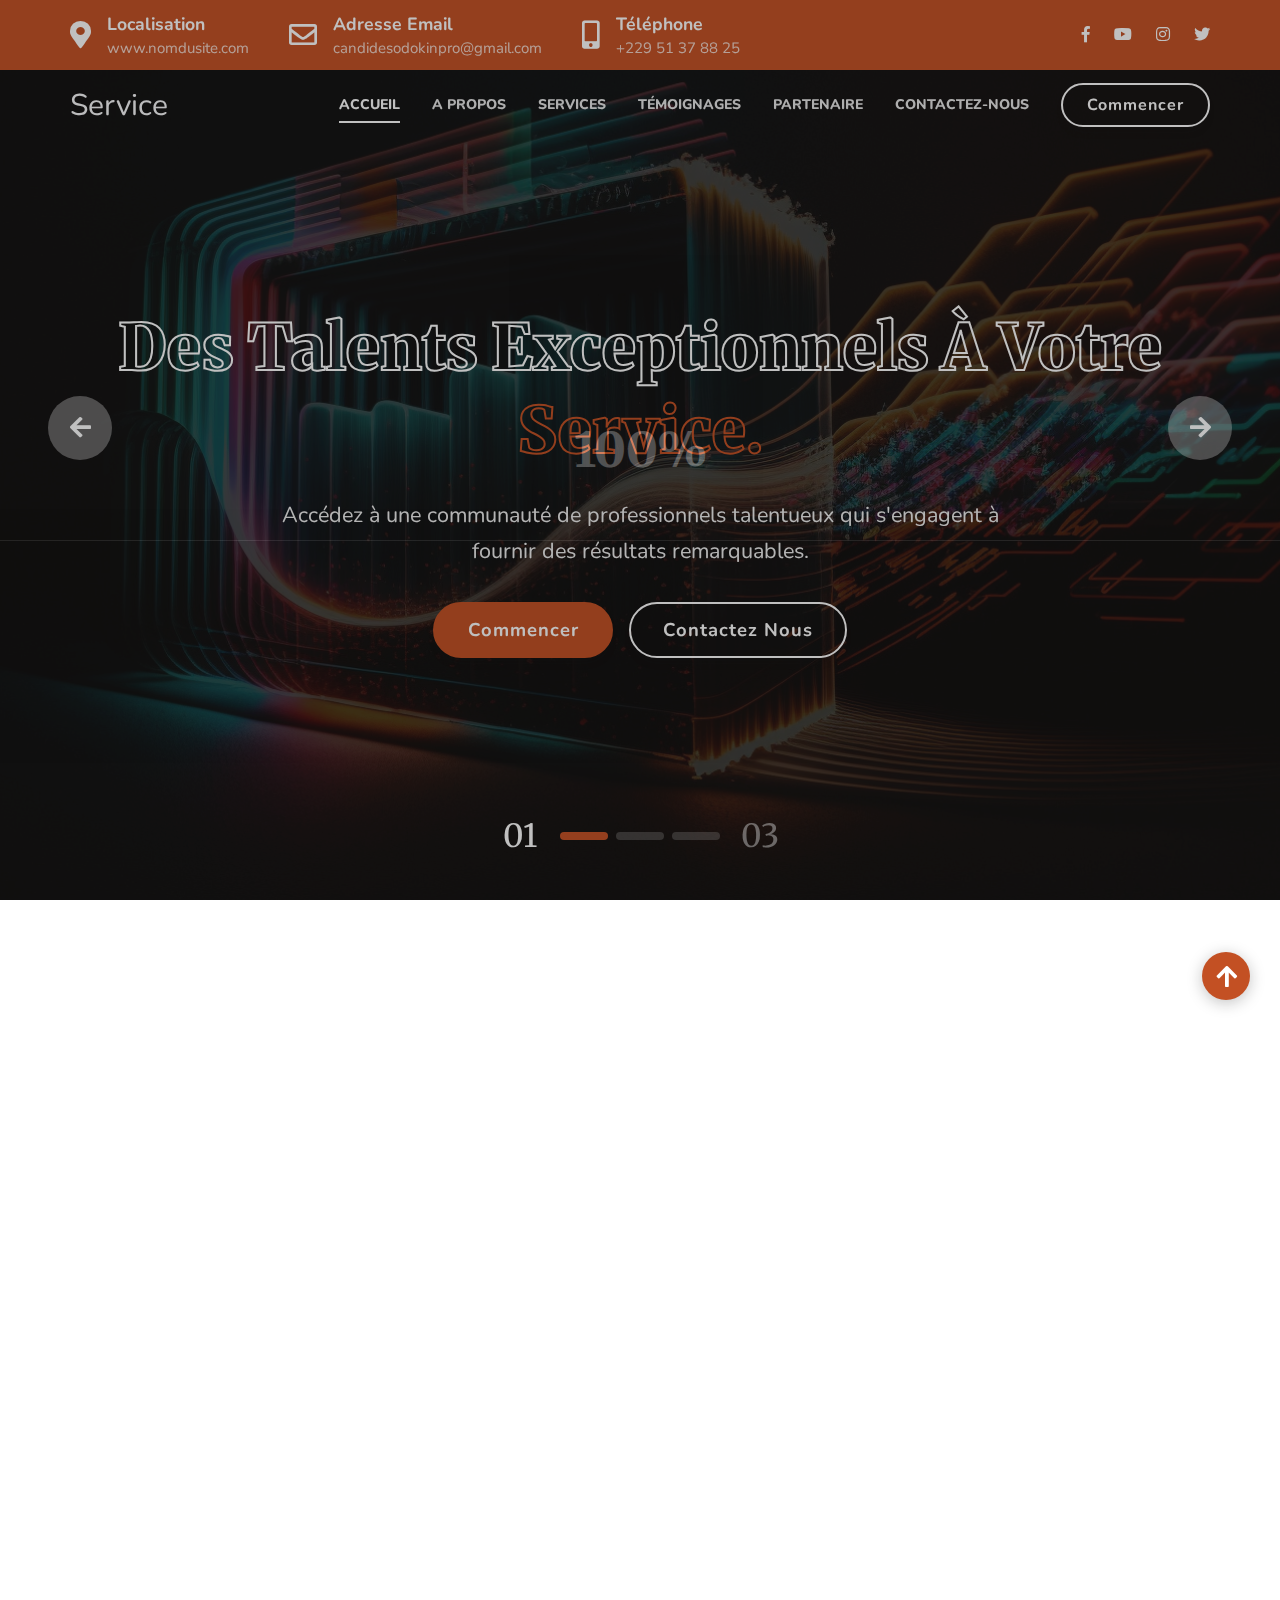
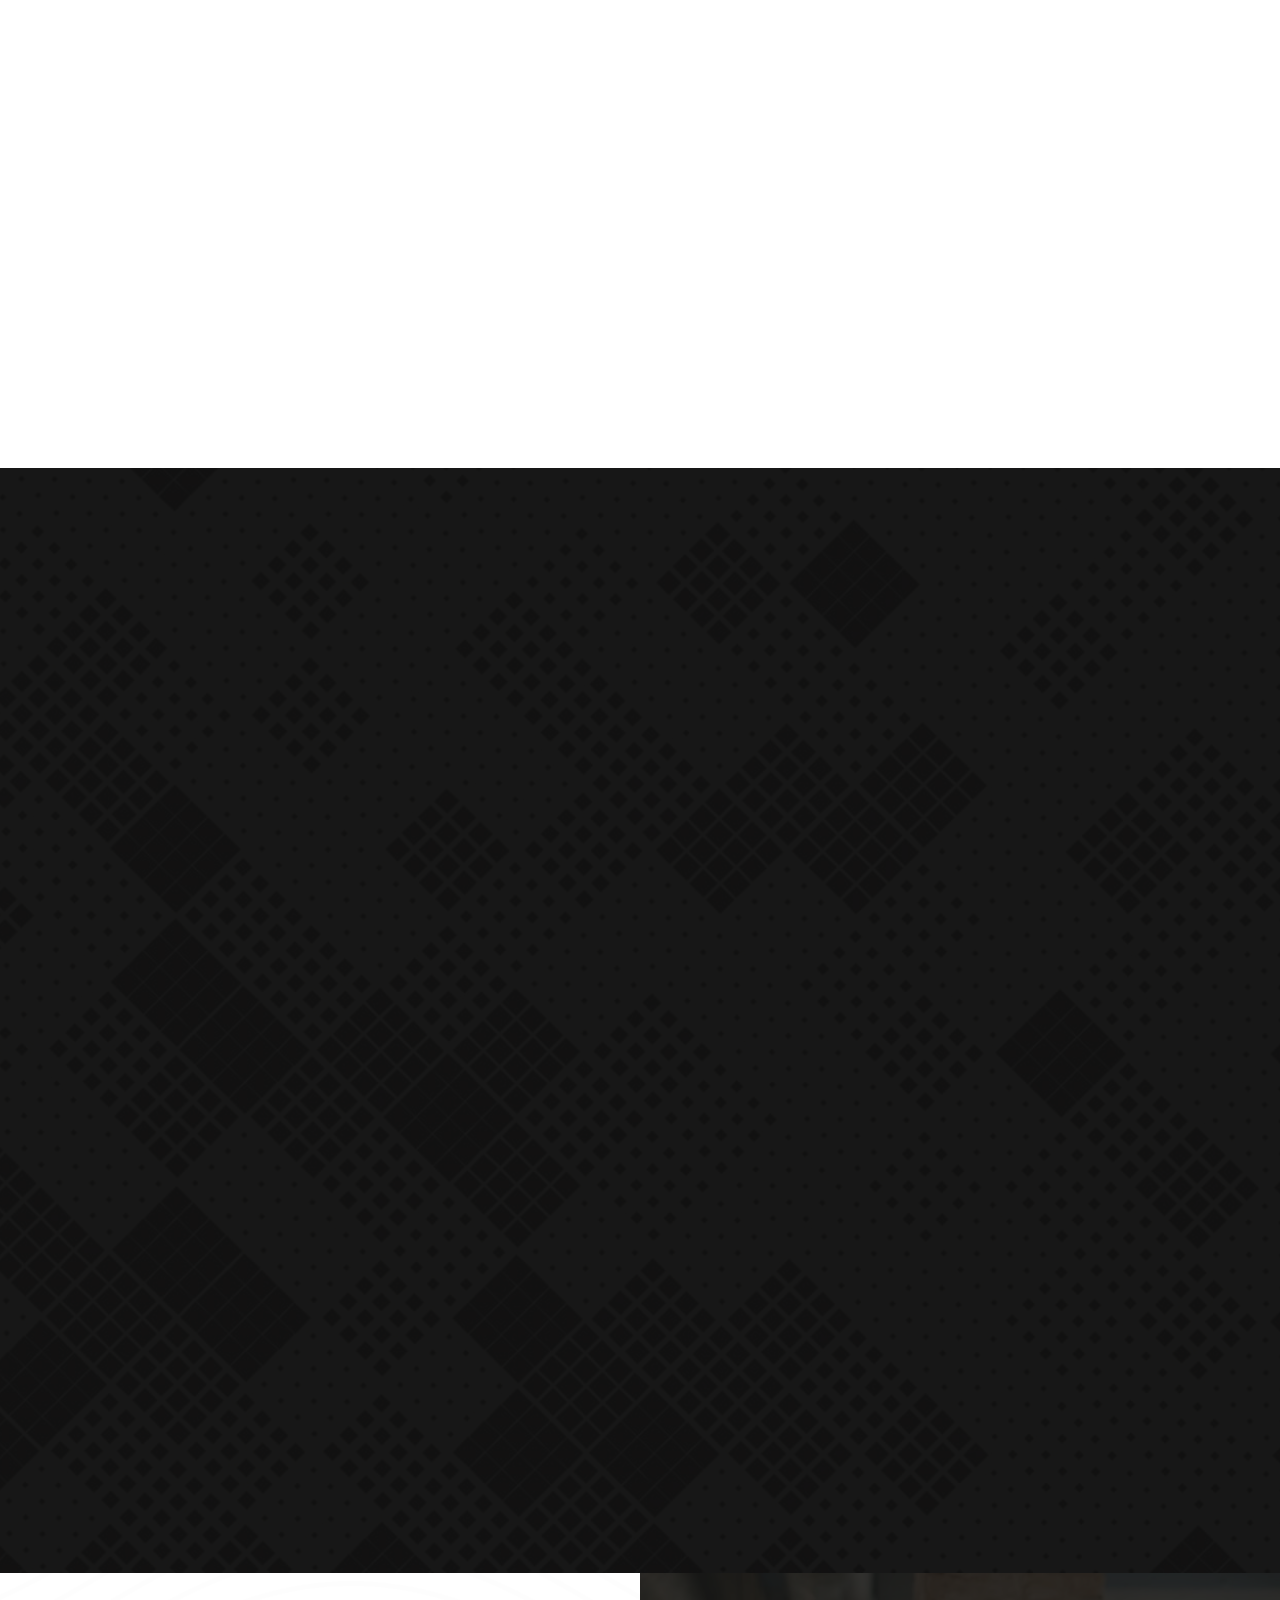
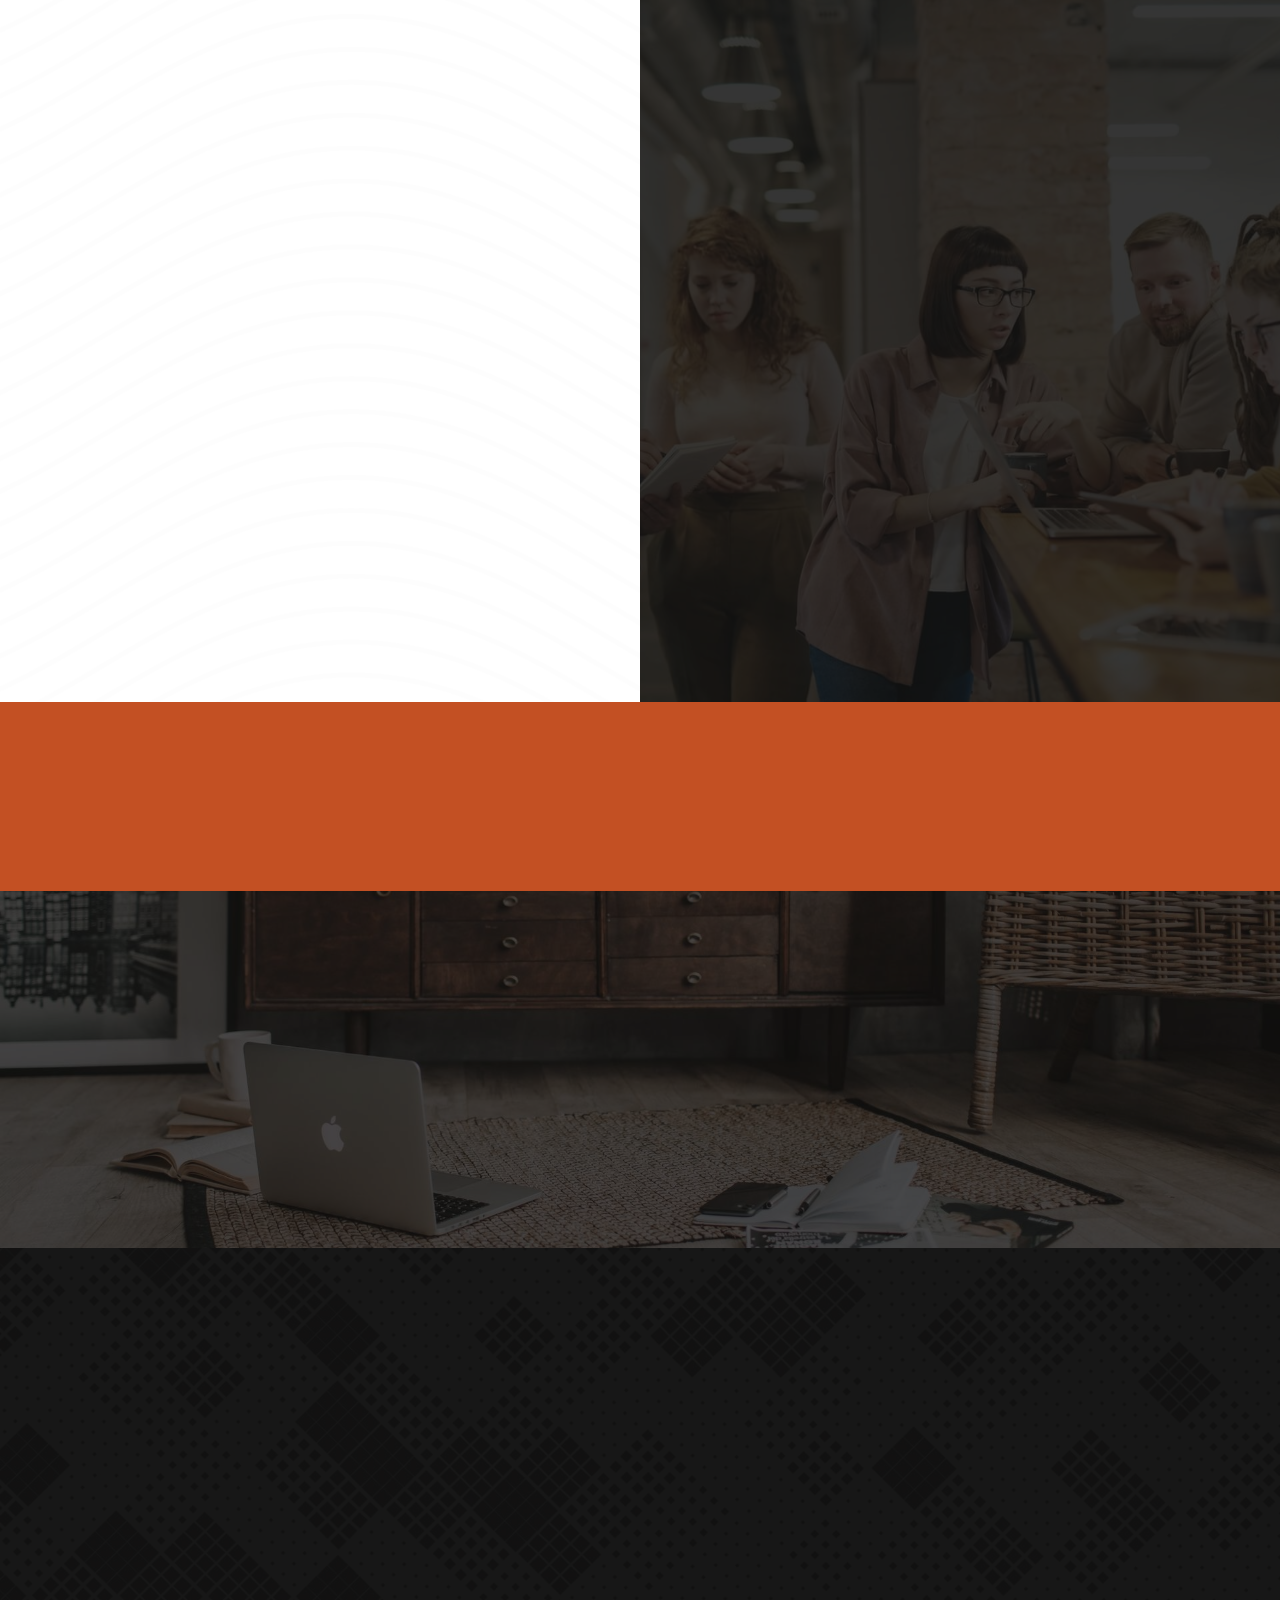
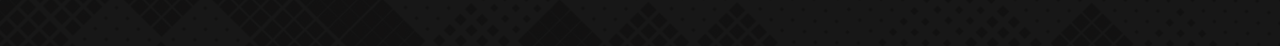
<file: index.html>
<!DOCTYPE html>
<html lang="fr">
  
<head>
    <meta charset="UTF-8" />
    <meta name="viewport" content="width=device-width, initial-scale=1.0" />
    <meta http-equiv="X-UA-Compatible" content="ie=edge" />
    <title>Service - Accueil</title>

    <!-- fav icon -->
    <link rel="icon" href="assets/images/fav-icon/fav-icon.png" />

    <!-- bootstarp -->
    <link rel="stylesheet" href="css/vendors/bootstrap.min.css" />

    <!-- Fancybox -->
    <link rel="stylesheet" href="css/vendors/jquery.fancybox.min.css" />

    <!-- animate.css file -->
    <link rel="stylesheet" href="css/vendors/animate.css" />

    <!-- Swiper -->
    <link rel="stylesheet" href="css/vendors/swiper.min.css" />

    <!-- fontAwesome -->
    <link rel="stylesheet" href="css/vendors/all.min.css" />

    <!-- Font Family -->
    <link
      rel="stylesheet"
      href="https://fonts.googleapis.com/css2?family=Merriweather:wght@100;300;400;500;700;800;900&amp;family=Nunito:wght@100;300;400;500;600;700;800;900&amp;display=swap"
    />

    <!-- main-LTR -->
    <link rel="stylesheet" href="css/main-LTR.css" />
  </head>
  <body class="rounded-btns">
    <!--Start Page Header-->
    <header class="header-1" id="page-header">
      <!--== top bar-->
      <div class="bar-top">
        <div class="container">
          <div class="bar-top-group">
            <div class="info-panel menu-wrapper">
              <div class="list-js info-list">
                <i class="fas fa-times close-icon"></i>
                <div class="info-list-inner">
                  <div class="info info-panel-logo">
                    <div class="logo">
                      Service
                    </div>
                    <h3 class="info-title">Qui sommes nous ?</h3>
                    <div class="info-text">
                      <p class="text">
                        <strong>SERVICE</strong> : La plateforme en ligne qui connecte les demandeurs de services à temps partiel avec des professionnels qualifiés prêts à répondre à leurs besoins spécifiques. Trouvez facilement l'expert idéal pour vos projets de rédaction, de design, de développement web et bien plus encore.
                      </p>
                    </div>
                  </div>
                  <h3 class="info-title">Contact</h3>
                  <div class="info">
                    <div class="info-icon">
                      <i class="fas fa-map-marker-alt icon"></i>
                    </div>
                    <div class="info-text">
                      <span class="text"> Localisation</span
                      ><span class="sub-text">
                        www.nomdusite.com
                      </span>
                    </div>
                  </div>
                  <div class="info">
                    <div class="info-icon">
                      <i class="far fa-envelope icon"></i>
                    </div>
                    <div class="info-text">
                      <span class="text">Adresse email</span
                      ><a
                        class="sub-text info-link"
                        href="mailto:example@example.com"
                        >candidesodokinpro@gmail.com</a
                      >
                    </div>
                  </div>
                  <div class="info">
                    <div class="info-icon">
                      <i class="fas fa-mobile-alt icon"></i>
                    </div>
                    <div class="info-text">
                      <span class="text">Téléphone</span
                      ><a
                        class="sub-text info-link"
                        href="tel:+22951378825"
                        >+229 51 37 88 25</a
                      >
                    </div>
                  </div>
                </div>
                <div class="social-icons">
                  <h3 class="info-title">Suivez-nous</h3>
                  <div class="sc-wrapper dir-row sc-flat">
                    <ul class="sc-list">
                      <li class="sc-item" title="Facebook">
                        <a class="sc-link" href="#0"
                          ><i class="fab fa-facebook-f sc-icon"></i
                        ></a>
                      </li>
                      <li class="sc-item" title="youtube">
                        <a class="sc-link" href="#0"
                          ><i class="fab fa-youtube sc-icon"></i
                        ></a>
                      </li>
                      <li class="sc-item" title="instagram">
                        <a class="sc-link" href="#0"
                          ><i class="fab fa-instagram sc-icon"></i
                        ></a>
                      </li>
                      <li class="sc-item" title="twitter">
                        <a class="sc-link" href="#0"
                          ><i class="fab fa-twitter sc-icon"></i
                        ></a>
                      </li>
                    </ul>
                  </div>
                </div>
              </div>
            </div>
          </div>
        </div>
      </div>
      <!--== bottom bar-->
      <div class="bar-bottom">
        <div class="container">
          <nav class="menu-navbar">
            <div class="header-logo">
              <a class="logo-link text-light" style="font-size: 30px;" href="index.html"
                >
                <!-- <img
                  class="logo-img light-logo"
                  src="assets/images/logo/logo-light.png"
                  alt="logo" /><img
                  class="logo-img dark-logo"
                  src="assets/images/logo/logo-dark.png"
                  alt="logo"
              /> -->
              Service
            </a>
            </div>
            <div class="links menu-wrapper">
              <ul class="list-js links-list">
                <li class="menu-item has-sub-menu">
                  <a class="menu-link active" href="index.html"
                    >Accueil</a>
                </li>
                <li class="menu-item has-sub-menu">
                  <a class="menu-link" href="index.html#about"
                    >A propos</a>
                </li>
                <li class="menu-item has-sub-menu">
                  <a class="menu-link" href="index.html#services"
                    >Services</a>
                </li>
                <li class="menu-item has-sub-menu">
                  <a class="menu-link" href="index.html#temoignages"
                    >Témoignages
                    </a>
                </li>
                <li class="menu-item has-sub-menu">
                  <a class="menu-link" href="index.html#partenaire"
                    >Partenaire</a>
                </li>
                <li class="menu-item">
                  <a class="menu-link" href="contact-us.html">Contactez-nous </a>
                </li>
              </ul>
            </div>
            <div class="controls-box">
              
              <div class="control info-toggler">
                <span> </span><span> </span><span></span>
              </div>
              <div class="control menu-toggler">
                <span></span><span></span><span></span>
              </div>
            </div>
            <a class="btn-solid header-cta-btn" href="Dashboard/User/main/inscription.php">Commencer</a>
          </nav>
        </div>
      </div>
    </header>
    <!--End Page Header-->
    <!-- Start  Page hero-->
    <section
      class="page-hero hero-swiper-slider slider-parallax d-flex align-items-center"
      id="page-hero"
    >
      <!--Start  Swiper JS slider-->
      <div class="slider swiper-container">
        <div class="swiper-wrapper text-center">
          <!--first slider-->
          <div class="swiper-slide">
            <div
              class="slide-bg-img"
              data-background="assets/images/1.png"
            >
              <div class="overlay-color"></div>
            </div>
            <div class="container">
              <div class="hero-text-area">
                <div class="row justify-content-center">
                  <div class="col-12">
                    <h1 class="slide-title">
                      <span class="first-word hollow-text">
                        Des talents exceptionnels à votre
                      <span class="featured-text">service.</span>
                    </h1>
                  </div>
                  <div class="col-10 col-md-8 mx-auto">
                    <p class="slide-subtitle">
                        Accédez à une communauté de professionnels talentueux qui s'engagent à fournir des résultats remarquables.
                    </p>
                  </div>
                  <div class="col-12">
                    <div class="cta-links-area">
                      <a class="btn-solid cta-link cta-link-primary" href="Dashboard/User/main/inscription.php"
                        >Commencer</a
                      ><a class="btn-solid cta-link" href="contact-us.html">Contactez nous</a>
                    </div>
                  </div>
                </div>
              </div>
            </div>
          </div>
          <!--second slider-->
          <div class="swiper-slide">
            <div
              class="slide-bg-img"
              data-background="assets/images/2.png"
            >
              <div class="overlay-color"></div>
            </div>
            <div class="container">
              <div class="hero-text-area">
                <div class="row justify-content-center">
                  <div class="col-12">
                    <h1 class="slide-title">
                      <span class="first-word hollow-text"> 
                        Services à temps partiel sur mesure pour votre<span class="featured-text">  succès</span>
                    </h1>
                  </div>
                  <div class="col-10 col-md-8 mx-auto">
                    <p class="slide-subtitle">
                        Faites appel à des experts flexibles et compétents pour vous aider à atteindre vos objectifs professionnels.
                    </p>
                  </div>
                  <div class="col-12">
                    <div class="cta-links-area">
                      <a class="btn-solid cta-link cta-link-primary" href="Dashboard/User/main/inscription.php"
                        >Commencer maintenant</a
                      >
                      <div class="play-btn-row-dir">
                        <a
                          class="video-link"
                          href="https://youtu.be/UCGCGpdFIuw"
                          role="button"
                          data-fancybox="data-fancybox"
                        >
                          <div class="play-video-btn">
                            <div class="play-btn">
                              <i class="fas fa-play icon"></i>
                            </div></div
                        ></a>
                      </div>
                    </div>
                  </div>
                </div>
              </div>
            </div>
          </div>
          <!--third slider-->
          <div class="swiper-slide">
            <div
              class="slide-bg-img"
              data-background="assets/images/3.webp"
            >
              <div class="overlay-color"></div>
            </div>
            <div class="container">
              <div class="hero-text-area">
                <div class="row justify-content-center">
                  <div class="col-12 mx-auto">
                    <h1 class="slide-title">
                      <span class="first-word hollow-text">
                        Expérience sur mesure pour des résultats <span class="featured-text">exceptionnels</span>
                    </h1>
                  </div>
                  <div class="col-10 col-md-8 mx-auto">
                    <p class="slide-subtitle">
                        Engagez des experts passionnés pour des services personnalisés qui dépassent vos attentes.
                    </p>
                  </div>
                  <div class="col-12 col-md-8 mx-auto">
                    <div class="cta-links-area">
                      <a class="btn-solid cta-link cta-link-primary" href="#0"
                        >Commencer maintenant</a
                      ><a class="btn-solid cta-link" href="contact-us.html">Contactez-nous</a>
                    </div>
                  </div>
                </div>
              </div>
            </div>
          </div>
        </div>
      </div>
      <div class="slides-state">
        <div class="slide-num curent-slide"></div>
        <!--Add Pagination-->
        <div class="swiper-pagination"></div>
        <div class="slide-num slides-count"></div>
      </div>
      <!--Add Arrows -->
      <div class="swiper-button-prev">
        <div class="left-arrow"><i class="fas fa-arrow-left icon"></i></div>
      </div>
      <div class="swiper-button-next">
        <div class="right-arrow"><i class="fas fa-arrow-right icon"></i></div>
      </div>
    </section>
    <!-- End  Page hero-->
    <!-- Start  about Section-->
    <section class="about mega-section" id="about">
      <div class="container">
        <!-- Start first about div-->
        <div class="content-block">
          <div class="row">
            <div
              class="col-12 col-lg-6 d-flex align-items-center about-col pad-end order-1 order-lg-0 wow fadeInUp"
              data-wow-delay="0.2s"
            >
              <div class="text-area">
                <span class="tag-line">A propos de nous</span>
                <div class="section-heading side-heading light-title">
                  <h2 class="section-title">
                    Notre plateforme : Faciliter les services à temps partiel.
                  </h2>
                </div>
                <p class="init-text">
                    Chez <strong>Service</strong>, nous avons créé une plateforme simple et efficace pour faciliter la prestation de services à temps partiel.
                </p>
                <p class="about-text">
                    Notre objectif est de connecter les demandeurs de services avec des professionnels qualifiés, leur permettant ainsi de trouver rapidement et facilement les compétences dont ils ont besoin. Nous mettons l'accent sur la qualité, la confiance et la satisfaction de nos utilisateurs.
                </p>
                <div class="about-stats stats-counter stats-cards">
                  <div class="row">
                    <!--Info One-->
                    <div class="col-6">
                      <div class="stat-box" data-tilt>
                        <i class="fas fa-cogs stat-icon"></i>
                        <p class="stat-num">
                          <span
                            class="counter"
                            data-from="10"
                            data-to="750"
                            data-speed="3000"
                            data-refresh-interval="50"
                            >750</span
                          >
                        </p>
                        <h5 class="stat-desc">Services achevés</h5>
                      </div>
                    </div>
                    <!--Info Two-->
                    <div class="col-6">
                      <div class="stat-box" data-tilt>
                        <i class="fas fa-users stat-icon"></i>
                        <p class="stat-num">
                          <span
                            class="counter"
                            data-from="25"
                            data-to="326"
                            data-speed="3000"
                            data-refresh-interval="50"
                            >326</span
                          >
                        </p>
                        <h5 class="stat-desc">Clients satisfaits</h5>
                      </div>
                    </div>
                    <!--Info Three-->
                    <div class="col-6">
                      <div class="stat-box" data-tilt>
                        <i class="fas fa-business-time stat-icon"></i>
                        <p class="stat-num">
                          <span
                            class="counter"
                            data-from="0"
                            data-to="980"
                            data-speed="3000"
                            data-refresh-interval="50"
                            >980</span
                          >
                        </p>
                        <h5 class="stat-desc">Secteurs d'activités</h5>
                      </div>
                    </div>
                    <!--Info four-->
                    <div class="col-6">
                      <div class="stat-box" data-tilt>
                        <i class="fas fa-layer-group stat-icon"></i>
                        <p class="stat-num">
                          <span
                            class="counter"
                            data-from="0"
                            data-to="28"
                            data-speed="3000"
                            data-refresh-interval="50"
                            >4</span
                          >
                        </p>
                        <h5 class="stat-desc">Années d'expérience</h5>
                      </div>
                    </div>
                  </div>
                </div>
                
              </div>
            </div>
            <div
              class="col-12 col-lg-6 d-flex align-items-center order-0 order-lg-1 wow fadeInUp"
              data-wow-delay="0.4s"
            >
              <div
                class="img-area"
                data-tilt
                data-tilt-glare
                data-tilt-max-glare="0.5"
              >
                <div class="photo-banner-end">
                  <span class="number">4 </span>
                  <p class="banner-text">ans d'expérience</p>
                  <div class="line line-on-center my-1"></div>
                </div>
                <div class="image">
                  <div class="overlay-color"></div>
                  <img
                    class="img-fluid about-img video-thumb"
                    src="assets/images/about/3.jpg"
                    alt="Our vision"
                  />
                </div>
                <div class="video-wrapper on-start">
                  <div class="play-btn-col-dir">
                    <a
                      class="video-link"
                      href="https://youtu.be/UCGCGpdFIuw"
                      role="button"
                      data-fancybox="data-fancybox"
                    >
                      <div class="play-video-btn">
                        <div class="play-btn">
                          <i class="fas fa-play icon"></i>
                        </div></div
                    ></a>
                  </div>
                </div>
              </div>
            </div>
          </div>
        </div>
        <!--End first about div-->
      </div>
    </section>
    <!-- End  about Section-->

    <!-- Start  Services Section-->
    <section
      class="services-bg-img flip-cards mega-section text-center"
      id="services"
    >
      <div class="overlay-photo-image-bg"></div>
      <div class="container">
        <div class="section-heading center-heading">
          <h2 class="section-title wow fadeInUp" data-wow-delay=".2s">
            Nos <span class="hollow-text">Services</span
            ><span class="title-design-element"></span>
          </h2>
          <div
            class="line line-on-center wow fadeIn"
            data-wow-delay=".7s"
          ></div>
        </div>
      </div>
      <div class="container">
        <div class="row services-row">
          <div class="col-12 col-md-9 col-lg-4 mx-auto service-card">
            <div
              class="flip-card flip-x wow fadeInUp"
              data-wow-offset="0"
              data-wow-delay=".2s"
            >
              <div class="front-face">
                <div class="front-face-inner">
                  <div class="icon-wrapper">
                    <div class="fas fa-pencil-ruler font-icon"></div>
                  </div>
                  <div class="title-wrapper">
                    <h3 class="title">Plateforme intuitive et conviviale</h3>
                  </div>
                  <div class="desc-wrapper">
                    <p class="desc">
                        Profitez d'une expérience utilisateur fluide et agréable grâce à notre plateforme conviviale et facile à naviguer.
                    </p>
                  </div>
                </div>
              </div>
              <div class="back-face">
                <div class="bg-img-wrapper">
                  <img
                    class="bg-img"
                    src="assets/images/services/service-bg-1.jpg"
                    alt="bg-img"
                  />
                </div>
                <div class="overlay-color"></div>
                <div class="back-face-inner">
                  <div class="title-wrapper">
                    <h3 class="title">Plateforme intuitive et conviviale</h3>
                  </div>
                  <div class="desc-wrapper">
                    <p class="desc">
                        Profitez d'une expérience utilisateur fluide et agréable grâce à notre plateforme conviviale et facile à naviguer.
                    </p>
                  </div>
                </div>
              </div>
            </div>
          </div>
          <div class="col-12 col-md-9 col-lg-4 mx-auto service-card">
            <div
              class="flip-card flip-y wow fadeInUp"
              data-wow-offset="0"
              data-wow-delay=".4s"
            >
              <div class="front-face">
                <div class="front-face-inner">
                  <div class="icon-wrapper">
                    <div class="fas fa-comment-dollar font-icon"></div>
                  </div>
                  <div class="title-wrapper">
                    <h3 class="title">Transactions sécurisées</h3>
                  </div>
                  <div class="desc-wrapper">
                    <p class="desc">
                      Bénéficiez d'un environnement sécurisé pour toutes vos transactions, garantissant la confidentialité de vos données et la protection de vos paiements.
                    </p>
                  </div>
                </div>
              </div>
              <div class="back-face">
                <div class="bg-img-wrapper">
                  <img
                    class="bg-img"
                    src="assets/images/services/service-bg-2.jpg"
                    alt="bg-img"
                  />
                </div>
                <div class="overlay-color"></div>
                <div class="back-face-inner">
                  <div class="title-wrapper">
                    <h3 class="title">Transactions sécurisées</h3>
                  </div>
                  <div class="desc-wrapper">
                    <p class="desc">
                      Bénéficiez d'un environnement sécurisé pour toutes vos transactions, garantissant la confidentialité de vos données et la protection de vos paiements.
                    </p>
                  </div>
                </div>
              </div>
            </div>
          </div>
          <div class="col-12 col-md-9 col-lg-4 mx-auto service-card">
            <div
              class="flip-card flip-x wow fadeInUp"
              data-wow-offset="0"
              data-wow-delay=".6s"
            >
              <div class="front-face">
                <div class="front-face-inner">
                  <div class="icon-wrapper">
                    <div class="fas fa-layer-group font-icon"></div>
                  </div>
                  <div class="title-wrapper">
                    <h3 class="title">Professionnels qualifiés</h3>
                  </div>
                  <div class="desc-wrapper">
                    <p class="desc">
                      Accédez à une vaste communauté de professionnels qualifiés, triés sur le volet, prêts à fournir des services de haute qualité.
                    </p>
                  </div>
                </div>
              </div>
              <div class="back-face">
                <div class="bg-img-wrapper">
                  <img
                    class="bg-img"
                    src="assets/images/services/service-bg-3.jpg"
                    alt="bg-img"
                  />
                </div>
                <div class="overlay-color"></div>
                <div class="back-face-inner">
                  <div class="title-wrapper">
                    <h3 class="title">Professionnels qualifiés</h3>
                  </div>
                  <div class="desc-wrapper">
                    <p class="desc">
                      Accédez à une vaste communauté de professionnels qualifiés, triés sur le volet, prêts à fournir des services de haute qualité.
                    </p>
                  </div>
                </div>
              </div>
            </div>
          </div>
          <div class="col-12 col-md-9 col-lg-4 mx-auto service-card">
            <div
              class="flip-card flip-y wow fadeInUp"
              data-wow-offset="0"
              data-wow-delay=".2s"
            >
              <div class="front-face">
                <div class="front-face-inner">
                  <div class="icon-wrapper">
                    <div class="fas fa-rocket font-icon"></div>
                  </div>
                  <div class="title-wrapper">
                    <h3 class="title">Suivi personnalisé des services</h3>
                  </div>
                  <div class="desc-wrapper">
                    <p class="desc">
                      Bénéficiez d'un suivi attentif et personnalisé de chaque service demandé, afin de garantir votre entière satisfaction.
                    </p>
                  </div>
                </div>
              </div>
              <div class="back-face">
                <div class="bg-img-wrapper">
                  <img
                    class="bg-img"
                    src="assets/images/services/service-bg-4.jpg"
                    alt="bg-img"
                  />
                </div>
                <div class="overlay-color"></div>
                <div class="back-face-inner">
                  <div class="title-wrapper">
                    <h3 class="title">Suivi personnalisé des services</h3>
                  </div>
                  <div class="desc-wrapper">
                    <p class="desc">
                      Bénéficiez d'un suivi attentif et personnalisé de chaque service demandé, afin de garantir votre entière satisfaction.
                    </p>
                  </div>
                </div>
              </div>
            </div>
          </div>
          <div class="col-12 col-md-9 col-lg-4 mx-auto service-card">
            <div
              class="flip-card flip-x wow fadeInUp"
              data-wow-offset="0"
              data-wow-delay=".4s"
            >
              <div class="front-face">
                <div class="front-face-inner">
                  <div class="icon-wrapper">
                    <div class="fas fa-gavel font-icon"></div>
                  </div>
                  <div class="title-wrapper">
                    <h3 class="title">Service client réactif</h3>
                  </div>
                  <div class="desc-wrapper">
                    <p class="desc">
                      Obtenez un support client réactif et professionnel pour répondre à toutes vos questions et résoudre rapidement vos éventuels problèmes.
                    </p>
                  </div>
                </div>
              </div>
              <div class="back-face">
                <div class="bg-img-wrapper">
                  <img
                    class="bg-img"
                    src="assets/images/services/service-bg-5.jpg"
                    alt="bg-img"
                  />
                </div>
                <div class="overlay-color"></div>
                <div class="back-face-inner">
                  <div class="title-wrapper">
                    <h3 class="title">Service client réactif</h3>
                  </div>
                  <div class="desc-wrapper">
                    <p class="desc">
                      Obtenez un support client réactif et professionnel pour répondre à toutes vos questions et résoudre rapidement vos éventuels problèmes.
                    </p>
                  </div>
                </div>
              </div>
            </div>
          </div>
          <div class="col-12 col-md-9 col-lg-4 mx-auto service-card">
            <div
              class="flip-card flip-y wow fadeInUp"
              data-wow-offset="0"
              data-wow-delay=".6s"
            >
              <div class="front-face">
                <div class="front-face-inner">
                  <div class="icon-wrapper">
                    <div class="fas fa-drafting-compass font-icon"></div>
                  </div>
                  <div class="title-wrapper">
                    <h3 class="title">Garantie de satisfaction</h3>
                  </div>
                  <div class="desc-wrapper">
                    <p class="desc">
                      Nous nous engageons à vous offrir une satisfaction totale. Si vous n'êtes pas entièrement satisfait de votre service, nous ferons tout notre possible pour y remédier.
                    </p>
                  </div>
                </div>
              </div>
              <div class="back-face">
                <div class="bg-img-wrapper">
                  <img
                    class="bg-img"
                    src="assets/images/services/service-bg-6.jpg"
                    alt="bg-img"
                  />
                </div>
                <div class="overlay-color"></div>
                <div class="back-face-inner">
                  <div class="title-wrapper">
                    <h3 class="title">Garantie de satisfaction</h3>
                  </div>
                  <div class="desc-wrapper">
                    <p class="desc">
                      Nous nous engageons à vous offrir une satisfaction totale. Si vous n'êtes pas entièrement satisfait de votre service, nous ferons tout notre possible pour y remédier.
                    </p>
                  </div>
                </div>
              </div>
            </div>
          </div>
        </div>
      </div>
    </section>
    <!-- End  Services Section-->
    <!-- Start  testimonials Section-->
    <section
      class="testimonials stack bg-img-section dark-cards testimonials-2-col d-flex align-items-center mega-section"
      id="temoignages"
    >
      <div class="overlay-photo-image-bg"></div>
      <div class="overlay-pattern-image-bg"></div>
      <div class="overlay-color"></div>
      <div class="container">
        <div class="row d-flex align-items-center">
          <div class="col-12 col-lg-4">
            <div class="tag-line wow fadeInDown" data-wow-delay="0s">
              Témoignages
            </div>
            <div class="section-heading side-heading light-title">
              <h2 class="section-title wow fadeInUp" data-wow-delay=".2s">
                Témoignages de satisfaction de nos utilisateurs ravis<span
                  class="title-design-element"
                ></span>
              </h2>
            </div>
            <!--Start .see-more-area-->
            <!--End Of .see-more-area               -->
          </div>
          <div class="col-12 col-lg-8">
            <div class="swiper-container wow fadeIn" data-wow-delay="0.2s">
              <div class="swiper-wrapper">
                <!--First Slide-->
                <div class="swiper-slide">
                  <div
                    class="testmonial-card d-flex align-items-center justify-content-center"
                  >
                    <div class="testimonial-content">
                      <div class="customer-info">
                        <img
                          class="img-fluid"
                          src="assets/images/person1.jpg"
                          alt="First Slide "
                        />
                        <div class="customer-details">
                          <p class="customer-name">Emile Hounkpè</p>
                          <p class="customer-role">Enseignant</p>
                        </div>
                      </div>
                      <div class="rating-stars">
                        <i class="fas fa-star star-icon"></i
                        ><i class="fas fa-star star-icon"></i
                        ><i class="fas fa-star star-icon"></i
                        ><i class="fas fa-star star-icon"></i
                        ><i class="fas fa-star star-icon off"></i>
                      </div>
                      <div class="customer-testimonial">
                        <i class="fas fa-quote-left icon"></i>
                        <div class="content">
                          <p class="testimonial-text">
                            Je suis impressionnée par la qualité des services proposés sur cette plateforme. J'ai trouvé rapidement un graphiste talentueux qui a su donner vie à mes idées. Je recommande vivement !
                          </p>
                        </div>
                      </div>
                    </div>
                  </div>
                </div>
                <!--Second Slide-->
                <div class="swiper-slide">
                  <div
                    class="testmonial-card d-flex align-items-center justify-content-center"
                  >
                    <div class="testimonial-content">
                      <div class="customer-info">
                        <img
                          class="img-fluid"
                          src="assets/images/person2.avif"
                          alt="First Slide "
                        />
                        <div class="customer-details">
                          <p class="customer-name">Clarisse Dossou</p>
                          <p class="customer-role">Etudiante en design</p>
                        </div>
                      </div>
                      <div class="rating-stars">
                        <i class="fas fa-star star-icon"></i
                        ><i class="fas fa-star star-icon"></i
                        ><i class="fas fa-star star-icon"></i
                        ><i class="fas fa-star star-icon"></i
                        ><i class="fas fa-star star-icon off"></i>
                      </div>
                      <div class="customer-testimonial">
                        <i class="fas fa-quote-left icon"></i>
                        <div class="content">
                          <p class="testimonial-text">
                            C'est gratifiant de pouvoir partager mes compétences en design à travers cette plateforme. J'ai pu travailler sur des projets inspirants et voir mes clients satisfaits de mon travail. Une expérience enrichissante !
                          </p>
                        </div>
                      </div>
                    </div>
                  </div>
                </div>
                <!--third Slide-->
                <div class="swiper-slide">
                  <div
                    class="testmonial-card d-flex align-items-center justify-content-center"
                  >
                    <div class="testimonial-content">
                      <div class="customer-info">
                        <img
                          class="img-fluid"
                          src="assets/images/person3.webp"
                          alt="First Slide "
                        />
                        <div class="customer-details">
                          <p class="customer-name">Grégoire Tossou</p>
                          <p class="customer-role">Agriculteur</p>
                        </div>
                      </div>
                      <div class="rating-stars">
                        <i class="fas fa-star star-icon"></i
                        ><i class="fas fa-star star-icon"></i
                        ><i class="fas fa-star star-icon"></i
                        ><i class="fas fa-star star-icon"></i
                        ><i class="fas fa-star star-icon off"></i>
                      </div>
                      <div class="customer-testimonial">
                        <i class="fas fa-quote-left icon"></i>
                        <div class="content">
                          <p class="testimonial-text">
                            Grâce à cette plateforme, j'ai pu élargir mes activités agricoles en proposant des produits frais directement aux consommateurs. C'est une belle façon de partager ma passion pour l'agriculture et de créer des liens avec la communauté locale.
                          </p>
                        </div>
                      </div>
                    </div>
                  </div>
                </div>
              </div>
              <!--navigation buttons-->
              <div class="swiper-button-prev">
                <div class="left-arrow">
                  <i class="fas fa-arrow-left icon"></i>
                </div>
              </div>
              <div class="swiper-button-next">
                <div class="right-arrow">
                  <i class="fas fa-arrow-right icon"></i>
                </div>
              </div>
            </div>
          </div>
        </div>
        <!--Start .see-more-area-->
        <div
          class="see-more-area d-block d-lg-none wow fadeInUp text-center"
          data-wow-delay="0.4s"
        >
        </div>
        <!--End Of .see-more-area   -->
      </div>
    </section>
    <!-- End  testimonials Section-->
    
    <!-- Start  our-clients Section-->
    <section class="our-clients elf-section" id="partenaire">
      <div class="container">
        <div class="section-heading d-none">
          <h4 class="section-title">Nos partenaires</h4>
          <p class="section-subtitle">
          </p>
          <div class="line-gradient-color"></div>
        </div>
        <div
          class="clients-logos d-flex align-items-center justify-content-around flex-wrap"
        >
          <!--Swiper-->
          <div class="swiper-container">
            <div
              class="swiper-wrapper clients-logo-wrapper wow fadeIn"
              data-wow-delay=".02s"
            >
              <!-- every client logo is located inside div  with clss name "swiper-slide ".
              if you want to add more logos please keep the strcture of the swiper-slide as showen below
              
              
              -->
              <div class="swiper-slide">
                <div class="client-logo">
                  <a href="#0"
                    ><img
                      class="img-fluid logo"
                      src="assets/images/clients-logos/1-white.png"
                      alt=" "
                  /></a>
                </div>
              </div>
              <div class="swiper-slide">
                <div class="client-logo">
                  <a href="#0"
                    ><img
                      class="img-fluid logo"
                      src="assets/images/clients-logos/2-white.png"
                      alt=" "
                  /></a>
                </div>
              </div>
              <div class="swiper-slide">
                <div class="client-logo">
                  <a href="#0"
                    ><img
                      class="img-fluid logo"
                      src="assets/images/clients-logos/3-white.png"
                      alt=" "
                  /></a>
                </div>
              </div>
              <div class="swiper-slide">
                <div class="client-logo">
                  <a href="#0"
                    ><img
                      class="img-fluid logo"
                      src="assets/images/clients-logos/4-white.png"
                      alt=" "
                  /></a>
                </div>
              </div>
              <div class="swiper-slide">
                <div class="client-logo">
                  <a href="#0"
                    ><img
                      class="img-fluid logo"
                      src="assets/images/clients-logos/5-white.png"
                      alt=" "
                  /></a>
                </div>
              </div>
              <div class="swiper-slide">
                <div class="client-logo">
                  <a href="#0"
                    ><img
                      class="img-fluid logo"
                      src="assets/images/clients-logos/6-white.png"
                      alt=" "
                  /></a>
                </div>
              </div>
              <div class="swiper-slide">
                <div class="client-logo">
                  <a href="#0"
                    ><img
                      class="img-fluid logo"
                      src="assets/images/clients-logos/7-white.png"
                      alt=" "
                  /></a>
                </div>
              </div>
            </div>
          </div>
        </div>
      </div>
    </section>
    <!-- End  our-clients Section-->
    
    <!-- Start  blog Section
    <section class="blog blog-home mega-section" id="blog">
      <div class="container">
        <div class="section-heading center-heading">
          <h2 class="section-title wow fadeInUp" data-wow-delay=".2s">
            latest <span class="hollow-text">news</span>
            <span class="title-design-element"></span>
          </h2>
          <div
            class="line line-on-center wow fadeIn"
            data-wow-delay=".7s"
          ></div>
        </div>
        <div class="row">
          <div class="col-12">
            <div class="posts-grid">
              <div class="row">
                <div class="col-12 col-lg-6">
                  <div class="post-box">
                    <a class="post-link" href="post-single.html">
                      <div class="post-img-wrapper">
                        <div class="overlay-color"></div>
                        <i class="fas fa-arrow-right icon"> </i
                        ><img
                          class="post-img"
                          src="assets/images/blog/post-images/1.jpg"
                          alt=""
                        /></div
                    ></a>
                    <div class="post-summary">
                      <h4 class="post-date">
                        <span class="day">05 </span>oct, 2021
                      </h4>
                      <div class="post-info">
                        <a class="info post-cat" href="#">
                          <i class="fas fa-list-alt icon"></i>cloud</a
                        ><a class="info post-author" href="#">
                          <i class="fas fa-user icon"></i>Allan Moore</a
                        >
                      </div>
                      <div class="post-text">
                        <a class="post-link" href="post-single.html">
                          <h2 class="post-title">
                            as a rule love what you do to do what you love
                          </h2></a
                        >
                        <p class="post-excerpt">
                          Lorem ipsum dolor sit, amet consectetur adipisicing
                          elit.Iure nulla dolorem, voluptates molestiae
                        </p>
                        <a class="read-more" href="post-single.html"
                          >read more<i class="fas fa-arrow-right icon"></i
                        ></a>
                      </div>
                    </div>
                  </div>
                </div>
                <div class="col-12 col-lg-6">
                  <div class="post-box">
                    <a class="post-link" href="post-single.html">
                      <div class="post-img-wrapper">
                        <div class="overlay-color"></div>
                        <i class="fas fa-arrow-right icon"> </i
                        ><img
                          class="post-img"
                          src="assets/images/blog/post-images/2.jpg"
                          alt=""
                        /></div
                    ></a>
                    <div class="post-summary">
                      <h4 class="post-date">
                        <span class="day">15 </span>sep, 2021
                      </h4>
                      <div class="post-info">
                        <a class="info post-cat" href="#">
                          <i class="fas fa-list-alt icon"></i>design</a
                        ><a class="info post-author" href="#">
                          <i class="fas fa-user icon"></i>mhmd amin</a
                        >
                      </div>
                      <div class="post-text">
                        <a class="post-link" href="post-single.html">
                          <h2 class="post-title">
                            stories of our great fathers lights our pathes
                          </h2></a
                        >
                        <p class="post-excerpt">
                          Lorem ipsum dolor sit, amet consectetur adipisicing
                          elit.Iure nulla dolorem, voluptates molestiae
                        </p>
                        <a class="read-more" href="post-single.html"
                          >read more<i class="fas fa-arrow-right icon"></i
                        ></a>
                      </div>
                    </div>
                  </div>
                </div>
              </div>
            </div>
          </div>
        </div>
      </div>
    </section>-->
    <!-- End  blog Section-->
    <!-- Start  take-action Section-->
    <section class="subscribe mega-section" id="subscribe">
      <div class="overlay-photo-image-bg"></div>
      <div class="overlay-color"></div>
      <div class="cta-wrapper">
        <div class="container">
          <div class="row">
            <div class="col-12 col-lg-6 align-self-center">
              <div class="tag-line wow fadeInDown" data-wow-delay=".2s">
                Newsletter
              </div>
              <div class="section-heading side-heading light-title">
                <h2 class="section-title wow fadeInUp" data-wow-delay=".2s">
                  Restez connectés<span
                    class="title-design-element"
                  ></span>
                </h2>
                <p class="section-subtitle wow fadeInUp" data-wow-delay=".6s">
                  Restez informé(e) des dernières opportunités de travail <br> à temps partiel avec notre newsletter mensuelle exclusive !
                </p>
              </div>
            </div>
            <div class="col-12 col-lg-6 mx-auto align-self-center">
              <div class="form-area wow fadeInUp" data-wow-delay="0.4s">
                <div class="mailchimp-form wow fadeInUp" data-wow-delay="0.6s">
                  <div class="mc-form-area" id="mc_embed_signup">
                    <form
                      class="validate mc-form two-field-form"
                      action=""
                      method="post"
                      id="mc-embedded-subscribe-form"
                      name="mc-embedded-subscribe-form "
                      target="_blank"
                      novalidate
                    >
                      <div id="mc_embed_signup_scroll">
                        <!-- Full Name Field-->
                        <div class="mc-field-group field-group">
                          <label class="d-none" for="mce-FULL_NAME"
                            >Nom complet</label
                          >
                          <input
                            class="required email text-input"
                            type="text"
                            value=""
                            name="nom"
                            id="mce-FULL_NAME"
                            placeholder="Nom complet"
                          />
                        </div>
                        <!-- Email Field-->
                        <div class="mc-field-group field-group">
                          <label class="d-none" for="mce-EMAIL"
                            >Adresse email</label
                          >
                          <input
                            class="required email email-input"
                            type="email"
                            value=""
                            name="email"
                            id="mce-EMAIL"
                            placeholder="Adresse email"
                          />
                          <!--real people should not fill this in and expect good things - do not remove this or risk form bot signups-->
                          
                        </div>
                        <div class="clear cta-area">
                          <input
                            class="button btn-solid subscribe-btn"
                            type="submit"
                            value="Souscrire"
                            name="submit"
                            id="mc-embedded-subscribe"
                          />
                        </div>
                      </div>
                    </form>
                    <div class="mailchimp-alerts">
                      <div class="mc-msg mc-submitting"></div>
                      <!-- mailchimp-submitting end -->
                      <div class="mc-msg mc-success"></div>
                      <!-- mailchimp-success end	-->
                      <div class="mc-msg mc-error"></div>
                      <!--mailchimp-error end-->
                    </div>
                  </div>
                </div>
              </div>
            </div>
          </div>
        </div>
      </div>
    </section>
    <!-- End  take-action Section-->
    <!-- Start  page-footer Section-->
    <footer class="page-footer dark-color-footer" id="page-footer">
      <div class="overlay-photo-image-bg"></div>
      <div class="container">
        <div class="row footer-cols">
          <div
            class="col-12 col-md-8 col-lg-4 footer-col wow fadeInUp"
            data-wow-delay="0.3s"
          >
            <p class="text-light" style="font-size: 30px;">
                Service
            </p>
            <div class="footer-col-content-wrapper">
              <p class="footer-text-about-us">
                Notre plateforme connecte les utilisateurs, leur permettant de proposer des services, de trouver des prestataires compétents et d'assurer des transactions équitables et sécurisées.
              </p>
              <div class="social-icons">
                <div class="sc-wrapper dir-row sc-size-32">
                  <ul class="sc-list">
                    <li class="sc-item" title="Facebook">
                      <a class="sc-link" href="#0"
                        ><i class="fab fa-facebook-f sc-icon"></i
                      ></a>
                    </li>
                    <li class="sc-item" title="youtube">
                      <a class="sc-link" href="#0"
                        ><i class="fab fa-youtube sc-icon"></i
                      ></a>
                    </li>
                    <li class="sc-item" title="instagram">
                      <a class="sc-link" href="#0"
                        ><i class="fab fa-instagram sc-icon"></i
                      ></a>
                    </li>
                    <li class="sc-item" title="twitter">
                      <a class="sc-link" href="#0"
                        ><i class="fab fa-twitter sc-icon"></i
                      ></a>
                    </li>
                  </ul>
                </div>
              </div>
            </div>
          </div>
          <div
            class="col-12 col-md-6 col-lg-2 footer-col wow fadeInUp"
            data-wow-delay="0.5s"
          >
            <h2 class="footer-col-title">Liens utiles</h2>
            <div class="footer-col-content-wrapper">
              <ul class="footer-menu">
                <li class="footer-menu-item">
                  <i class="fas fa-arrow-right icon"></i
                  ><a class="footer-menu-link" href="index.html#about">A propos</a>
                </li>
                <li class="footer-menu-item">
                  <i class="fas fa-arrow-right icon"></i
                  ><a class="footer-menu-link" href="index.html#services">Services</a>
                </li>
                <li class="footer-menu-item">
                  <i class="fas fa-arrow-right icon"></i
                  ><a class="footer-menu-link" href="index.html#temoignages">Témoignages</a>
                </li>
                <li class="footer-menu-item">
                  <i class="fas fa-arrow-right icon"></i
                  ><a class="footer-menu-link" href="index.html#partenaire">Partenaires</a>
                </li>
              </ul>
            </div>
          </div>
          <div
            class="col-12 col-md-6 col-lg-2 footer-col wow fadeInUp"
            data-wow-delay=".7s"
          >
            <h2 class="footer-col-title">Resources</h2>
            <div class="footer-col-content-wrapper">
              <ul class="footer-menu">
                <li class="footer-menu-item">
                    <i class="fas fa-arrow-right icon"></i
                    ><a class="footer-menu-link" href="index.html#subscribe">Newsletter</a>
                  </li>
                <li class="footer-menu-item">
                  <i class="fas fa-arrow-right icon"></i
                  ><a class="footer-menu-link" href="contact-us.html">Contactez-nous</a>
                </li>
                <li class="footer-menu-item">
                  <i class="fas fa-arrow-right icon"></i
                  ><a class="footer-menu-link" href="Dashboard/User/main/inscription.php">S'inscrire</a>
                </li>
                <li class="footer-menu-item">
                  <i class="fas fa-arrow-right icon"></i
                  ><a class="footer-menu-link" href="Dashboard/User/main/inscription.php">Se connecter</a>
                </li>
                
              </ul>
            </div>
          </div>
          <div
            class="col-12 col-md-8 col-lg-4 footer-col wow fadeInUp"
            data-wow-delay=".9s"
          >
            <h2 class="footer-col-title">contact information</h2>
            <div class="footer-col-content-wrapper">
              <div class="contact-info-card">
                <i class="fas fa-envelope icon"></i
                ><a
                  class="text-lowercase info"
                  href="mailto:example@support.com"
                  >example@support.com</a
                >
              </div>
              <div class="contact-info-card">
                <i class="fas fa-globe-africa icon"></i
                ><a class="text-lowercase info" href="#0">www.nomdusite.com</a>
              </div>
              <div class="contact-info-card">
                <i class="fas fa-map-marker-alt icon"></i
                ><span class="text-lowercase info"
                  >Adresse </span
                >
              </div>
              <div class="contact-info-card">
                <i class="fas fa-mobile-alt icon"></i
                ><a class="info" href="tel:+22951378825">+229 51 37 88 25 </a>
              </div>
            </div>
          </div>
        </div>
      </div>
      <div class="copyrights">
        <!-- <div class="container">
          <div class="row">
            <div class="col-12 col-md-6">
              <p class="creadits">
                &copy; 2023 Created by:

                <a class="link" href="#0">aminThemes</a>
              </p>
            </div>
            <div class="col-12 col-md-6">
              <div class="terms-links">
                <a href="#0">Terms of Use </a> | <a href="#0">Privacy Policy</a>
              </div>
            </div>
          </div>
        </div> -->
      </div>
    </footer>
    <!-- End  page-footer Section-->
    <!-- Start loading-screen Component-->
    <div class="loading-screen" id="loading-screen">
      <span class="bar top-bar"></span><span class="bar down-bar"></span
      ><span class="progress-line"></span><span class="loading-counter"> </span>
    </div>
    <!-- End loading-screen Component-->
    <!-- Start back-to-top Component-->
    <div class="back-to-top" id="back-to-top">
      <i class="fas fa-arrow-up icon"></i>
    </div>
    <!-- End back-to-top Component-->

    <!--     JQuery     -->
    <script src="js/vendors/jquery-3.4.1.min.js"></script>

    <!--     bootstrap     -->
    <script src="js/vendors/bootstrap.bundle.min.js"></script>

    <!--     fancybox     -->
    <script src="js/vendors/jquery.fancybox.min.js"></script>

    <!--     countTo     -->
    <script src="js/vendors/jquery.countTo.js"></script>

    <!--     wow     -->
    <script src="js/vendors/wow.min.js"></script>

    <!--     swiper     -->
    <script src="js/vendors/swiper.min.js"></script>

    <!--     isotope     -->
    <script src="js/vendors/isotope-min.js"></script>

    <!--     Vanilla-tilt     -->
    <script src="js/vendors/vanilla-tilt.min.js"></script>

    <!--     ajaxchimp     -->
    <script src="js/vendors/jquery.ajaxchimp.min.js"></script>

    <!--     main     -->
    <script src="js/main.js"></script>
  </body>

<!-- Mirrored from amincodes.com/html/consulto/home-1.html by HTTrack Website Copier/3.x [XR&CO'2017], Tue, 21 Mar 2023 18:13:34 GMT -->
</html>
</file>
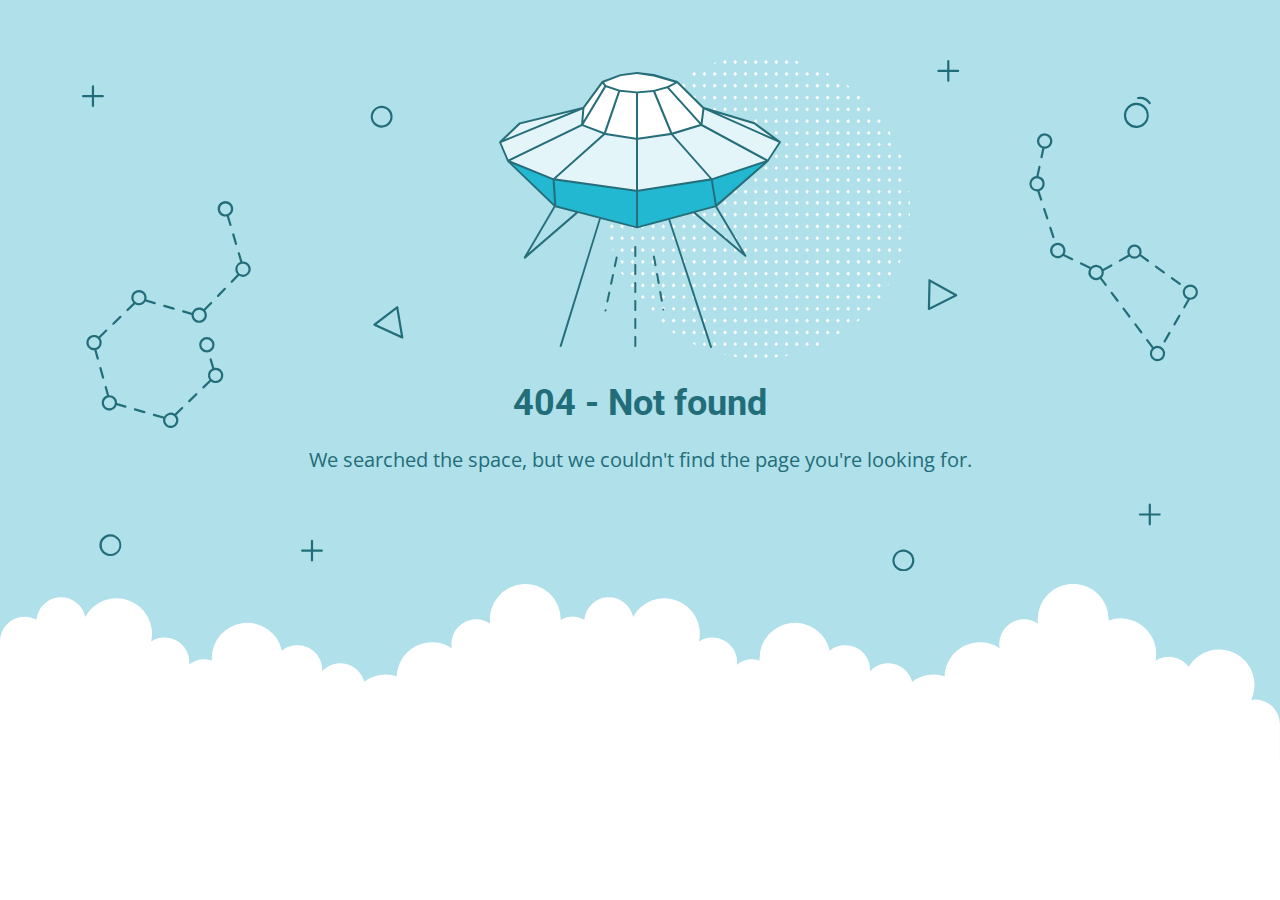
<file: Dashboard/assets/images/custom-select.html>
<!DOCTYPE html>
<html lang="en">
<head>
    <meta charset="utf-8" />
    <meta name="viewport" content="width=device-width, initial-scale=1.0">
    <meta http-equiv="cache-control" content="no-store,max-age=0" />
    <meta name="robots" content="noindex" />
    <title>404 - Not found</title>
    <link href="https://fonts.googleapis.com/css?family=Open+Sans:400,700%7CRoboto:400,700" rel="stylesheet">
<style>
    * {
        box-sizing: border-box;
        -moz-box-sizing: border-box;
        -webkit-tap-highlight-color: transparent;
    }
    body {
        margin: 0;
        padding: 0;
        height: 100%;
        -webkit-text-size-adjust: 100%;
    }
    .fit-wide {
        position: relative;
        overflow: hidden;
        max-width: 1240px;
        margin: 0 auto;
        padding-top: 60px;
        padding-bottom: 60px;
        padding-left: 20px;
        padding-right: 20px;
    }
    .background-wrap { position: relative; }
    .background-wrap.cloud-blue { background-color: #b0e0e9; }
    .background-wrap.white { background-color: #fff; }
    .title { 
        position: relative; 
        text-align: center;
        margin: 20px auto 10px;
    }
    .title--regular { font-family: 'Roboto', Arial, sans-serif; }
    .title--size-large { font-size: 36px; line-height: 46px; }
    .title--size-semimedium { font-size: 20px; line-height: 28px; }
    .title--weight-normal { font-weight: 400; }
    .title--weight-bold { font-weight: 700; }
    .title--subtitle { 
        padding-bottom: 40px; 
        font-family: 'Open Sans', Arial ,sans-serif; 
        text-align: center;
    }
    .error h1,
    .error p { color: #226d7a; }
    .error--bg__cover {
        position: absolute;
        left: 0;
        right: 0;
        width: 90%;
        margin: 0 auto;
    }
    .error--shape__clouds svg {
        display: block;
    }
    .abstract-half-dot--circle {
        z-index: 0;
        position: absolute;
        left: 15em;
        right: 0;
        width: 300px;
        height: 300px;
        margin: 0 auto;
    }
    .icon-graphic {
        z-index: 1;
        position: relative;
        width: 300px;
        height: 300px;
        margin: 0 auto;
    }
    @media screen and (max-width: 767px) {
        .error--bg__cover { display: none; }
        .abstract-half-dot--circle { left: 0; }
    }
</style>
</head>
<body>
    <div id="container">
        <section class="error content background-wrap cloud-blue">
            <div class="fit-wide">
                <div class="error--bg__cover">
                    <svg id="acce7670-904f-4f8c-b867-68138c2f8c06" data-name="Layer 1" xmlns="http://www.w3.org/2000/svg" viewBox="0 0 1019 467"><title>404_bg</title><path d="M962.794,62.029a11.471,11.471,0,0,1-.656-22.923h0a11.471,11.471,0,0,1,1.327,22.9C963.24,62.023,963.017,62.029,962.794,62.029ZM962.253,41.1a9.47,9.47,0,1,0,10,8.906,9.481,9.481,0,0,0-10-8.906Z" fill="#1e6d7a"/><path d="M974.934,40.4a1,1,0,0,1-.836-.45,10.049,10.049,0,0,0-9.688-4.276A1,1,0,0,1,964.1,33.7a11.952,11.952,0,0,1,11.67,5.153,1,1,0,0,1-.834,1.549Z" fill="#1e6d7a"/><path d="M273.605,61.8a9.971,9.971,0,0,1-7.251-3.106h0a10.012,10.012,0,1,1,7.251,3.106Zm0-17.991a8,8,0,0,0-5.8,13.507h0a8,8,0,1,0,5.8-13.507Z" fill="#226d7a"/><path d="M26.007,453q-.131,0-.261,0a10.019,10.019,0,1,1,.261,0ZM26,435a8.042,8.042,0,1,0,.208,0C26.134,435,26.064,435,26,435Z" fill="#226d7a"/><path d="M750.007,467q-.13,0-.261,0a9.933,9.933,0,0,1-6.994-3.108h0a10,10,0,1,1,7.255,3.11Zm-.013-18a8,8,0,0,0-5.793,13.511h0a8,8,0,1,0,6-13.509C750.134,449,750.063,449,749.994,449Z" fill="#226d7a"/><path d="M292.416,254.312a1.013,1.013,0,0,1-.417-.09L266.634,242.6a1,1,0,0,1-.191-1.7L287.2,225a1,1,0,0,1,1.594.629l4.607,27.516a1,1,0,0,1-.986,1.165Zm-23.437-12.835,22.139,10.141L287.1,227.6Z" fill="#226d7a"/><path d="M773.316,228.33a1,1,0,0,1-1-1.022l.571-26.14a1,1,0,0,1,1.487-.851l24.356,13.607a1,1,0,0,1-.038,1.767l-24.926,12.532A1.006,1.006,0,0,1,773.316,228.33Zm1.535-25.456-.5,22.815,21.756-10.938Z" fill="#226d7a"/><path d="M136.509,150.348l-2.39-8.09a7.115,7.115,0,1,0-1.9.629l2.372,8.028a1,1,0,0,0,.959.717,1,1,0,0,0,.959-1.284ZM126,136a5,5,0,1,1,5,5A5.006,5.006,0,0,1,126,136Z" fill="#226d7a"/><path d="M137.141,159.545l2.55,8.632a1,1,0,0,0,.959.717,1.037,1.037,0,0,0,.284-.041,1,1,0,0,0,.675-1.243l-2.55-8.631a1,1,0,0,0-1.918.566Z" fill="#226d7a"/><path d="M129.751,208.226l-6.265,6.461a1,1,0,0,0,1.436,1.393l6.265-6.461a1,1,0,0,0-1.436-1.393Z" fill="#226d7a"/><path d="M92.076,230.463l7.936,2.293c0,.082-.012.162-.012.244a7,7,0,1,0,12.587-4.2l6.07-6.259a1,1,0,1,0-1.436-1.393l-6.052,6.242a6.978,6.978,0,0,0-10.8,3.386l-7.737-2.235a1,1,0,0,0-.555,1.922ZM107,228a5,5,0,1,1-5,5A5.006,5.006,0,0,1,107,228Z" fill="#226d7a"/><path d="M74.783,225.467l8.647,2.5a.989.989,0,0,0,.278.04,1,1,0,0,0,.276-1.962l-8.646-2.5a1,1,0,0,0-.555,1.922Z" fill="#226d7a"/><path d="M28.617,241.8a1,1,0,0,0,.7-.282l6.461-6.266a1,1,0,0,0-1.393-1.436l-6.461,6.266a1,1,0,0,0,.7,1.718Z" fill="#226d7a"/><path d="M19.257,291.006a1,1,0,0,0,.964-1.269L17.8,281.069a1,1,0,0,0-1.927.537l2.419,8.668A1,1,0,0,0,19.257,291.006Z" fill="#226d7a"/><path d="M13.216,264.635a6.979,6.979,0,0,0,3.394-10.8l6.242-6.052a1,1,0,1,0-1.393-1.435L15.2,252.413A7,7,0,1,0,11,265c.08,0,.158-.009.237-.012l2.219,7.95a1,1,0,0,0,1.927-.538ZM6,258a5,5,0,1,1,5,5A5.006,5.006,0,0,1,6,258Z" fill="#226d7a"/><path d="M39.924,315.537l-7.936-2.293c0-.082.012-.162.012-.244a7.008,7.008,0,0,0-7-7c-.08,0-.158.009-.237.012l-2.123-7.606a1,1,0,0,0-1.927.537l2.072,7.422a7,7,0,1,0,8.847,8.859l7.737,2.235a1.025,1.025,0,0,0,.278.039,1,1,0,0,0,.277-1.961ZM25,318a5,5,0,1,1,5-5A5.006,5.006,0,0,1,25,318Z" fill="#226d7a"/><path d="M57.217,320.532l-8.647-2.5a1,1,0,1,0-.554,1.922l8.646,2.5a1.03,1.03,0,0,0,.278.039,1,1,0,0,0,.277-1.961Z" fill="#226d7a"/><path d="M90.765,317.017,84.592,323a6.975,6.975,0,0,0-9.76,2.693.984.984,0,0,0-.323-.168l-8.646-2.5a1,1,0,0,0-.554,1.922l8.646,2.5a1,1,0,0,0,.216.031,7,7,0,1,0,11.98-3.2l6.006-5.825a1,1,0,1,0-1.392-1.435ZM81,334a5,5,0,1,1,5-5A5.006,5.006,0,0,1,81,334Z" fill="#226d7a"/><path d="M103.687,304.486l-6.461,6.266a1,1,0,0,0,1.393,1.436l6.461-6.266a1,1,0,0,0-1.393-1.436Z" fill="#226d7a"/><path d="M147,184c-.182,0-.361.014-.54.027l-2.3-7.786a1,1,0,1,0-1.918.567l2.263,7.66a6.977,6.977,0,0,0-2.643,11.269l-5.845,6.028a1,1,0,1,0,1.436,1.392L143.419,197A7,7,0,1,0,147,184Zm0,12a4.995,4.995,0,0,1-1.121-9.863,1.033,1.033,0,0,0,.155-.022c.015,0,.025-.016.04-.021A5,5,0,1,1,147,196Z" fill="#226d7a"/><path d="M52,224a7,7,0,0,0,5.984-3.386l8.153,2.356a1.025,1.025,0,0,0,.278.039,1,1,0,0,0,.276-1.961l-7.924-2.29a7,7,0,1,0-11.918,2.965l-6.006,5.824a1,1,0,1,0,1.392,1.436L48.408,223A6.952,6.952,0,0,0,52,224Zm0-12a5,5,0,1,1-5,5A5.006,5.006,0,0,1,52,212Z" fill="#226d7a"/><path d="M122,281a6.984,6.984,0,0,0-1.218.113l-2.362-8.03a1,1,0,0,0-1.919.564l2.381,8.1a6.972,6.972,0,0,0-2.492,10.427l-6.242,6.052a1,1,0,0,0,1.393,1.435l6.259-6.069A7,7,0,1,0,122,281Zm0,12a5,5,0,1,1,5-5A5.006,5.006,0,0,1,122,293Z" fill="#226d7a"/><path d="M121,260a7,7,0,1,0-7,7A7.008,7.008,0,0,0,121,260Zm-12,0a5,5,0,1,1,5,5A5.006,5.006,0,0,1,109,260Z" fill="#226d7a"/><path d="M886.983,162.773a1,1,0,0,0,.951-1.311l-2.8-8.555a1,1,0,0,0-1.9.621l2.8,8.555A1,1,0,0,0,886.983,162.773Z" fill="#226d7a"/><path d="M879.544,135.8a1,1,0,1,0-1.9.621l2.795,8.555a1,1,0,0,0,.951.69,1,1,0,0,0,.95-1.311Z" fill="#226d7a"/><path d="M904.543,181l-7.442-3.582a7.032,7.032,0,1,0-1.252,1.616l7.827,3.768a.981.981,0,0,0,.432.1,1,1,0,0,0,.435-1.9ZM891,179a5,5,0,1,1,5-5A5.006,5.006,0,0,1,891,179Z" fill="#226d7a"/><path d="M956.292,179.469a6.477,6.477,0,0,0,9.659-.268l6.739,4.9a1,1,0,1,0,1.176-1.617L967,177.492a6.5,6.5,0,1,0-11.811.4,1.064,1.064,0,0,0-.121.039l-7.852,4.4a1,1,0,0,0,.976,1.745l7.853-4.4A.985.985,0,0,0,956.292,179.469ZM961,170.5a4.5,4.5,0,1,1-4.5,4.5A4.505,4.505,0,0,1,961,170.5Z" fill="#226d7a"/><path d="M987.248,194.689a1,1,0,1,0,1.176-1.617l-7.278-5.294a1,1,0,0,0-1.176,1.618Z" fill="#226d7a"/><path d="M995.7,198.366a1,1,0,0,0-1.176,1.617l7.28,5.293a.986.986,0,0,0,.587.192,1,1,0,0,0,.588-1.809Z" fill="#226d7a"/><path d="M1002.5,232.72a1,1,0,0,0-1.366.365l-4.5,7.793a1,1,0,1,0,1.732,1l4.5-7.792A1,1,0,0,0,1002.5,232.72Z" fill="#226d7a"/><path d="M993.49,248.305a1,1,0,0,0-1.366.366l-4.5,7.793a1,1,0,0,0,1.733,1l4.5-7.793A1,1,0,0,0,993.49,248.305Z" fill="#226d7a"/><path d="M951.8,226.4a1,1,0,0,0-1.6,1.2l5.4,7.2a1,1,0,1,0,1.6-1.2Z" fill="#226d7a"/><path d="M962.6,240.8A1,1,0,0,0,961,242l5.4,7.2A1,1,0,0,0,968,248Z" fill="#226d7a"/><path d="M931.091,198.789a6.943,6.943,0,0,0,1.777-6.129l7.473-4.185a1,1,0,1,0-.977-1.745l-7.172,4.016a6.988,6.988,0,0,0-11.127-1.7.981.981,0,0,0-.3-.23l-8.11-3.9a1,1,0,1,0-.867,1.8l8.1,3.9a6.988,6.988,0,0,0,9.645,9.428L934,206a1,1,0,0,0,1.6-1.2ZM921,194a5,5,0,1,1,5,5A5.006,5.006,0,0,1,921,194Z" fill="#226d7a"/><path d="M941,212a1,1,0,0,0-1.6,1.2l5.4,7.2a1,1,0,1,0,1.6-1.2Z" fill="#226d7a"/><path d="M876.837,80.654l-1.7,7.937a1,1,0,0,0,.767,1.187,1.029,1.029,0,0,0,.211.022,1,1,0,0,0,.977-.79l1.718-8.02c.064,0,.126.01.19.01a7.013,7.013,0,1,0-2.163-.346ZM879,69a5,5,0,1,1-5,5A5.006,5.006,0,0,1,879,69Z" fill="#226d7a"/><path d="M879,113a7.012,7.012,0,0,0-5.58-6.855l1.786-8.335a1,1,0,0,0-1.955-.419L871.4,106.03A7,7,0,0,0,872,120c.091,0,.18-.01.271-.014l2.576,7.879a1,1,0,0,0,.95.69.985.985,0,0,0,.31-.05,1,1,0,0,0,.64-1.261l-2.492-7.624A7.007,7.007,0,0,0,879,113Zm-7,5a5,5,0,1,1,5-5A5.006,5.006,0,0,1,872,118Z" fill="#226d7a"/><path d="M1012,205a7,7,0,0,0-2.469,13.542l-3.9,6.75a1,1,0,1,0,1.732,1l4.227-7.314c.136.008.271.021.41.021a7,7,0,0,0,0-14Zm0,12a5,5,0,1,1,5-5A5.006,5.006,0,0,1,1012,217Z" fill="#226d7a"/><path d="M982,261a6.941,6.941,0,0,0-3.527.964L973.4,255.2a1,1,0,1,0-1.6,1.2l5.109,6.812A6.99,6.99,0,1,0,982,261Zm0,12a5,5,0,1,1,5-5A5.006,5.006,0,0,1,982,273Z" fill="#226d7a"/><path d="M19,32H11V24a1,1,0,0,0-2,0v8H1a1,1,0,0,0,0,2H9v8a1,1,0,0,0,2,0V34h8a1,1,0,0,0,0-2Z" fill="#206d7a"/><path d="M219,447h-8v-8a1,1,0,0,0-2,0v8h-8a1,1,0,0,0,0,2h8v8a1,1,0,0,0,2,0v-8h8a1,1,0,0,0,0-2Z" fill="#206d7a"/><path d="M984,414h-8v-8a1,1,0,0,0-2,0v8h-8a1,1,0,0,0,0,2h8v8a1,1,0,0,0,2,0v-8h8a1,1,0,0,0,0-2Z" fill="#206d7a"/><path d="M800,9h-8V1a1,1,0,0,0-2,0V9h-8a1,1,0,0,0,0,2h8v8a1,1,0,0,0,2,0V11h8a1,1,0,0,0,0-2Z" fill="#206d7a"/></svg>
                </div>
                <div>
                    <div class="abstract-half-dot--circle">
                        <svg id="a57f7293-9654-4013-9c82-7cad22fc3689" data-name="Layer 1" xmlns="http://www.w3.org/2000/svg" viewBox="0 0 300 298.181"><title>circle_dots</title><polygon points="145.742 133.848 147.581 131.734 145.742 129.621 143.904 131.734 145.742 133.848" fill="#fff"/><polygon points="145.742 122.041 147.581 119.928 145.742 117.814 143.904 119.928 145.742 122.041" fill="#fff"/><polygon points="145.742 110.235 147.581 108.122 145.742 106.008 143.904 108.122 145.742 110.235" fill="#fff"/><polygon points="145.742 98.429 147.581 96.316 145.742 94.202 143.904 96.316 145.742 98.429" fill="#fff"/><polygon points="145.742 86.624 147.581 84.51 145.742 82.396 143.904 84.51 145.742 86.624" fill="#fff"/><polygon points="156.015 129.621 154.177 131.734 156.015 133.848 157.854 131.734 156.015 129.621" fill="#fff"/><polygon points="156.015 117.814 154.177 119.928 156.015 122.041 157.854 119.928 156.015 117.814" fill="#fff"/><polygon points="156.015 106.008 154.177 108.122 156.015 110.235 157.854 108.122 156.015 106.008" fill="#fff"/><polygon points="156.015 94.202 154.177 96.316 156.015 98.429 157.854 96.316 156.015 94.202" fill="#fff"/><polygon points="156.015 82.396 154.177 84.51 156.015 86.624 157.854 84.51 156.015 82.396" fill="#fff"/><polygon points="166.288 129.621 164.45 131.734 166.288 133.848 168.13 131.734 166.288 129.621" fill="#fff"/><polygon points="166.288 117.814 164.45 119.928 166.288 122.041 168.13 119.928 166.288 117.814" fill="#fff"/><polygon points="166.288 106.008 164.45 108.122 166.288 110.235 168.13 108.122 166.288 106.008" fill="#fff"/><polygon points="166.288 94.202 164.45 96.316 166.288 98.429 168.13 96.316 166.288 94.202" fill="#fff"/><polygon points="168.128 84.51 166.288 82.396 164.45 84.51 166.288 86.624 168.128 84.51" fill="#fff"/><polygon points="176.563 129.621 174.724 131.734 176.563 133.848 178.401 131.734 176.563 129.621" fill="#fff"/><polygon points="176.563 117.814 174.724 119.928 176.563 122.041 178.401 119.928 176.563 117.814" fill="#fff"/><polygon points="176.563 106.008 174.724 108.122 176.563 110.235 178.401 108.122 176.563 106.008" fill="#fff"/><polygon points="176.563 94.202 174.724 96.316 176.563 98.429 178.401 96.316 176.563 94.202" fill="#fff"/><polygon points="176.563 82.396 174.724 84.51 176.563 86.624 178.401 84.51 176.563 82.396" fill="#fff"/><polygon points="186.835 129.621 184.997 131.734 186.835 133.848 188.674 131.734 186.835 129.621" fill="#fff"/><polygon points="186.835 117.814 184.997 119.928 186.835 122.041 188.674 119.928 186.835 117.814" fill="#fff"/><polygon points="186.835 106.008 184.997 108.122 186.835 110.235 188.674 108.122 186.835 106.008" fill="#fff"/><polygon points="186.835 94.202 184.997 96.316 186.835 98.429 188.674 96.316 186.835 94.202" fill="#fff"/><polygon points="186.835 82.396 184.997 84.51 186.835 86.624 188.674 84.51 186.835 82.396" fill="#fff"/><polygon points="197.11 129.621 195.268 131.734 197.11 133.848 198.948 131.734 197.11 129.621" fill="#fff"/><polygon points="197.11 117.814 195.268 119.928 197.11 122.041 198.948 119.928 197.11 117.814" fill="#fff"/><polygon points="197.11 106.008 195.268 108.122 197.11 110.235 198.948 108.122 197.11 106.008" fill="#fff"/><polygon points="197.11 94.202 195.268 96.316 197.11 98.429 198.948 96.316 197.11 94.202" fill="#fff"/><polygon points="197.11 82.396 195.27 84.51 197.11 86.624 198.948 84.51 197.11 82.396" fill="#fff"/><polygon points="207.383 129.621 205.545 131.734 207.383 133.848 209.221 131.734 207.383 129.621" fill="#fff"/><polygon points="207.383 117.814 205.545 119.928 207.383 122.041 209.221 119.928 207.383 117.814" fill="#fff"/><polygon points="207.383 106.008 205.545 108.122 207.383 110.235 209.221 108.122 207.383 106.008" fill="#fff"/><polygon points="207.383 94.202 205.545 96.316 207.383 98.429 209.221 96.316 207.383 94.202" fill="#fff"/><polygon points="207.383 82.396 205.545 84.51 207.383 86.624 209.221 84.51 207.383 82.396" fill="#fff"/><polygon points="217.656 129.621 215.817 131.734 217.656 133.848 219.497 131.734 217.656 129.621" fill="#fff"/><polygon points="217.656 117.814 215.817 119.928 217.656 122.041 219.497 119.928 217.656 117.814" fill="#fff"/><polygon points="217.656 106.008 215.817 108.122 217.656 110.235 219.497 108.122 217.656 106.008" fill="#fff"/><polygon points="217.656 94.202 215.817 96.316 217.656 98.429 219.497 96.316 217.656 94.202" fill="#fff"/><polygon points="219.496 84.51 217.656 82.396 215.817 84.51 217.656 86.624 219.496 84.51" fill="#fff"/><polygon points="227.93 129.621 226.092 131.734 227.93 133.848 229.769 131.734 227.93 129.621" fill="#fff"/><polygon points="227.93 117.814 226.092 119.928 227.93 122.041 229.769 119.928 227.93 117.814" fill="#fff"/><polygon points="227.93 106.008 226.092 108.122 227.93 110.235 229.769 108.122 227.93 106.008" fill="#fff"/><polygon points="227.93 94.202 226.092 96.316 227.93 98.429 229.769 96.316 227.93 94.202" fill="#fff"/><polygon points="227.93 82.396 226.092 84.51 227.93 86.624 229.769 84.51 227.93 82.396" fill="#fff"/><polygon points="238.203 129.621 236.365 131.734 238.203 133.848 240.042 131.734 238.203 129.621" fill="#fff"/><polygon points="238.203 117.814 236.365 119.928 238.203 122.041 240.042 119.928 238.203 117.814" fill="#fff"/><polygon points="238.203 106.008 236.365 108.122 238.203 110.235 240.042 108.122 238.203 106.008" fill="#fff"/><polygon points="238.203 94.202 236.365 96.316 238.203 98.429 240.042 96.316 238.203 94.202" fill="#fff"/><polygon points="238.203 82.396 236.365 84.51 238.203 86.624 240.042 84.51 238.203 82.396" fill="#fff"/><polygon points="248.478 133.848 250.316 131.734 248.478 129.621 246.636 131.734 248.478 133.848" fill="#fff"/><polygon points="248.478 122.041 250.316 119.928 248.478 117.814 246.636 119.928 248.478 122.041" fill="#fff"/><polygon points="248.478 110.235 250.316 108.122 248.478 106.008 246.636 108.122 248.478 110.235" fill="#fff"/><polygon points="248.478 98.429 250.316 96.316 248.478 94.202 246.636 96.316 248.478 98.429" fill="#fff"/><polygon points="246.638 84.51 248.478 86.624 250.316 84.51 248.478 82.396 246.638 84.51" fill="#fff"/><polygon points="258.751 129.621 256.912 131.734 258.751 133.848 260.589 131.734 258.751 129.621" fill="#fff"/><polygon points="258.751 117.814 256.912 119.928 258.751 122.041 260.589 119.928 258.751 117.814" fill="#fff"/><polygon points="258.751 106.008 256.912 108.122 258.751 110.235 260.589 108.122 258.751 106.008" fill="#fff"/><polygon points="258.751 94.202 256.912 96.316 258.751 98.429 260.589 96.316 258.751 94.202" fill="#fff"/><polygon points="258.751 82.396 256.912 84.51 258.751 86.624 260.589 84.51 258.751 82.396" fill="#fff"/><polygon points="269.023 129.621 267.185 131.734 269.023 133.848 270.865 131.734 269.023 129.621" fill="#fff"/><polygon points="269.023 117.814 267.185 119.928 269.023 122.041 270.865 119.928 269.023 117.814" fill="#fff"/><polygon points="269.023 106.008 267.185 108.122 269.023 110.235 270.865 108.122 269.023 106.008" fill="#fff"/><polygon points="269.023 94.202 267.185 96.316 269.023 98.429 270.865 96.316 269.023 94.202" fill="#fff"/><polygon points="270.863 84.51 269.023 82.396 267.185 84.51 269.023 86.624 270.863 84.51" fill="#fff"/><polygon points="145.742 75.064 147.581 72.95 145.742 70.837 143.904 72.95 145.742 75.064" fill="#fff"/><polygon points="145.742 63.258 147.581 61.144 145.742 59.031 143.904 61.144 145.742 63.258" fill="#fff"/><polygon points="145.742 51.452 147.581 49.338 145.742 47.225 143.904 49.338 145.742 51.452" fill="#fff"/><polygon points="145.742 39.646 147.581 37.532 145.742 35.419 143.904 37.532 145.742 39.646" fill="#fff"/><polygon points="145.742 27.84 147.581 25.726 145.742 23.612 143.904 25.726 145.742 27.84" fill="#fff"/><polygon points="147.581 13.92 145.742 11.806 143.904 13.92 145.742 16.033 147.581 13.92" fill="#fff"/><polygon points="143.904 2.114 145.742 4.227 147.581 2.114 145.742 0 143.904 2.114" fill="#fff"/><polygon points="156.015 70.837 154.177 72.95 156.015 75.064 157.854 72.95 156.015 70.837" fill="#fff"/><polygon points="156.015 59.031 154.177 61.144 156.015 63.258 157.854 61.144 156.015 59.031" fill="#fff"/><polygon points="156.015 47.225 154.177 49.338 156.015 51.452 157.854 49.338 156.015 47.225" fill="#fff"/><polygon points="156.015 35.419 154.177 37.532 156.015 39.646 157.854 37.532 156.015 35.419" fill="#fff"/><polygon points="156.015 23.612 154.177 25.726 156.015 27.84 157.854 25.726 156.015 23.612" fill="#fff"/><polygon points="156.015 11.806 154.177 13.92 156.015 16.033 157.854 13.92 156.015 11.806" fill="#fff"/><polygon points="156.015 0 154.177 2.114 156.015 4.227 157.854 2.114 156.015 0" fill="#fff"/><polygon points="166.288 70.837 164.45 72.95 166.288 75.064 168.13 72.95 166.288 70.837" fill="#fff"/><polygon points="166.288 59.031 164.45 61.144 166.288 63.258 168.13 61.144 166.288 59.031" fill="#fff"/><polygon points="166.288 47.225 164.45 49.338 166.288 51.452 168.13 49.338 166.288 47.225" fill="#fff"/><polygon points="166.288 35.419 164.45 37.532 166.288 39.646 168.13 37.532 166.288 35.419" fill="#fff"/><polygon points="166.288 23.612 164.45 25.726 166.288 27.84 168.13 25.726 166.288 23.612" fill="#fff"/><polygon points="166.288 11.806 164.45 13.92 166.288 16.033 168.13 13.92 166.288 11.806" fill="#fff"/><polygon points="166.288 0 164.45 2.114 166.288 4.227 168.13 2.114 166.288 0" fill="#fff"/><polygon points="176.563 70.837 174.724 72.95 176.563 75.064 178.401 72.95 176.563 70.837" fill="#fff"/><polygon points="176.563 59.031 174.724 61.144 176.563 63.258 178.401 61.144 176.563 59.031" fill="#fff"/><polygon points="176.563 47.225 174.724 49.338 176.563 51.452 178.401 49.338 176.563 47.225" fill="#fff"/><polygon points="176.563 35.419 174.724 37.532 176.563 39.646 178.401 37.532 176.563 35.419" fill="#fff"/><polygon points="176.563 23.612 174.724 25.726 176.563 27.84 178.401 25.726 176.563 23.612" fill="#fff"/><polygon points="176.563 11.806 174.724 13.92 176.563 16.033 178.401 13.92 176.563 11.806" fill="#fff"/><polygon points="176.563 0 174.724 2.114 176.563 4.227 178.401 2.114 176.563 0" fill="#fff"/><polygon points="186.835 70.837 184.997 72.95 186.835 75.064 188.674 72.95 186.835 70.837" fill="#fff"/><polygon points="186.835 59.031 184.997 61.144 186.835 63.258 188.674 61.144 186.835 59.031" fill="#fff"/><polygon points="186.835 47.225 184.997 49.338 186.835 51.452 188.674 49.338 186.835 47.225" fill="#fff"/><polygon points="186.835 35.419 184.997 37.532 186.835 39.646 188.674 37.532 186.835 35.419" fill="#fff"/><polygon points="186.835 23.612 184.997 25.726 186.835 27.84 188.674 25.726 186.835 23.612" fill="#fff"/><polygon points="186.835 11.806 184.997 13.92 186.835 16.033 188.674 13.92 186.835 11.806" fill="#fff"/><path d="M186.835,4.227l1.839-2.113-.31-.356c-.826-.225-1.651-.45-2.483-.661L185,2.114Z" fill="#fff"/><polygon points="197.11 70.837 195.268 72.95 197.11 75.064 198.948 72.95 197.11 70.837" fill="#fff"/><polygon points="197.11 59.031 195.268 61.144 197.11 63.258 198.948 61.144 197.11 59.031" fill="#fff"/><polygon points="197.11 47.225 195.268 49.338 197.11 51.452 198.948 49.338 197.11 47.225" fill="#fff"/><polygon points="197.11 35.419 195.268 37.532 197.11 39.646 198.948 37.532 197.11 35.419" fill="#fff"/><polygon points="197.11 23.612 195.268 25.726 197.11 27.84 198.948 25.726 197.11 23.612" fill="#fff"/><polygon points="197.11 11.806 195.268 13.92 197.11 16.033 198.948 13.92 197.11 11.806" fill="#fff"/><polygon points="207.383 70.837 205.545 72.95 207.383 75.064 209.221 72.95 207.383 70.837" fill="#fff"/><polygon points="207.383 59.031 205.545 61.144 207.383 63.258 209.221 61.144 207.383 59.031" fill="#fff"/><polygon points="207.383 47.225 205.545 49.338 207.383 51.452 209.221 49.338 207.383 47.225" fill="#fff"/><polygon points="207.383 35.419 205.545 37.532 207.383 39.646 209.221 37.532 207.383 35.419" fill="#fff"/><polygon points="207.383 23.612 205.545 25.726 207.383 27.84 209.221 25.726 207.383 23.612" fill="#fff"/><polygon points="207.383 11.806 205.545 13.92 207.383 16.033 209.221 13.92 207.383 11.806" fill="#fff"/><polygon points="217.656 70.837 215.817 72.95 217.656 75.064 219.497 72.95 217.656 70.837" fill="#fff"/><polygon points="217.656 59.031 215.817 61.144 217.656 63.258 219.497 61.144 217.656 59.031" fill="#fff"/><polygon points="217.656 47.225 215.817 49.338 217.656 51.452 219.497 49.338 217.656 47.225" fill="#fff"/><polygon points="217.656 35.419 215.817 37.532 217.656 39.646 219.497 37.532 217.656 35.419" fill="#fff"/><polygon points="217.656 23.612 215.817 25.726 217.656 27.84 219.497 25.726 217.656 23.612" fill="#fff"/><path d="M217.656,16.033l1.753-2.011c-.842-.445-1.685-.887-2.535-1.317l-1.057,1.215Z" fill="#fff"/><polygon points="227.93 70.837 226.092 72.95 227.93 75.064 229.769 72.95 227.93 70.837" fill="#fff"/><polygon points="227.93 59.031 226.092 61.144 227.93 63.258 229.769 61.144 227.93 59.031" fill="#fff"/><polygon points="227.93 47.225 226.092 49.338 227.93 51.452 229.769 49.338 227.93 47.225" fill="#fff"/><polygon points="227.93 35.419 226.092 37.532 227.93 39.646 229.769 37.532 227.93 35.419" fill="#fff"/><polygon points="227.93 23.612 226.092 25.726 227.93 27.84 229.769 25.726 227.93 23.612" fill="#fff"/><polygon points="238.203 70.837 236.365 72.95 238.203 75.064 240.042 72.95 238.203 70.837" fill="#fff"/><polygon points="238.203 59.031 236.365 61.144 238.203 63.258 240.042 61.144 238.203 59.031" fill="#fff"/><polygon points="238.203 47.225 236.365 49.338 238.203 51.452 240.042 49.338 238.203 47.225" fill="#fff"/><polygon points="238.203 35.419 236.365 37.532 238.203 39.646 240.042 37.532 238.203 35.419" fill="#fff"/><path d="M236.365,25.726,238.2,27.84l1.084-1.246c-.744-.555-1.5-1.1-2.25-1.641Z" fill="#fff"/><polygon points="248.478 75.064 250.316 72.95 248.478 70.837 246.636 72.95 248.478 75.064" fill="#fff"/><polygon points="248.478 63.258 250.316 61.144 248.478 59.031 246.636 61.144 248.478 63.258" fill="#fff"/><polygon points="250.316 49.338 248.478 47.225 246.636 49.338 248.478 51.452 250.316 49.338" fill="#fff"/><polygon points="246.636 37.532 248.478 39.646 250.316 37.532 248.478 35.419 246.636 37.532" fill="#fff"/><polygon points="258.751 70.837 256.912 72.95 258.751 75.064 260.589 72.95 258.751 70.837" fill="#fff"/><polygon points="258.751 59.031 256.912 61.144 258.751 63.258 260.589 61.144 258.751 59.031" fill="#fff"/><polygon points="258.751 47.225 256.912 49.338 258.751 51.452 260.589 49.338 258.751 47.225" fill="#fff"/><polygon points="269.023 70.837 267.185 72.95 269.023 75.064 270.865 72.95 269.023 70.837" fill="#fff"/><polygon points="269.023 59.031 267.185 61.144 269.023 63.258 270.865 61.144 269.023 59.031" fill="#fff"/><polygon points="279.445 129.621 277.607 131.734 279.445 133.848 281.284 131.734 279.445 129.621" fill="#fff"/><polygon points="279.445 117.814 277.607 119.928 279.445 122.041 281.284 119.928 279.445 117.814" fill="#fff"/><polygon points="279.445 106.008 277.607 108.122 279.445 110.235 281.284 108.122 279.445 106.008" fill="#fff"/><polygon points="279.445 94.202 277.607 96.316 279.445 98.429 281.284 96.316 279.445 94.202" fill="#fff"/><polygon points="279.445 82.396 277.607 84.51 279.445 86.624 281.284 84.51 279.445 82.396" fill="#fff"/><polygon points="289.718 129.621 287.88 131.734 289.718 133.848 291.56 131.734 289.718 129.621" fill="#fff"/><polygon points="289.718 117.814 287.88 119.928 289.718 122.041 291.56 119.928 289.718 117.814" fill="#fff"/><polygon points="289.718 106.008 287.88 108.122 289.718 110.235 291.56 108.122 289.718 106.008" fill="#fff"/><path d="M287.88,96.316l1.838,2.113,1.515-1.739c-.151-.422-.3-.846-.451-1.267L289.718,94.2Z" fill="#fff"/><path d="M299.092,130.656l-.938,1.078,1.192,1.37Q299.229,131.877,299.092,130.656Z" fill="#fff"/><path d="M279.445,75.064l1.241-1.427q-.721-1.278-1.466-2.541l-1.613,1.854Z" fill="#fff"/><polygon points="1.838 129.621 0 131.734 1.838 133.848 3.677 131.734 1.838 129.621" fill="#fff"/><polygon points="1.838 117.814 0 119.928 1.838 122.041 3.677 119.928 1.838 117.814" fill="#fff"/><path d="M1.838,110.235l1.839-2.113-1.534-1.764q-.456,1.6-.876,3.22Z" fill="#fff"/><polygon points="12.113 129.621 10.271 131.734 12.113 133.848 13.951 131.734 12.113 129.621" fill="#fff"/><polygon points="12.113 117.814 10.271 119.928 12.113 122.041 13.951 119.928 12.113 117.814" fill="#fff"/><polygon points="12.113 106.008 10.271 108.122 12.113 110.235 13.951 108.122 12.113 106.008" fill="#fff"/><polygon points="12.113 94.202 10.271 96.316 12.113 98.429 13.951 96.316 12.113 94.202" fill="#fff"/><polygon points="12.113 82.396 10.273 84.51 12.113 86.624 13.951 84.51 12.113 82.396" fill="#fff"/><polygon points="22.533 129.621 20.695 131.734 22.533 133.848 24.371 131.734 22.533 129.621" fill="#fff"/><polygon points="22.533 117.814 20.695 119.928 22.533 122.041 24.371 119.928 22.533 117.814" fill="#fff"/><polygon points="22.533 106.008 20.695 108.122 22.533 110.235 24.371 108.122 22.533 106.008" fill="#fff"/><polygon points="22.533 94.202 20.695 96.316 22.533 98.429 24.371 96.316 22.533 94.202" fill="#fff"/><polygon points="22.533 82.396 20.695 84.51 22.533 86.624 24.371 84.51 22.533 82.396" fill="#fff"/><polygon points="32.808 129.621 30.966 131.734 32.808 133.848 34.646 131.734 32.808 129.621" fill="#fff"/><polygon points="32.808 117.814 30.966 119.928 32.808 122.041 34.646 119.928 32.808 117.814" fill="#fff"/><polygon points="32.808 106.008 30.966 108.122 32.808 110.235 34.646 108.122 32.808 106.008" fill="#fff"/><polygon points="32.808 94.202 30.966 96.316 32.808 98.429 34.646 96.316 32.808 94.202" fill="#fff"/><polygon points="32.808 82.396 30.968 84.51 32.808 86.624 34.646 84.51 32.808 82.396" fill="#fff"/><polygon points="43.08 129.621 41.242 131.734 43.08 133.848 44.919 131.734 43.08 129.621" fill="#fff"/><polygon points="43.08 117.814 41.242 119.928 43.08 122.041 44.919 119.928 43.08 117.814" fill="#fff"/><polygon points="43.08 106.008 41.242 108.122 43.08 110.235 44.919 108.122 43.08 106.008" fill="#fff"/><polygon points="43.08 94.202 41.242 96.316 43.08 98.429 44.919 96.316 43.08 94.202" fill="#fff"/><polygon points="43.08 82.396 41.242 84.51 43.08 86.624 44.919 84.51 43.08 82.396" fill="#fff"/><polygon points="53.353 129.621 51.515 131.734 53.353 133.848 55.195 131.734 53.353 129.621" fill="#fff"/><polygon points="53.353 117.814 51.515 119.928 53.353 122.041 55.195 119.928 53.353 117.814" fill="#fff"/><polygon points="53.353 106.008 51.515 108.122 53.353 110.235 55.195 108.122 53.353 106.008" fill="#fff"/><polygon points="53.353 94.202 51.515 96.316 53.353 98.429 55.195 96.316 53.353 94.202" fill="#fff"/><polygon points="55.193 84.51 53.353 82.396 51.515 84.51 53.353 86.624 55.193 84.51" fill="#fff"/><polygon points="63.628 129.621 61.789 131.734 63.628 133.848 65.466 131.734 63.628 129.621" fill="#fff"/><polygon points="63.628 117.814 61.789 119.928 63.628 122.041 65.466 119.928 63.628 117.814" fill="#fff"/><polygon points="63.628 106.008 61.789 108.122 63.628 110.235 65.466 108.122 63.628 106.008" fill="#fff"/><polygon points="63.628 94.202 61.789 96.316 63.628 98.429 65.466 96.316 63.628 94.202" fill="#fff"/><polygon points="63.628 82.396 61.789 84.51 63.628 86.624 65.466 84.51 63.628 82.396" fill="#fff"/><polygon points="73.901 129.621 72.062 131.734 73.901 133.848 75.739 131.734 73.901 129.621" fill="#fff"/><polygon points="73.901 117.814 72.062 119.928 73.901 122.041 75.739 119.928 73.901 117.814" fill="#fff"/><polygon points="73.901 106.008 72.062 108.122 73.901 110.235 75.739 108.122 73.901 106.008" fill="#fff"/><polygon points="73.901 94.202 72.062 96.316 73.901 98.429 75.739 96.316 73.901 94.202" fill="#fff"/><polygon points="73.901 82.396 72.062 84.51 73.901 86.624 75.739 84.51 73.901 82.396" fill="#fff"/><polygon points="84.174 129.621 82.335 131.734 84.174 133.848 86.015 131.734 84.174 129.621" fill="#fff"/><polygon points="84.174 117.814 82.335 119.928 84.174 122.041 86.015 119.928 84.174 117.814" fill="#fff"/><polygon points="84.174 106.008 82.335 108.122 84.174 110.235 86.015 108.122 84.174 106.008" fill="#fff"/><polygon points="84.174 94.202 82.335 96.316 84.174 98.429 86.015 96.316 84.174 94.202" fill="#fff"/><polygon points="86.014 84.51 84.174 82.396 82.335 84.51 84.174 86.624 86.014 84.51" fill="#fff"/><polygon points="94.448 129.621 92.61 131.734 94.448 133.848 96.286 131.734 94.448 129.621" fill="#fff"/><polygon points="94.448 117.814 92.61 119.928 94.448 122.041 96.286 119.928 94.448 117.814" fill="#fff"/><polygon points="94.448 106.008 92.61 108.122 94.448 110.235 96.286 108.122 94.448 106.008" fill="#fff"/><polygon points="94.448 94.202 92.61 96.316 94.448 98.429 96.286 96.316 94.448 94.202" fill="#fff"/><polygon points="94.448 82.396 92.61 84.51 94.448 86.624 96.286 84.51 94.448 82.396" fill="#fff"/><polygon points="104.721 129.621 102.883 131.734 104.721 133.848 106.559 131.734 104.721 129.621" fill="#fff"/><polygon points="104.721 117.814 102.883 119.928 104.721 122.041 106.559 119.928 104.721 117.814" fill="#fff"/><polygon points="104.721 106.008 102.883 108.122 104.721 110.235 106.559 108.122 104.721 106.008" fill="#fff"/><polygon points="104.721 94.202 102.883 96.316 104.721 98.429 106.559 96.316 104.721 94.202" fill="#fff"/><polygon points="104.721 82.396 102.883 84.51 104.721 86.624 106.559 84.51 104.721 82.396" fill="#fff"/><polygon points="114.996 129.621 113.154 131.734 114.996 133.848 116.834 131.734 114.996 129.621" fill="#fff"/><polygon points="114.996 117.814 113.154 119.928 114.996 122.041 116.834 119.928 114.996 117.814" fill="#fff"/><polygon points="114.996 106.008 113.154 108.122 114.996 110.235 116.834 108.122 114.996 106.008" fill="#fff"/><polygon points="114.996 94.202 113.154 96.316 114.996 98.429 116.834 96.316 114.996 94.202" fill="#fff"/><polygon points="114.996 82.396 113.156 84.51 114.996 86.624 116.834 84.51 114.996 82.396" fill="#fff"/><polygon points="125.268 133.848 127.107 131.734 125.268 129.621 123.43 131.734 125.268 133.848" fill="#fff"/><polygon points="125.268 122.041 127.107 119.928 125.268 117.814 123.43 119.928 125.268 122.041" fill="#fff"/><polygon points="125.268 110.235 127.107 108.122 125.268 106.008 123.43 108.122 125.268 110.235" fill="#fff"/><polygon points="125.268 98.429 127.107 96.316 125.268 94.202 123.43 96.316 125.268 98.429" fill="#fff"/><polygon points="125.268 86.624 127.107 84.51 125.268 82.396 123.43 84.51 125.268 86.624" fill="#fff"/><polygon points="135.541 133.848 137.383 131.734 135.541 129.621 133.703 131.734 135.541 133.848" fill="#fff"/><polygon points="135.541 122.041 137.383 119.928 135.541 117.814 133.703 119.928 135.541 122.041" fill="#fff"/><polygon points="135.541 110.235 137.383 108.122 135.541 106.008 133.703 108.122 135.541 110.235" fill="#fff"/><polygon points="135.541 98.429 137.383 96.316 135.541 94.202 133.703 96.316 135.541 98.429" fill="#fff"/><polygon points="135.541 86.624 137.381 84.51 135.541 82.396 133.703 84.51 135.541 86.624" fill="#fff"/><polygon points="22.533 70.837 20.695 72.95 22.533 75.064 24.371 72.95 22.533 70.837" fill="#fff"/><path d="M22.533,63.258l1.838-2.114-.387-.445c-.55.779-1.1,1.559-1.634,2.349Z" fill="#fff"/><polygon points="32.808 70.837 30.966 72.95 32.808 75.064 34.646 72.95 32.808 70.837" fill="#fff"/><polygon points="32.808 59.031 30.966 61.144 32.808 63.258 34.646 61.144 32.808 59.031" fill="#fff"/><path d="M32.808,51.452l1.838-2.114-.9-1.037c-.616.7-1.222,1.416-1.825,2.132Z" fill="#fff"/><polygon points="43.08 70.837 41.242 72.95 43.08 75.064 44.919 72.95 43.08 70.837" fill="#fff"/><polygon points="43.08 59.031 41.242 61.144 43.08 63.258 44.919 61.144 43.08 59.031" fill="#fff"/><polygon points="43.08 47.225 41.242 49.338 43.08 51.452 44.919 49.338 43.08 47.225" fill="#fff"/><path d="M43.08,39.646l1.839-2.114-.342-.393q-1.016.947-2.015,1.911Z" fill="#fff"/><polygon points="53.353 70.837 51.515 72.95 53.353 75.064 55.195 72.95 53.353 70.837" fill="#fff"/><polygon points="53.353 59.031 51.515 61.144 53.353 63.258 55.195 61.144 53.353 59.031" fill="#fff"/><polygon points="53.353 47.225 51.515 49.338 53.353 51.452 55.195 49.338 53.353 47.225" fill="#fff"/><polygon points="53.353 35.419 51.515 37.532 53.353 39.646 55.195 37.532 53.353 35.419" fill="#fff"/><polygon points="63.628 70.837 61.789 72.95 63.628 75.064 65.466 72.95 63.628 70.837" fill="#fff"/><polygon points="63.628 59.031 61.789 61.144 63.628 63.258 65.466 61.144 63.628 59.031" fill="#fff"/><polygon points="63.628 47.225 61.789 49.338 63.628 51.452 65.466 49.338 63.628 47.225" fill="#fff"/><polygon points="63.628 35.419 61.789 37.532 63.628 39.646 65.466 37.532 63.628 35.419" fill="#fff"/><polygon points="63.628 23.612 61.789 25.726 63.628 27.84 65.466 25.726 63.628 23.612" fill="#fff"/><polygon points="73.901 70.837 72.062 72.95 73.901 75.064 75.739 72.95 73.901 70.837" fill="#fff"/><polygon points="73.901 59.031 72.062 61.144 73.901 63.258 75.739 61.144 73.901 59.031" fill="#fff"/><polygon points="73.901 47.225 72.062 49.338 73.901 51.452 75.739 49.338 73.901 47.225" fill="#fff"/><polygon points="73.901 35.419 72.062 37.532 73.901 39.646 75.739 37.532 73.901 35.419" fill="#fff"/><polygon points="73.901 23.612 72.062 25.726 73.901 27.84 75.739 25.726 73.901 23.612" fill="#fff"/><path d="M73.9,16.033l.476-.547c-.214.119-.429.237-.642.357Z" fill="#fff"/><polygon points="84.174 70.837 82.335 72.95 84.174 75.064 86.015 72.95 84.174 70.837" fill="#fff"/><polygon points="84.174 59.031 82.335 61.144 84.174 63.258 86.015 61.144 84.174 59.031" fill="#fff"/><polygon points="84.174 47.225 82.335 49.338 84.174 51.452 86.015 49.338 84.174 47.225" fill="#fff"/><polygon points="84.174 35.419 82.335 37.532 84.174 39.646 86.015 37.532 84.174 35.419" fill="#fff"/><polygon points="84.174 23.612 82.335 25.726 84.174 27.84 86.015 25.726 84.174 23.612" fill="#fff"/><polygon points="84.174 11.806 82.335 13.92 84.174 16.033 86.015 13.92 84.174 11.806" fill="#fff"/><polygon points="94.448 70.837 92.61 72.95 94.448 75.064 96.286 72.95 94.448 70.837" fill="#fff"/><polygon points="94.448 59.031 92.61 61.144 94.448 63.258 96.286 61.144 94.448 59.031" fill="#fff"/><polygon points="94.448 47.225 92.61 49.338 94.448 51.452 96.286 49.338 94.448 47.225" fill="#fff"/><polygon points="94.448 35.419 92.61 37.532 94.448 39.646 96.286 37.532 94.448 35.419" fill="#fff"/><polygon points="94.448 23.612 92.61 25.726 94.448 27.84 96.286 25.726 94.448 23.612" fill="#fff"/><polygon points="94.448 11.806 92.61 13.92 94.448 16.033 96.286 13.92 94.448 11.806" fill="#fff"/><polygon points="104.721 70.837 102.883 72.95 104.721 75.064 106.559 72.95 104.721 70.837" fill="#fff"/><polygon points="104.721 59.031 102.883 61.144 104.721 63.258 106.559 61.144 104.721 59.031" fill="#fff"/><polygon points="104.721 47.225 102.883 49.338 104.721 51.452 106.559 49.338 104.721 47.225" fill="#fff"/><polygon points="104.721 35.419 102.883 37.532 104.721 39.646 106.559 37.532 104.721 35.419" fill="#fff"/><polygon points="104.721 23.612 102.883 25.726 104.721 27.84 106.559 25.726 104.721 23.612" fill="#fff"/><polygon points="104.721 11.806 102.883 13.92 104.721 16.033 106.559 13.92 104.721 11.806" fill="#fff"/><path d="M104.721,4.227l1.759-2.022c-.937.266-1.868.545-2.8.828Z" fill="#fff"/><polygon points="114.996 70.837 113.154 72.95 114.996 75.064 116.834 72.95 114.996 70.837" fill="#fff"/><polygon points="114.996 59.031 113.154 61.144 114.996 63.258 116.834 61.144 114.996 59.031" fill="#fff"/><polygon points="114.996 47.225 113.154 49.338 114.996 51.452 116.834 49.338 114.996 47.225" fill="#fff"/><polygon points="114.996 35.419 113.154 37.532 114.996 39.646 116.834 37.532 114.996 35.419" fill="#fff"/><polygon points="114.996 23.612 113.154 25.726 114.996 27.84 116.834 25.726 114.996 23.612" fill="#fff"/><polygon points="114.996 11.806 113.154 13.92 114.996 16.033 116.834 13.92 114.996 11.806" fill="#fff"/><path d="M113.154,2.114,115,4.227l1.838-2.113-1.8-2.066-.1.023Z" fill="#fff"/><polygon points="125.268 75.064 127.107 72.95 125.268 70.837 123.43 72.95 125.268 75.064" fill="#fff"/><polygon points="125.268 63.258 127.107 61.144 125.268 59.031 123.43 61.144 125.268 63.258" fill="#fff"/><polygon points="125.268 51.452 127.107 49.338 125.268 47.225 123.43 49.338 125.268 51.452" fill="#fff"/><polygon points="125.268 39.646 127.107 37.532 125.268 35.419 123.43 37.532 125.268 39.646" fill="#fff"/><polygon points="125.268 27.84 127.107 25.726 125.268 23.612 123.43 25.726 125.268 27.84" fill="#fff"/><polygon points="125.268 16.033 127.107 13.92 125.268 11.806 123.43 13.92 125.268 16.033" fill="#fff"/><polygon points="127.107 2.114 125.268 0 123.43 2.114 125.268 4.227 127.107 2.114" fill="#fff"/><polygon points="135.541 75.064 137.383 72.95 135.541 70.837 133.703 72.95 135.541 75.064" fill="#fff"/><polygon points="135.541 63.258 137.383 61.144 135.541 59.031 133.703 61.144 135.541 63.258" fill="#fff"/><polygon points="135.541 51.452 137.383 49.338 135.541 47.225 133.703 49.338 135.541 51.452" fill="#fff"/><polygon points="135.541 39.646 137.383 37.532 135.541 35.419 133.703 37.532 135.541 39.646" fill="#fff"/><polygon points="135.541 27.84 137.383 25.726 135.541 23.612 133.703 25.726 135.541 27.84" fill="#fff"/><polygon points="135.541 16.033 137.383 13.92 135.541 11.806 133.703 13.92 135.541 16.033" fill="#fff"/><polygon points="137.383 2.114 135.541 0 133.703 2.114 135.541 4.227 137.383 2.114" fill="#fff"/><polygon points="145.742 286.348 147.581 284.234 145.742 282.121 143.904 284.234 145.742 286.348" fill="#fff"/><polygon points="145.742 274.542 147.581 272.428 145.742 270.315 143.904 272.428 145.742 274.542" fill="#fff"/><polygon points="145.742 262.736 147.581 260.622 145.742 258.509 143.904 260.622 145.742 262.736" fill="#fff"/><polygon points="145.742 250.929 147.581 248.815 145.742 246.702 143.904 248.815 145.742 250.929" fill="#fff"/><polygon points="145.742 239.123 147.581 237.01 145.742 234.896 143.904 237.01 145.742 239.123" fill="#fff"/><polygon points="154.177 284.234 156.015 286.348 157.854 284.234 156.015 282.121 154.177 284.234" fill="#fff"/><polygon points="156.015 270.315 154.177 272.428 156.015 274.542 157.854 272.428 156.015 270.315" fill="#fff"/><polygon points="156.015 258.509 154.177 260.622 156.015 262.736 157.854 260.622 156.015 258.509" fill="#fff"/><polygon points="156.015 246.702 154.177 248.815 156.015 250.929 157.854 248.815 156.015 246.702" fill="#fff"/><polygon points="156.015 234.896 154.177 237.01 156.015 239.123 157.854 237.01 156.015 234.896" fill="#fff"/><polygon points="164.45 284.234 166.288 286.348 168.13 284.234 166.288 282.121 164.45 284.234" fill="#fff"/><polygon points="166.288 270.315 164.45 272.428 166.288 274.542 168.13 272.428 166.288 270.315" fill="#fff"/><polygon points="166.288 258.509 164.45 260.622 166.288 262.736 168.13 260.622 166.288 258.509" fill="#fff"/><polygon points="166.288 246.702 164.45 248.815 166.288 250.929 168.13 248.815 166.288 246.702" fill="#fff"/><polygon points="166.288 234.896 164.45 237.01 166.288 239.123 168.13 237.01 166.288 234.896" fill="#fff"/><polygon points="174.724 284.234 176.563 286.348 178.401 284.234 176.563 282.121 174.724 284.234" fill="#fff"/><polygon points="176.563 270.315 174.724 272.428 176.563 274.542 178.401 272.428 176.563 270.315" fill="#fff"/><polygon points="176.563 258.509 174.724 260.622 176.563 262.736 178.401 260.622 176.563 258.509" fill="#fff"/><polygon points="176.563 246.702 174.724 248.815 176.563 250.929 178.401 248.815 176.563 246.702" fill="#fff"/><polygon points="176.563 234.896 174.724 237.01 176.563 239.123 178.401 237.01 176.563 234.896" fill="#fff"/><polygon points="184.997 284.234 186.835 286.348 188.674 284.234 186.835 282.121 184.997 284.234" fill="#fff"/><polygon points="186.835 270.315 184.997 272.428 186.835 274.542 188.674 272.428 186.835 270.315" fill="#fff"/><polygon points="186.835 258.509 184.997 260.622 186.835 262.736 188.674 260.622 186.835 258.509" fill="#fff"/><polygon points="186.835 246.702 184.997 248.815 186.835 250.929 188.674 248.815 186.835 246.702" fill="#fff"/><polygon points="186.835 234.896 184.997 237.01 186.835 239.123 188.674 237.01 186.835 234.896" fill="#fff"/><polygon points="195.268 284.234 197.11 286.348 198.948 284.234 197.11 282.121 195.268 284.234" fill="#fff"/><polygon points="197.11 270.315 195.268 272.428 197.11 274.542 198.948 272.428 197.11 270.315" fill="#fff"/><polygon points="197.11 258.509 195.268 260.622 197.11 262.736 198.948 260.622 197.11 258.509" fill="#fff"/><polygon points="197.11 246.702 195.268 248.815 197.11 250.929 198.948 248.815 197.11 246.702" fill="#fff"/><polygon points="197.11 234.896 195.268 237.01 197.11 239.123 198.948 237.01 197.11 234.896" fill="#fff"/><polygon points="205.545 284.234 207.383 286.348 209.221 284.234 207.383 282.121 205.545 284.234" fill="#fff"/><polygon points="207.383 270.315 205.545 272.428 207.383 274.542 209.221 272.428 207.383 270.315" fill="#fff"/><polygon points="207.383 258.509 205.545 260.622 207.383 262.736 209.221 260.622 207.383 258.509" fill="#fff"/><polygon points="207.383 246.702 205.545 248.815 207.383 250.929 209.221 248.815 207.383 246.702" fill="#fff"/><polygon points="207.383 234.896 205.545 237.01 207.383 239.123 209.221 237.01 207.383 234.896" fill="#fff"/><polygon points="215.817 272.428 217.656 274.542 219.497 272.428 217.656 270.315 215.817 272.428" fill="#fff"/><polygon points="217.656 258.509 215.817 260.622 217.656 262.736 219.497 260.622 217.656 258.509" fill="#fff"/><polygon points="217.656 246.702 215.817 248.815 217.656 250.929 219.497 248.815 217.656 246.702" fill="#fff"/><polygon points="217.656 234.896 215.817 237.01 217.656 239.123 219.497 237.01 217.656 234.896" fill="#fff"/><polygon points="226.092 272.428 227.93 274.542 229.769 272.428 227.93 270.315 226.092 272.428" fill="#fff"/><polygon points="227.93 258.509 226.092 260.622 227.93 262.736 229.769 260.622 227.93 258.509" fill="#fff"/><polygon points="227.93 246.702 226.092 248.815 227.93 250.929 229.769 248.815 227.93 246.702" fill="#fff"/><polygon points="227.93 234.896 226.092 237.01 227.93 239.123 229.769 237.01 227.93 234.896" fill="#fff"/><polygon points="236.365 260.622 238.203 262.736 240.042 260.622 238.203 258.509 236.365 260.622" fill="#fff"/><polygon points="238.203 246.702 236.365 248.815 238.203 250.929 240.042 248.815 238.203 246.702" fill="#fff"/><polygon points="238.203 234.896 236.365 237.01 238.203 239.123 240.042 237.01 238.203 234.896" fill="#fff"/><path d="M248.478,258.509l-1.842,2.113.929,1.067c.7-.6,1.391-1.22,2.081-1.837Z" fill="#fff"/><polygon points="248.478 250.929 250.316 248.815 248.478 246.702 246.636 248.815 248.478 250.929" fill="#fff"/><polygon points="248.478 239.123 250.316 237.01 248.478 234.896 246.636 237.01 248.478 239.123" fill="#fff"/><polygon points="260.589 248.815 258.751 246.702 256.912 248.815 258.751 250.929 260.589 248.815" fill="#fff"/><polygon points="256.912 237.01 258.751 239.123 260.589 237.01 258.751 234.896 256.912 237.01" fill="#fff"/><path d="M269.023,234.9l-1.838,2.114,1.766,2.03q.864-1.126,1.707-2.268Z" fill="#fff"/><polygon points="145.742 227.565 147.581 225.451 145.742 223.337 143.904 225.451 145.742 227.565" fill="#fff"/><polygon points="145.742 215.759 147.581 213.645 145.742 211.531 143.904 213.645 145.742 215.759" fill="#fff"/><polygon points="145.742 203.952 147.581 201.838 145.742 199.725 143.904 201.838 145.742 203.952" fill="#fff"/><polygon points="145.742 192.146 147.581 190.032 145.742 187.919 143.904 190.032 145.742 192.146" fill="#fff"/><polygon points="145.742 180.34 147.581 178.226 145.742 176.113 143.904 178.226 145.742 180.34" fill="#fff"/><polygon points="145.742 168.534 147.581 166.42 145.742 164.307 143.904 166.42 145.742 168.534" fill="#fff"/><polygon points="145.742 156.727 147.581 154.614 145.742 152.5 143.904 154.614 145.742 156.727" fill="#fff"/><polygon points="145.742 144.921 147.581 142.808 145.742 140.694 143.904 142.808 145.742 144.921" fill="#fff"/><polygon points="156.015 223.337 154.177 225.451 156.015 227.565 157.854 225.451 156.015 223.337" fill="#fff"/><polygon points="156.015 211.531 154.177 213.645 156.015 215.759 157.854 213.645 156.015 211.531" fill="#fff"/><polygon points="156.015 199.725 154.177 201.838 156.015 203.952 157.854 201.838 156.015 199.725" fill="#fff"/><polygon points="156.015 187.919 154.177 190.032 156.015 192.146 157.854 190.032 156.015 187.919" fill="#fff"/><polygon points="156.015 176.113 154.177 178.226 156.015 180.34 157.854 178.226 156.015 176.113" fill="#fff"/><polygon points="156.015 164.307 154.177 166.42 156.015 168.534 157.854 166.42 156.015 164.307" fill="#fff"/><polygon points="156.015 152.5 154.177 154.614 156.015 156.727 157.854 154.614 156.015 152.5" fill="#fff"/><polygon points="156.015 140.694 154.177 142.808 156.015 144.921 157.854 142.808 156.015 140.694" fill="#fff"/><polygon points="168.128 225.451 166.288 223.337 164.45 225.451 166.288 227.565 168.128 225.451" fill="#fff"/><polygon points="166.288 211.531 164.45 213.645 166.288 215.759 168.13 213.645 166.288 211.531" fill="#fff"/><polygon points="166.288 199.725 164.45 201.838 166.288 203.952 168.13 201.838 166.288 199.725" fill="#fff"/><polygon points="166.288 187.919 164.45 190.032 166.288 192.146 168.13 190.032 166.288 187.919" fill="#fff"/><polygon points="166.288 176.113 164.45 178.226 166.288 180.34 168.13 178.226 166.288 176.113" fill="#fff"/><polygon points="166.288 164.307 164.45 166.42 166.288 168.534 168.13 166.42 166.288 164.307" fill="#fff"/><polygon points="166.288 152.5 164.45 154.614 166.288 156.727 168.13 154.614 166.288 152.5" fill="#fff"/><polygon points="166.288 140.694 164.45 142.808 166.288 144.921 168.13 142.808 166.288 140.694" fill="#fff"/><polygon points="176.563 223.337 174.724 225.451 176.563 227.565 178.401 225.451 176.563 223.337" fill="#fff"/><polygon points="176.563 211.531 174.724 213.645 176.563 215.759 178.401 213.645 176.563 211.531" fill="#fff"/><polygon points="176.563 199.725 174.724 201.838 176.563 203.952 178.401 201.838 176.563 199.725" fill="#fff"/><polygon points="176.563 187.919 174.724 190.032 176.563 192.146 178.401 190.032 176.563 187.919" fill="#fff"/><polygon points="176.563 176.113 174.724 178.226 176.563 180.34 178.401 178.226 176.563 176.113" fill="#fff"/><polygon points="176.563 164.307 174.724 166.42 176.563 168.534 178.401 166.42 176.563 164.307" fill="#fff"/><polygon points="176.563 152.5 174.724 154.614 176.563 156.727 178.401 154.614 176.563 152.5" fill="#fff"/><polygon points="176.563 140.694 174.724 142.808 176.563 144.921 178.401 142.808 176.563 140.694" fill="#fff"/><polygon points="186.835 223.337 184.997 225.451 186.835 227.565 188.674 225.451 186.835 223.337" fill="#fff"/><polygon points="186.835 211.531 184.997 213.645 186.835 215.759 188.674 213.645 186.835 211.531" fill="#fff"/><polygon points="186.835 199.725 184.997 201.838 186.835 203.952 188.674 201.838 186.835 199.725" fill="#fff"/><polygon points="186.835 187.919 184.997 190.032 186.835 192.146 188.674 190.032 186.835 187.919" fill="#fff"/><polygon points="186.835 176.113 184.997 178.226 186.835 180.34 188.674 178.226 186.835 176.113" fill="#fff"/><polygon points="186.835 164.307 184.997 166.42 186.835 168.534 188.674 166.42 186.835 164.307" fill="#fff"/><polygon points="186.835 152.5 184.997 154.614 186.835 156.727 188.674 154.614 186.835 152.5" fill="#fff"/><polygon points="186.835 140.694 184.997 142.808 186.835 144.921 188.674 142.808 186.835 140.694" fill="#fff"/><polygon points="197.11 223.337 195.27 225.451 197.11 227.565 198.948 225.451 197.11 223.337" fill="#fff"/><polygon points="197.11 211.531 195.268 213.645 197.11 215.759 198.948 213.645 197.11 211.531" fill="#fff"/><polygon points="197.11 199.725 195.268 201.838 197.11 203.952 198.948 201.838 197.11 199.725" fill="#fff"/><polygon points="197.11 187.919 195.268 190.032 197.11 192.146 198.948 190.032 197.11 187.919" fill="#fff"/><polygon points="197.11 176.113 195.268 178.226 197.11 180.34 198.948 178.226 197.11 176.113" fill="#fff"/><polygon points="197.11 164.307 195.268 166.42 197.11 168.534 198.948 166.42 197.11 164.307" fill="#fff"/><polygon points="197.11 152.5 195.268 154.614 197.11 156.727 198.948 154.614 197.11 152.5" fill="#fff"/><polygon points="197.11 140.694 195.268 142.808 197.11 144.921 198.948 142.808 197.11 140.694" fill="#fff"/><polygon points="207.383 223.337 205.545 225.451 207.383 227.565 209.221 225.451 207.383 223.337" fill="#fff"/><polygon points="207.383 211.531 205.545 213.645 207.383 215.759 209.221 213.645 207.383 211.531" fill="#fff"/><polygon points="207.383 199.725 205.545 201.838 207.383 203.952 209.221 201.838 207.383 199.725" fill="#fff"/><polygon points="207.383 187.919 205.545 190.032 207.383 192.146 209.221 190.032 207.383 187.919" fill="#fff"/><polygon points="207.383 176.113 205.545 178.226 207.383 180.34 209.221 178.226 207.383 176.113" fill="#fff"/><polygon points="207.383 164.307 205.545 166.42 207.383 168.534 209.221 166.42 207.383 164.307" fill="#fff"/><polygon points="207.383 152.5 205.545 154.614 207.383 156.727 209.221 154.614 207.383 152.5" fill="#fff"/><polygon points="207.383 140.694 205.545 142.808 207.383 144.921 209.221 142.808 207.383 140.694" fill="#fff"/><polygon points="219.496 225.451 217.656 223.337 215.817 225.451 217.656 227.565 219.496 225.451" fill="#fff"/><polygon points="217.656 211.531 215.817 213.645 217.656 215.759 219.497 213.645 217.656 211.531" fill="#fff"/><polygon points="217.656 199.725 215.817 201.838 217.656 203.952 219.497 201.838 217.656 199.725" fill="#fff"/><polygon points="217.656 187.919 215.817 190.032 217.656 192.146 219.497 190.032 217.656 187.919" fill="#fff"/><polygon points="217.656 176.113 215.817 178.226 217.656 180.34 219.497 178.226 217.656 176.113" fill="#fff"/><polygon points="217.656 164.307 215.817 166.42 217.656 168.534 219.497 166.42 217.656 164.307" fill="#fff"/><polygon points="217.656 152.5 215.817 154.614 217.656 156.727 219.497 154.614 217.656 152.5" fill="#fff"/><polygon points="217.656 140.694 215.817 142.808 217.656 144.921 219.497 142.808 217.656 140.694" fill="#fff"/><polygon points="227.93 223.337 226.092 225.451 227.93 227.565 229.769 225.451 227.93 223.337" fill="#fff"/><polygon points="227.93 211.531 226.092 213.645 227.93 215.759 229.769 213.645 227.93 211.531" fill="#fff"/><polygon points="227.93 199.725 226.092 201.838 227.93 203.952 229.769 201.838 227.93 199.725" fill="#fff"/><polygon points="227.93 187.919 226.092 190.032 227.93 192.146 229.769 190.032 227.93 187.919" fill="#fff"/><polygon points="227.93 176.113 226.092 178.226 227.93 180.34 229.769 178.226 227.93 176.113" fill="#fff"/><polygon points="227.93 164.307 226.092 166.42 227.93 168.534 229.769 166.42 227.93 164.307" fill="#fff"/><polygon points="227.93 152.5 226.092 154.614 227.93 156.727 229.769 154.614 227.93 152.5" fill="#fff"/><polygon points="227.93 140.694 226.092 142.808 227.93 144.921 229.769 142.808 227.93 140.694" fill="#fff"/><polygon points="238.203 223.337 236.365 225.451 238.203 227.565 240.042 225.451 238.203 223.337" fill="#fff"/><polygon points="238.203 211.531 236.365 213.645 238.203 215.759 240.042 213.645 238.203 211.531" fill="#fff"/><polygon points="238.203 199.725 236.365 201.838 238.203 203.952 240.042 201.838 238.203 199.725" fill="#fff"/><polygon points="238.203 187.919 236.365 190.032 238.203 192.146 240.042 190.032 238.203 187.919" fill="#fff"/><polygon points="238.203 176.113 236.365 178.226 238.203 180.34 240.042 178.226 238.203 176.113" fill="#fff"/><polygon points="238.203 164.307 236.365 166.42 238.203 168.534 240.042 166.42 238.203 164.307" fill="#fff"/><polygon points="238.203 152.5 236.365 154.614 238.203 156.727 240.042 154.614 238.203 152.5" fill="#fff"/><polygon points="238.203 140.694 236.365 142.808 238.203 144.921 240.042 142.808 238.203 140.694" fill="#fff"/><polygon points="246.638 225.451 248.478 227.565 250.316 225.451 248.478 223.337 246.638 225.451" fill="#fff"/><polygon points="248.478 215.759 250.316 213.645 248.478 211.531 246.636 213.645 248.478 215.759" fill="#fff"/><polygon points="248.478 203.952 250.316 201.838 248.478 199.725 246.636 201.838 248.478 203.952" fill="#fff"/><polygon points="248.478 192.146 250.316 190.032 248.478 187.919 246.636 190.032 248.478 192.146" fill="#fff"/><polygon points="248.478 180.34 250.316 178.226 248.478 176.113 246.636 178.226 248.478 180.34" fill="#fff"/><polygon points="248.478 168.534 250.316 166.42 248.478 164.307 246.636 166.42 248.478 168.534" fill="#fff"/><polygon points="248.478 156.727 250.316 154.614 248.478 152.5 246.636 154.614 248.478 156.727" fill="#fff"/><polygon points="248.478 144.921 250.316 142.808 248.478 140.694 246.636 142.808 248.478 144.921" fill="#fff"/><polygon points="258.751 223.337 256.912 225.451 258.751 227.565 260.589 225.451 258.751 223.337" fill="#fff"/><polygon points="258.751 211.531 256.912 213.645 258.751 215.759 260.589 213.645 258.751 211.531" fill="#fff"/><polygon points="258.751 199.725 256.912 201.838 258.751 203.952 260.589 201.838 258.751 199.725" fill="#fff"/><polygon points="258.751 187.919 256.912 190.032 258.751 192.146 260.589 190.032 258.751 187.919" fill="#fff"/><polygon points="258.751 176.113 256.912 178.226 258.751 180.34 260.589 178.226 258.751 176.113" fill="#fff"/><polygon points="258.751 164.307 256.912 166.42 258.751 168.534 260.589 166.42 258.751 164.307" fill="#fff"/><polygon points="258.751 152.5 256.912 154.614 258.751 156.727 260.589 154.614 258.751 152.5" fill="#fff"/><polygon points="258.751 140.694 256.912 142.808 258.751 144.921 260.589 142.808 258.751 140.694" fill="#fff"/><polygon points="267.185 225.451 269.023 227.565 270.863 225.451 269.023 223.337 267.185 225.451" fill="#fff"/><polygon points="269.023 211.531 267.185 213.645 269.023 215.759 270.865 213.645 269.023 211.531" fill="#fff"/><polygon points="269.023 199.725 267.185 201.838 269.023 203.952 270.865 201.838 269.023 199.725" fill="#fff"/><polygon points="269.023 187.919 267.185 190.032 269.023 192.146 270.865 190.032 269.023 187.919" fill="#fff"/><polygon points="269.023 176.113 267.185 178.226 269.023 180.34 270.865 178.226 269.023 176.113" fill="#fff"/><polygon points="269.023 164.307 267.185 166.42 269.023 168.534 270.865 166.42 269.023 164.307" fill="#fff"/><polygon points="269.023 152.5 267.185 154.614 269.023 156.727 270.865 154.614 269.023 152.5" fill="#fff"/><polygon points="269.023 140.694 267.185 142.808 269.023 144.921 270.865 142.808 269.023 140.694" fill="#fff"/><path d="M279.445,223.337l-1.838,2.114.384.442c.508-.83,1-1.669,1.5-2.51Z" fill="#fff"/><polygon points="277.607 213.645 279.445 215.759 281.284 213.645 279.445 211.531 277.607 213.645" fill="#fff"/><polygon points="279.445 199.725 277.607 201.838 279.445 203.952 281.284 201.838 279.445 199.725" fill="#fff"/><polygon points="279.445 187.919 277.607 190.032 279.445 192.146 281.284 190.032 279.445 187.919" fill="#fff"/><polygon points="279.445 176.113 277.607 178.226 279.445 180.34 281.284 178.226 279.445 176.113" fill="#fff"/><polygon points="279.445 164.307 277.607 166.42 279.445 168.534 281.284 166.42 279.445 164.307" fill="#fff"/><polygon points="279.445 152.5 277.607 154.614 279.445 156.727 281.284 154.614 279.445 152.5" fill="#fff"/><polygon points="279.445 140.694 277.607 142.808 279.445 144.921 281.284 142.808 279.445 140.694" fill="#fff"/><path d="M289.718,199.725l-1.838,2.113,1.385,1.593c.389-.969.764-1.946,1.134-2.925Z" fill="#fff"/><polygon points="287.88 190.032 289.718 192.146 291.56 190.032 289.718 187.919 287.88 190.032" fill="#fff"/><polygon points="289.718 176.113 287.88 178.226 289.718 180.34 291.56 178.226 289.718 176.113" fill="#fff"/><polygon points="289.718 164.307 287.88 166.42 289.718 168.534 291.56 166.42 289.718 164.307" fill="#fff"/><polygon points="289.718 152.5 287.88 154.614 289.718 156.727 291.56 154.614 289.718 152.5" fill="#fff"/><polygon points="289.718 140.694 287.88 142.808 289.718 144.921 291.56 142.808 289.718 140.694" fill="#fff"/><path d="M298.154,166.42l.6.691c.07-.534.131-1.071.195-1.606Z" fill="#fff"/><path d="M298.154,154.614l1.6,1.843q.114-1.94.18-3.893Z" fill="#fff"/><path d="M298.154,142.808l1.839,2.113.007-.008q-.035-2.051-.122-4.087Z" fill="#fff"/><path d="M2.024,188.133c.267.952.547,1.9.832,2.843l.821-.944Z" fill="#fff"/><polygon points="3.677 178.226 1.838 176.113 0 178.226 1.838 180.34 3.677 178.226" fill="#fff"/><polygon points="0 166.42 1.838 168.534 3.677 166.42 1.838 164.307 0 166.42" fill="#fff"/><polygon points="1.838 152.5 0 154.614 1.838 156.727 3.677 154.614 1.838 152.5" fill="#fff"/><polygon points="1.838 140.694 0 142.808 1.838 144.921 3.677 142.808 1.838 140.694" fill="#fff"/><path d="M12.113,211.531l-.883,1.014c.434.9.882,1.8,1.334,2.7l1.387-1.595Z" fill="#fff"/><polygon points="10.271 201.838 12.113 203.952 13.951 201.838 12.113 199.725 10.271 201.838" fill="#fff"/><polygon points="12.113 187.919 10.271 190.032 12.113 192.146 13.951 190.032 12.113 187.919" fill="#fff"/><polygon points="12.113 176.113 10.271 178.226 12.113 180.34 13.951 178.226 12.113 176.113" fill="#fff"/><polygon points="12.113 164.307 10.271 166.42 12.113 168.534 13.951 166.42 12.113 164.307" fill="#fff"/><polygon points="12.113 152.5 10.271 154.614 12.113 156.727 13.951 154.614 12.113 152.5" fill="#fff"/><polygon points="12.113 140.694 10.271 142.808 12.113 144.921 13.951 142.808 12.113 140.694" fill="#fff"/><polygon points="30.966 237.01 32.808 239.123 34.646 237.01 32.808 234.896 30.966 237.01" fill="#fff"/><polygon points="44.919 248.815 43.08 246.702 41.242 248.815 43.08 250.929 44.919 248.815" fill="#fff"/><polygon points="41.242 237.01 43.08 239.123 44.919 237.01 43.08 234.896 41.242 237.01" fill="#fff"/><polygon points="51.515 260.622 53.353 262.736 55.195 260.622 53.353 258.509 51.515 260.622" fill="#fff"/><polygon points="53.353 246.702 51.515 248.815 53.353 250.929 55.195 248.815 53.353 246.702" fill="#fff"/><polygon points="53.353 234.896 51.515 237.01 53.353 239.123 55.195 237.01 53.353 234.896" fill="#fff"/><path d="M63.628,270.315l-1.4,1.609q1.152.791,2.32,1.56l.918-1.056Z" fill="#fff"/><polygon points="61.789 260.622 63.628 262.736 65.466 260.622 63.628 258.509 61.789 260.622" fill="#fff"/><polygon points="63.628 246.702 61.789 248.815 63.628 250.929 65.466 248.815 63.628 246.702" fill="#fff"/><polygon points="63.628 234.896 61.789 237.01 63.628 239.123 65.466 237.01 63.628 234.896" fill="#fff"/><polygon points="72.062 272.428 73.901 274.542 75.739 272.428 73.901 270.315 72.062 272.428" fill="#fff"/><polygon points="73.901 258.509 72.062 260.622 73.901 262.736 75.739 260.622 73.901 258.509" fill="#fff"/><polygon points="73.901 246.702 72.062 248.815 73.901 250.929 75.739 248.815 73.901 246.702" fill="#fff"/><polygon points="73.901 234.896 72.062 237.01 73.901 239.123 75.739 237.01 73.901 234.896" fill="#fff"/><path d="M84.174,282.121l-1.428,1.641q1.3.621,2.62,1.217l.649-.745Z" fill="#fff"/><polygon points="82.335 272.428 84.174 274.542 86.015 272.428 84.174 270.315 82.335 272.428" fill="#fff"/><polygon points="84.174 258.509 82.335 260.622 84.174 262.736 86.015 260.622 84.174 258.509" fill="#fff"/><polygon points="84.174 246.702 82.335 248.815 84.174 250.929 86.015 248.815 84.174 246.702" fill="#fff"/><polygon points="84.174 234.896 82.335 237.01 84.174 239.123 86.015 237.01 84.174 234.896" fill="#fff"/><polygon points="92.61 284.234 94.448 286.348 96.286 284.234 94.448 282.121 92.61 284.234" fill="#fff"/><polygon points="94.448 270.315 92.61 272.428 94.448 274.542 96.286 272.428 94.448 270.315" fill="#fff"/><polygon points="94.448 258.509 92.61 260.622 94.448 262.736 96.286 260.622 94.448 258.509" fill="#fff"/><polygon points="94.448 246.702 92.61 248.815 94.448 250.929 96.286 248.815 94.448 246.702" fill="#fff"/><polygon points="94.448 234.896 92.61 237.01 94.448 239.123 96.286 237.01 94.448 234.896" fill="#fff"/><polygon points="102.883 284.234 104.721 286.348 106.559 284.234 104.721 282.121 102.883 284.234" fill="#fff"/><polygon points="104.721 270.315 102.883 272.428 104.721 274.542 106.559 272.428 104.721 270.315" fill="#fff"/><polygon points="104.721 258.509 102.883 260.622 104.721 262.736 106.559 260.622 104.721 258.509" fill="#fff"/><polygon points="104.721 246.702 102.883 248.815 104.721 250.929 106.559 248.815 104.721 246.702" fill="#fff"/><polygon points="104.721 234.896 102.883 237.01 104.721 239.123 106.559 237.01 104.721 234.896" fill="#fff"/><polygon points="113.154 284.234 114.996 286.348 116.834 284.234 114.996 282.121 113.154 284.234" fill="#fff"/><polygon points="114.996 270.315 113.154 272.428 114.996 274.542 116.834 272.428 114.996 270.315" fill="#fff"/><polygon points="114.996 258.509 113.154 260.622 114.996 262.736 116.834 260.622 114.996 258.509" fill="#fff"/><polygon points="114.996 246.702 113.154 248.815 114.996 250.929 116.834 248.815 114.996 246.702" fill="#fff"/><polygon points="114.996 234.896 113.154 237.01 114.996 239.123 116.834 237.01 114.996 234.896" fill="#fff"/><polygon points="125.268 286.348 127.107 284.234 125.268 282.121 123.43 284.234 125.268 286.348" fill="#fff"/><polygon points="125.268 274.542 127.107 272.428 125.268 270.315 123.43 272.428 125.268 274.542" fill="#fff"/><polygon points="125.268 262.736 127.107 260.622 125.268 258.509 123.43 260.622 125.268 262.736" fill="#fff"/><polygon points="125.268 250.929 127.107 248.815 125.268 246.702 123.43 248.815 125.268 250.929" fill="#fff"/><polygon points="125.268 239.123 127.107 237.01 125.268 234.896 123.43 237.01 125.268 239.123" fill="#fff"/><polygon points="135.541 286.348 137.383 284.234 135.541 282.121 133.703 284.234 135.541 286.348" fill="#fff"/><polygon points="135.541 274.542 137.383 272.428 135.541 270.315 133.703 272.428 135.541 274.542" fill="#fff"/><polygon points="135.541 262.736 137.383 260.622 135.541 258.509 133.703 260.622 135.541 262.736" fill="#fff"/><polygon points="135.541 250.929 137.383 248.815 135.541 246.702 133.703 248.815 135.541 250.929" fill="#fff"/><polygon points="135.541 239.123 137.383 237.01 135.541 234.896 133.703 237.01 135.541 239.123" fill="#fff"/><polygon points="20.695 225.451 22.533 227.565 24.371 225.451 22.533 223.337 20.695 225.451" fill="#fff"/><polygon points="22.533 211.531 20.695 213.645 22.533 215.759 24.371 213.645 22.533 211.531" fill="#fff"/><polygon points="22.533 199.725 20.695 201.838 22.533 203.952 24.371 201.838 22.533 199.725" fill="#fff"/><polygon points="22.533 187.919 20.695 190.032 22.533 192.146 24.371 190.032 22.533 187.919" fill="#fff"/><polygon points="22.533 176.113 20.695 178.226 22.533 180.34 24.371 178.226 22.533 176.113" fill="#fff"/><polygon points="22.533 164.307 20.695 166.42 22.533 168.534 24.371 166.42 22.533 164.307" fill="#fff"/><polygon points="22.533 152.5 20.695 154.614 22.533 156.727 24.371 154.614 22.533 152.5" fill="#fff"/><polygon points="22.533 140.694 20.695 142.808 22.533 144.921 24.371 142.808 22.533 140.694" fill="#fff"/><polygon points="32.808 223.337 30.968 225.451 32.808 227.565 34.646 225.451 32.808 223.337" fill="#fff"/><polygon points="32.808 211.531 30.966 213.645 32.808 215.759 34.646 213.645 32.808 211.531" fill="#fff"/><polygon points="32.808 199.725 30.966 201.838 32.808 203.952 34.646 201.838 32.808 199.725" fill="#fff"/><polygon points="32.808 187.919 30.966 190.032 32.808 192.146 34.646 190.032 32.808 187.919" fill="#fff"/><polygon points="32.808 176.113 30.966 178.226 32.808 180.34 34.646 178.226 32.808 176.113" fill="#fff"/><polygon points="32.808 164.307 30.966 166.42 32.808 168.534 34.646 166.42 32.808 164.307" fill="#fff"/><polygon points="32.808 152.5 30.966 154.614 32.808 156.727 34.646 154.614 32.808 152.5" fill="#fff"/><polygon points="32.808 140.694 30.966 142.808 32.808 144.921 34.646 142.808 32.808 140.694" fill="#fff"/><polygon points="43.08 223.337 41.242 225.451 43.08 227.565 44.919 225.451 43.08 223.337" fill="#fff"/><polygon points="43.08 211.531 41.242 213.645 43.08 215.759 44.919 213.645 43.08 211.531" fill="#fff"/><polygon points="43.08 199.725 41.242 201.838 43.08 203.952 44.919 201.838 43.08 199.725" fill="#fff"/><polygon points="43.08 187.919 41.242 190.032 43.08 192.146 44.919 190.032 43.08 187.919" fill="#fff"/><polygon points="43.08 176.113 41.242 178.226 43.08 180.34 44.919 178.226 43.08 176.113" fill="#fff"/><polygon points="43.08 164.307 41.242 166.42 43.08 168.534 44.919 166.42 43.08 164.307" fill="#fff"/><polygon points="43.08 152.5 41.242 154.614 43.08 156.727 44.919 154.614 43.08 152.5" fill="#fff"/><polygon points="43.08 140.694 41.242 142.808 43.08 144.921 44.919 142.808 43.08 140.694" fill="#fff"/><polygon points="55.193 225.451 53.353 223.337 51.515 225.451 53.353 227.565 55.193 225.451" fill="#fff"/><polygon points="53.353 211.531 51.515 213.645 53.353 215.759 55.195 213.645 53.353 211.531" fill="#fff"/><polygon points="53.353 199.725 51.515 201.838 53.353 203.952 55.195 201.838 53.353 199.725" fill="#fff"/><polygon points="53.353 187.919 51.515 190.032 53.353 192.146 55.195 190.032 53.353 187.919" fill="#fff"/><polygon points="53.353 176.113 51.515 178.226 53.353 180.34 55.195 178.226 53.353 176.113" fill="#fff"/><polygon points="53.353 164.307 51.515 166.42 53.353 168.534 55.195 166.42 53.353 164.307" fill="#fff"/><polygon points="53.353 152.5 51.515 154.614 53.353 156.727 55.195 154.614 53.353 152.5" fill="#fff"/><polygon points="53.353 140.694 51.515 142.808 53.353 144.921 55.195 142.808 53.353 140.694" fill="#fff"/><polygon points="63.628 223.337 61.789 225.451 63.628 227.565 65.466 225.451 63.628 223.337" fill="#fff"/><polygon points="63.628 211.531 61.789 213.645 63.628 215.759 65.466 213.645 63.628 211.531" fill="#fff"/><polygon points="63.628 199.725 61.789 201.838 63.628 203.952 65.466 201.838 63.628 199.725" fill="#fff"/><polygon points="63.628 187.919 61.789 190.032 63.628 192.146 65.466 190.032 63.628 187.919" fill="#fff"/><polygon points="63.628 176.113 61.789 178.226 63.628 180.34 65.466 178.226 63.628 176.113" fill="#fff"/><polygon points="63.628 164.307 61.789 166.42 63.628 168.534 65.466 166.42 63.628 164.307" fill="#fff"/><polygon points="63.628 152.5 61.789 154.614 63.628 156.727 65.466 154.614 63.628 152.5" fill="#fff"/><polygon points="63.628 140.694 61.789 142.808 63.628 144.921 65.466 142.808 63.628 140.694" fill="#fff"/><polygon points="73.901 223.337 72.062 225.451 73.901 227.565 75.739 225.451 73.901 223.337" fill="#fff"/><polygon points="73.901 211.531 72.062 213.645 73.901 215.759 75.739 213.645 73.901 211.531" fill="#fff"/><polygon points="73.901 199.725 72.062 201.838 73.901 203.952 75.739 201.838 73.901 199.725" fill="#fff"/><polygon points="73.901 187.919 72.062 190.032 73.901 192.146 75.739 190.032 73.901 187.919" fill="#fff"/><polygon points="73.901 176.113 72.062 178.226 73.901 180.34 75.739 178.226 73.901 176.113" fill="#fff"/><polygon points="73.901 164.307 72.062 166.42 73.901 168.534 75.739 166.42 73.901 164.307" fill="#fff"/><polygon points="73.901 152.5 72.062 154.614 73.901 156.727 75.739 154.614 73.901 152.5" fill="#fff"/><polygon points="73.901 140.694 72.062 142.808 73.901 144.921 75.739 142.808 73.901 140.694" fill="#fff"/><polygon points="86.014 225.451 84.174 223.337 82.335 225.451 84.174 227.565 86.014 225.451" fill="#fff"/><polygon points="84.174 211.531 82.335 213.645 84.174 215.759 86.015 213.645 84.174 211.531" fill="#fff"/><polygon points="84.174 199.725 82.335 201.838 84.174 203.952 86.015 201.838 84.174 199.725" fill="#fff"/><polygon points="84.174 187.919 82.335 190.032 84.174 192.146 86.015 190.032 84.174 187.919" fill="#fff"/><polygon points="84.174 176.113 82.335 178.226 84.174 180.34 86.015 178.226 84.174 176.113" fill="#fff"/><polygon points="84.174 164.307 82.335 166.42 84.174 168.534 86.015 166.42 84.174 164.307" fill="#fff"/><polygon points="84.174 152.5 82.335 154.614 84.174 156.727 86.015 154.614 84.174 152.5" fill="#fff"/><polygon points="84.174 140.694 82.335 142.808 84.174 144.921 86.015 142.808 84.174 140.694" fill="#fff"/><polygon points="94.448 223.337 92.61 225.451 94.448 227.565 96.286 225.451 94.448 223.337" fill="#fff"/><polygon points="94.448 211.531 92.61 213.645 94.448 215.759 96.286 213.645 94.448 211.531" fill="#fff"/><polygon points="94.448 199.725 92.61 201.838 94.448 203.952 96.286 201.838 94.448 199.725" fill="#fff"/><polygon points="94.448 187.919 92.61 190.032 94.448 192.146 96.286 190.032 94.448 187.919" fill="#fff"/><polygon points="94.448 176.113 92.61 178.226 94.448 180.34 96.286 178.226 94.448 176.113" fill="#fff"/><polygon points="94.448 164.307 92.61 166.42 94.448 168.534 96.286 166.42 94.448 164.307" fill="#fff"/><polygon points="94.448 152.5 92.61 154.614 94.448 156.727 96.286 154.614 94.448 152.5" fill="#fff"/><polygon points="94.448 140.694 92.61 142.808 94.448 144.921 96.286 142.808 94.448 140.694" fill="#fff"/><polygon points="104.721 223.337 102.883 225.451 104.721 227.565 106.559 225.451 104.721 223.337" fill="#fff"/><polygon points="104.721 211.531 102.883 213.645 104.721 215.759 106.559 213.645 104.721 211.531" fill="#fff"/><polygon points="104.721 199.725 102.883 201.838 104.721 203.952 106.559 201.838 104.721 199.725" fill="#fff"/><polygon points="104.721 187.919 102.883 190.032 104.721 192.146 106.559 190.032 104.721 187.919" fill="#fff"/><polygon points="104.721 176.113 102.883 178.226 104.721 180.34 106.559 178.226 104.721 176.113" fill="#fff"/><polygon points="104.721 164.307 102.883 166.42 104.721 168.534 106.559 166.42 104.721 164.307" fill="#fff"/><polygon points="104.721 152.5 102.883 154.614 104.721 156.727 106.559 154.614 104.721 152.5" fill="#fff"/><polygon points="104.721 140.694 102.883 142.808 104.721 144.921 106.559 142.808 104.721 140.694" fill="#fff"/><polygon points="114.996 223.337 113.156 225.451 114.996 227.565 116.834 225.451 114.996 223.337" fill="#fff"/><polygon points="114.996 211.531 113.154 213.645 114.996 215.759 116.834 213.645 114.996 211.531" fill="#fff"/><polygon points="114.996 199.725 113.154 201.838 114.996 203.952 116.834 201.838 114.996 199.725" fill="#fff"/><polygon points="114.996 187.919 113.154 190.032 114.996 192.146 116.834 190.032 114.996 187.919" fill="#fff"/><polygon points="114.996 176.113 113.154 178.226 114.996 180.34 116.834 178.226 114.996 176.113" fill="#fff"/><polygon points="114.996 164.307 113.154 166.42 114.996 168.534 116.834 166.42 114.996 164.307" fill="#fff"/><polygon points="114.996 152.5 113.154 154.614 114.996 156.727 116.834 154.614 114.996 152.5" fill="#fff"/><polygon points="114.996 140.694 113.154 142.808 114.996 144.921 116.834 142.808 114.996 140.694" fill="#fff"/><polygon points="125.268 227.565 127.107 225.451 125.268 223.337 123.43 225.451 125.268 227.565" fill="#fff"/><polygon points="125.268 215.759 127.107 213.645 125.268 211.531 123.43 213.645 125.268 215.759" fill="#fff"/><polygon points="125.268 203.952 127.107 201.838 125.268 199.725 123.43 201.838 125.268 203.952" fill="#fff"/><polygon points="125.268 192.146 127.107 190.032 125.268 187.919 123.43 190.032 125.268 192.146" fill="#fff"/><polygon points="125.268 180.34 127.107 178.226 125.268 176.113 123.43 178.226 125.268 180.34" fill="#fff"/><polygon points="125.268 168.534 127.107 166.42 125.268 164.307 123.43 166.42 125.268 168.534" fill="#fff"/><polygon points="125.268 156.727 127.107 154.614 125.268 152.5 123.43 154.614 125.268 156.727" fill="#fff"/><polygon points="125.268 144.921 127.107 142.808 125.268 140.694 123.43 142.808 125.268 144.921" fill="#fff"/><polygon points="135.541 227.565 137.381 225.451 135.541 223.337 133.703 225.451 135.541 227.565" fill="#fff"/><polygon points="135.541 215.759 137.383 213.645 135.541 211.531 133.703 213.645 135.541 215.759" fill="#fff"/><polygon points="135.541 203.952 137.383 201.838 135.541 199.725 133.703 201.838 135.541 203.952" fill="#fff"/><polygon points="135.541 192.146 137.383 190.032 135.541 187.919 133.703 190.032 135.541 192.146" fill="#fff"/><polygon points="135.541 180.34 137.383 178.226 135.541 176.113 133.703 178.226 135.541 180.34" fill="#fff"/><polygon points="135.541 168.534 137.383 166.42 135.541 164.307 133.703 166.42 135.541 168.534" fill="#fff"/><polygon points="135.541 156.727 137.383 154.614 135.541 152.5 133.703 154.614 135.541 156.727" fill="#fff"/><polygon points="135.541 144.921 137.383 142.808 135.541 140.694 133.703 142.808 135.541 144.921" fill="#fff"/><polygon points="145.742 298.181 147.581 296.068 145.742 293.955 143.904 296.068 145.742 298.181" fill="#fff"/><polygon points="157.854 296.068 156.015 293.955 154.177 296.068 156.015 298.181 157.854 296.068" fill="#fff"/><path d="M166.288,293.955l-1.838,2.113,1.255,1.443c.432-.049.865-.094,1.295-.147l1.13-1.3Z" fill="#fff"/><path d="M176.563,293.955l-1.839,2.113.113.13c1.058-.186,2.11-.387,3.159-.595Z" fill="#fff"/><path d="M115,293.955l-.67.768c.547.125,1.1.239,1.649.357Z" fill="#fff"/><path d="M125.268,293.955l-1.838,2.113.431.5q1.239.2,2.486.379l.76-.874Z" fill="#fff"/><path d="M135.541,293.955l-1.838,2.113,1.65,1.9.35.031,1.68-1.928Z" fill="#fff"/></svg>
                    </div>
                    <div class="icon-graphic">
                        <svg version="1.1" id="b234513d-0f22-4529-9071-6c8a40ad7de0"
                             xmlns="http://www.w3.org/2000/svg" xmlns:xlink="http://www.w3.org/1999/xlink" x="0px" y="0px" viewBox="0 0 300 300"
                             style="enable-background:new 0 0 300 300;" xml:space="preserve">
                        <style type="text/css">
                            .st0{fill:#22B8D1;}
                            .st1{fill:#E4F5FA;}
                            .st2{fill:#FFFFFF;}
                            .st3{fill:#256E7A;}
                        </style>
                        <title>404_graphic</title>
                        <polygon class="st0" points="64.9,146.1 17.8,100.8 63.6,119.3 147,130.9 221.7,119.3 277.9,100.8 226,146.1 147,167.5 "/>
                        <polygon class="st1" points="115.4,25.9 129.4,30.6 147,32.4 163.8,31.1 177.5,27.2 187.2,22 163.8,15.2 147,13 130.6,15.2 
                            112.4,22 "/>
                        <polygon class="st1" points="93.4,48 29.9,63.4 10,82.2 17.8,100.8 63.6,119.3 147,130.9 221.7,119.3 277.9,100.8 290,82.2 
                            264.5,63.4 213.5,48 211.4,64.9 181.5,73.9 147,78.9 115.4,73.9 92.1,64.9 "/>
                        <polygon class="st2" points="147,13 130.6,15.2 112.4,22 93.4,48 92.1,64.9 115.4,73.9 147,78.9 181.5,73.9 211.4,64.9 213.5,48 
                            187.2,22 163.8,15.6 "/>
                        <path class="st3" d="M290.9,82.5c0-0.1,0.1-0.2,0-0.4c0-0.1,0-0.1,0-0.2s0-0.1-0.1-0.2c0-0.1-0.1-0.1-0.1-0.2s-0.1-0.1-0.1-0.1
                            s0,0-0.1-0.1L265,62.4c-0.1-0.1-0.2-0.1-0.3-0.2L214,47.1l-26.1-25.8c0,0-0.1,0-0.1-0.1c0,0-0.1,0-0.1-0.1c-0.1,0-0.1-0.1-0.2-0.1
                            l0,0l-23.4-6.9c-0.1,0-0.1,0-0.2,0L147.1,12c-0.1,0-0.2,0-0.3,0l-16.4,2.2c-0.1,0-0.2,0-0.2,0.1L112,21.1c-0.1,0.1-0.2,0.1-0.3,0.2
                            c0,0,0,0-0.1,0.1s0,0-0.1,0.1L92.8,47.1L29.6,62.4c-0.2,0-0.3,0.1-0.5,0.2L9.3,81.5l0,0c0,0,0,0,0,0.1c-0.1,0.1-0.1,0.1-0.2,0.2v0.1
                            c0,0.1,0,0.2,0,0.2v0.1c0,0.1,0,0.2,0.1,0.3l0,0l0,0l0,0l7.8,18.6l0,0c0,0.1,0.1,0.2,0.2,0.3c0,0,0,0,0,0.1l0,0l46.5,44.7
                            l-29.8,50.9c-0.3,0.5-0.1,1.1,0.4,1.4c0.4,0.2,0.8,0.2,1.2-0.1l52.4-45.1c0.1-0.1,0.1-0.1,0.2-0.2l21,5.5L69.7,285.7
                            c-0.2,0.5,0.1,1.1,0.7,1.2l0,0c0.1,0,0.2,0,0.3,0c0.4,0,0.8-0.3,1-0.7l39.1-127.3l36,9.4c0.1,0,0.2,0,0.3,0s0.2,0,0.3,0l31-8.4
                            L220,287.3c0.2,0.5,0.7,0.8,1.3,0.6c0.5-0.2,0.8-0.7,0.6-1.3l-41.7-127.1l23.2-6.3l0,0l51.4,43.4c0.4,0.4,1.1,0.3,1.4-0.1
                            c0.3-0.3,0.3-0.8,0.1-1.1l-29.2-49l51.4-44.9l0,0l0.1-0.1c0,0,0,0,0-0.1l12.1-18.6c0,0,0,0,0-0.1C290.7,82.6,290.7,82.5,290.9,82.5
                            C290.9,82.6,290.9,82.6,290.9,82.5z M148,166.2v-34.4l72.9-11.3l4,24.9L148,166.2z M66.3,145.4l-1.6-24.9l81.3,11.3v34.4L66.3,145.4
                            z M112.4,23.7l1.9,2.4L93.4,60.7l1-12.4L112.4,23.7z M128.1,31.3l-14.1,41l-20.5-7.9L116,27.2L128.1,31.3z M163.2,32.1l16.9,41
                            L148,77.7V33.3L163.2,32.1z M187,23.3l25.5,25.1l-1.8,14.2l-31.6-35.1L187,23.3z M115.1,74.8c0.1,0,0.1,0,0.2,0.1l30.7,4.8v50.1
                            l-80.1-11.2L115.1,74.8L115.1,74.8z M148,79.7l33.2-4.8l38.6,43.6L148,129.8V79.7z M92.1,66l20.8,8.1l-49.6,44.1l-42.8-17.4L92.1,66
                            z M222,118.2l-38.7-43.7l27.9-8.5l64.1,34.6L222,118.2z M177.2,28.3l32.4,36l-27.4,8.3l-16.9-41L177.2,28.3z M146,77.7L116,73
                            l14.1-41.3l15.9,1.6V77.7z M91.1,64.2L18.4,99.6l-7.1-16.8l81-33.3L91.1,64.2z M62.6,120l1.5,24l-42-40.3L62.6,120z M277.6,99.5
                            l-65.1-35.2l1.9-14.9l74.2,33.2L277.6,99.5z M282,77.6l-53.8-24.1L264,64.3L282,77.6z M147,14l16.6,2.6l20.9,5.8l-7.4,3.9L163.8,30
                            c-0.1,0-0.2,0-0.3,0.1l-16.4,1.3H147h-0.1l-17.3-1.7l-13.3-4.5l-0.1-0.1c-0.1,0-0.1-0.1-0.2-0.1l-1.9-2.5l16.8-6.4L147,14z
                             M30.4,64.3l50.3-12.2L14.6,79.3L30.4,64.3z M38.5,193l26.8-45.7l20.2,5.3L38.5,193z M205.7,152.6l19.6-5.3l26.2,44L205.7,152.6z
                             M226.7,144.1l-3.9-24.1l50.7-16.7L226.7,144.1z"/>
                        <path class="st3" d="M145.3,287.1c-0.6,0-1-0.4-1-1v-9c0-0.6,0.4-1,1-1s1,0.4,1,1v9C146.3,286.7,145.9,287.1,145.3,287.1z
                             M145.3,269.1c-0.6,0-1-0.4-1-1v-9c0-0.6,0.4-1,1-1s1,0.4,1,1v9C146.3,268.7,145.9,269.1,145.3,269.1z M145.3,251.1
                            c-0.6,0-1-0.4-1-1v-9c0-0.6,0.4-1,1-1s1,0.4,1,1v9C146.3,250.7,145.9,251.1,145.3,251.1z M145.3,233.1c-0.6,0-1-0.4-1-1v-9
                            c0-0.6,0.4-1,1-1s1,0.4,1,1v9C146.3,232.7,145.9,233.1,145.3,233.1z M145.3,215.1c-0.6,0-1-0.4-1-1v-9c0-0.6,0.4-1,1-1s1,0.4,1,1v9
                            C146.3,214.7,145.9,215.1,145.3,215.1z M145.3,197.1c-0.6,0-1-0.4-1-1v-9c0-0.6,0.4-1,1-1s1,0.4,1,1v9
                            C146.3,196.7,145.9,197.1,145.3,197.1z"/>
                        <path class="st3" d="M173.3,250.6c-0.6,0-1-0.4-1-1s0.4-1,1-1c0.5,0,0.9,0.3,1,0.8l0,0c0.1,0.5-0.3,1.1-0.8,1.1
                            C173.4,250.6,173.4,250.6,173.3,250.6z M171.8,241.8c-0.5,0-0.9-0.3-1-0.8l-1.6-8.9c-0.1-0.5,0.3-1.1,0.8-1.2s1.1,0.3,1.2,0.8
                            l1.6,8.9c0.1,0.5-0.3,1.1-0.8,1.2l0,0C171.9,241.8,171.8,241.8,171.8,241.8z M168.7,224c-0.5,0-0.9-0.3-1-0.8l-1.6-8.9
                            c-0.1-0.5,0.3-1.1,0.8-1.2s1.1,0.3,1.2,0.8l1.6,8.9c0.1,0.5-0.3,1.1-0.8,1.2l0,0C168.8,224,168.7,224,168.7,224z M165.5,206.3
                            c-0.5,0-0.9-0.3-1-0.8l-1.6-8.9c-0.1-0.5,0.3-1.1,0.8-1.2c0.5-0.1,1.1,0.3,1.2,0.8l1.6,8.9c0.1,0.5-0.3,1.1-0.8,1.2l0,0
                            C165.7,206.3,165.6,206.3,165.5,206.3z"/>
                        <path class="st3" d="M115.5,251.6c-0.1,0-0.1,0-0.2,0c-0.5-0.1-0.9-0.6-0.8-1.2l0,0l0.1-0.4c0.1-0.5,0.6-0.9,1.2-0.8
                            s0.9,0.6,0.8,1.2l-0.1,0.4C116.3,251.2,115.9,251.6,115.5,251.6z M117.4,242.4c-0.1,0-0.1,0-0.2,0c-0.5-0.1-0.9-0.6-0.8-1.2l0,0
                            l1.9-8.8c0.1-0.5,0.6-0.9,1.2-0.8s0.9,0.6,0.8,1.2l0,0l-1.9,8.8C118.3,242.1,117.9,242.4,117.4,242.4L117.4,242.4z M121.1,224.8
                            c-0.1,0-0.1,0-0.2,0c-0.5-0.1-0.9-0.6-0.8-1.2l0,0l1.9-8.8c0.1-0.5,0.6-0.9,1.2-0.8s0.9,0.6,0.8,1.2l-1.9,8.8
                            C122,224.5,121.6,224.8,121.1,224.8L121.1,224.8z M124.8,207.2c-0.1,0-0.1,0-0.2,0c-0.5-0.1-0.9-0.6-0.8-1.2l1.9-8.8
                            c0.1-0.5,0.7-0.9,1.2-0.8c0.5,0.1,0.9,0.6,0.8,1.2l-1.9,8.8C125.7,206.8,125.3,207.2,124.8,207.2L124.8,207.2z"/>
                        </svg>
                    </div>
                </div>
                <h1 class="title title--regular title--size-large title--weight-bold">404 - Not found</h1>
                <p class="title title--subtitle title--size-semimedium title--weight-normal">We searched the space, but we couldn't find the page you're looking for.</p>
            </div>
            <div class="error--shape__clouds">
                <svg id="f95fc14d-9eb7-4d11-bcb9-651fb6dd69f0" data-name="Layer 1" xmlns="http://www.w3.org/2000/svg" viewBox="0 0 2074.144 292.377"><title>clouds_shape</title><path d="M2034.093,187.309a40.338,40.338,0,0,0-6.537.579,57.445,57.445,0,0,0-101.344-53.826,39.917,39.917,0,0,0-53.631-9.69,57.478,57.478,0,0,0-76.107-65.161c.019-.589.045-1.175.045-1.767a57.443,57.443,0,1,0-114.885,0,58.165,58.165,0,0,0,.412,6.781,39.929,39.929,0,0,0-62.076,39.726,57.431,57.431,0,0,0-89.212,45.7,57.427,57.427,0,0,0-52.738,8.725,39.97,39.97,0,0,0-68.167-16.906c.043-.757.114-1.507.114-2.276a40.049,40.049,0,0,0-65.428-30.986,57.445,57.445,0,0,0-113.6,12.12c0,1.258.055,2.5.134,3.739a39.956,39.956,0,0,0-36.784,6.689,40.715,40.715,0,0,0,.212-4.139A40.019,40.019,0,0,0,1132.73,93a57.443,57.443,0,0,0-106.758-39.516,40.05,40.05,0,0,0-79.081,4.36,40.116,40.116,0,0,0-38.16.022c0-.139.011-.277.011-.417a57.443,57.443,0,1,0-114.474,6.781,39.929,39.929,0,0,0-62.076,39.726,57.431,57.431,0,0,0-89.212,45.7,57.427,57.427,0,0,0-52.738,8.725,39.97,39.97,0,0,0-68.167-16.906c.043-.757.114-1.507.114-2.276a40.049,40.049,0,0,0-65.428-30.986,57.445,57.445,0,0,0-113.6,12.12c0,1.258.055,2.5.134,3.739a39.956,39.956,0,0,0-36.784,6.689,40.715,40.715,0,0,0,.212-4.139A40.019,40.019,0,0,0,244.952,93,57.443,57.443,0,0,0,138.194,53.479a40.05,40.05,0,0,0-79.081,4.36A40.066,40.066,0,0,0,0,93.074v199.3H2074.144V227.363A40.052,40.052,0,0,0,2034.093,187.309Z" fill="#fff"/></svg>
            </div>
        </section>
    </div>
</body>
</html>
</file>
<file: css/main-LTR.css>
@charset "UTF-8";
/*** LTR websites ***/ /*===================================================

Project: Consulto - Business & Legal Consulting HTML5 Template
Auther: aminThemes
Version: 1.0 
Last change: 1 Mars 2021
Template Description: Business & legal consultation HTML5 Template

====================================================*/
/*==
- global-rules and helper classes
- page-header
- page-hero section
- services-section
- about section
- portfolio section
- portfolio-single Section  
- our-team section
- our-clients section
- faq section
- testimonials section
- contact-us section
- take-action section
- page-footer section
- blog
- 404 Page
- benefits section
- pricing
- stats
- demos page
- Dark Theme Rules
===*/
/* start global, helper classes , Components Rules*/
/*========== Start Global Rules ==========*/
.line-on-side,
.line {
  display: block;
  width: 8px;
  height: 8px;
  margin: 1rem auto;
  position: relative;
  background: #c35023;
  border-radius: 50%;
}
.line-on-side:before,
.line:before,
.line-on-side:after,
.line:after {
  content: "";
  position: absolute;
  background: inherit;
  width: inherit;
  height: inherit;
  border-radius: 50%;
}
.line-on-side:before,
.line:before {
  left: -1rem;
}
.line-on-side:after,
.line:after {
  left: 1rem;
}

section {
  overflow: hidden;
  position: relative;
  z-index: 0;
}

.plain-section {
  overflow: visible;
  padding: 0;
}

.section-watermark {
  position: absolute;
  top: 0;
  left: 0;
  transform: translate(10%, 50%);
  font-size: 5rem;
  font-weight: 900;
  color: inherit;
  opacity: 0.05;
  -webkit-text-fill-color: transparent;
  line-height: 1;
  -webkit-text-stroke: 2px;
}

.mega-section {
  padding: 5rem 0;
}
@media (max-width: 767px) {
  .mega-section {
    padding: 2.5rem 0;
  }
}

.elf-section {
  padding: 4rem 0;
}
@media (max-width: 767px) {
  .elf-section {
    padding: 3rem 0;
  }
}

@media (min-width: 1200px) {
  .container {
    min-width: 1170px;
  }
}

.particles-js {
  position: absolute;
  width: 100%;
  height: 100%;
  top: 0;
  left: 0;
}

.hollow-text {
  -webkit-text-stroke-color: inherit;
  -webkit-text-stroke-width: 2px;
  -webkit-text-fill-color: transparent;
}
@media (max-width: 991px) {
  .hollow-text {
    -webkit-text-stroke-width: 1px;
  }
}

.featured-text {
  color: #c35023;
  font-weight: bolder;
  position: relative;
}

.init-text {
  font-family: "Merriweather", "sans-serif";
  font-weight: 500;
  font-size: 1.1rem;
  font-style: italic;
  opacity: 0.85;
  line-height: 1.7;
  margin-bottom: 3rem;
}
.init-text::first-letter {
  text-transform: capitalize;
}

.tag-line {
  position: relative;
  font-size: 1rem;
  font-weight: 600;
  font-style: italic;
  letter-spacing: 1px;
  text-align: left;
  text-transform: uppercase;
  display: block;
  width: max-content;
  margin-bottom: 0;
  color: #202020;
  padding-right: 0.75rem;
  z-index: 5;
}
.tag-line::before {
  content: "";
  display: inline-block;
  position: absolute;
  width: 6px;
  height: 6px;
  border-radius: 50%;
  top: 50%;
  transform: translateY(-50%);
  background-color: #c35023;
  left: auto;
  right: 0;
}

.line-on-center {
  margin-left: auto;
  margin-right: auto;
}

.line-on-side {
  margin-left: 0;
  margin-right: auto;
}

.section-heading {
  margin-bottom: 3rem;
}
.section-heading.light-title .section-title {
  font-size: 2.5rem;
  font-weight: 500;
}
@media (max-width: 991px) {
  .section-heading.light-title .section-title {
    font-size: 2rem;
    font-weight: 800;
  }
}
.section-heading.side-heading {
  text-align: left;
  padding-right: 1.5rem;
}
.section-heading.side-heading .section-subtitle {
  margin: 0 auto;
}
.section-heading.center-heading {
  text-align: center;
}
.section-heading.center-heading .section-subtitle {
  width: 60%;
  margin: 0 auto;
}
@media (max-width: 991px) {
  .section-heading.center-heading .section-subtitle {
    width: 80%;
  }
}
@media (max-width: 767px) {
  .section-heading.center-heading .section-subtitle {
    width: 100%;
  }
}
.section-heading .section-title {
  position: relative;
  margin-bottom: 1.25rem;
  font-family: "Merriweather", "sans-serif";
  font-size: 3rem;
  font-weight: 800;
  text-transform: capitalize;
  color: #202020;
  line-height: 1.3;
  display: inline-block;
  z-index: 0;
}
@media (max-width: 767px) {
  .section-heading .section-title {
    font-size: 2.5rem;
  }
}
@media (max-width: 575px) {
  .section-heading .section-title {
    font-size: 2rem;
  }
}
.section-heading .section-subtitle {
  margin: 0 auto;
  font-size: 1.1rem;
  font-weight: 400;
  text-transform: capitalize;
  color: #121212;
  opacity: 0.75;
}
@media (max-width: 991px) {
  .section-heading .section-subtitle {
    width: 80%;
  }
}
@media (max-width: 767px) {
  .section-heading .section-subtitle {
    width: 100%;
    font-size: 1rem;
  }
}

.has-dark-bg {
  background-color: #121212;
}
.has-dark-bg .section-heading .section-title,
.has-dark-bg .section-heading .section-subtitle {
  color: #fff;
}
.has-dark-bg .section-heading .section-subtitle {
  opacity: 0.75;
}
.has-dark-bg .section-heading .line {
  background-color: #fff;
}

.title-design-element {
  position: absolute;
  width: 80px;
  height: 80px;
  background-color: #c35023;
  left: -20px;
  top: -10px;
  border-radius: 65% 35% 55% 45%/30% 35% 65% 70%;
  bottom: 0;
  z-index: -1;
}
@media (max-width: 991px) {
  .title-design-element {
    width: 40px;
    height: 40px;
    left: -10px;
    top: -5px;
  }
}

body {
  font-family: "Nunito", "sans-serif";
  direction: ltr;
  text-align: left;
  position: relative;
  color: #121212;
  background: #fff;
}

.parallax {
  background-attachment: fixed !important;
}

.overlay-photo-image-bg,
.overlay-shape-image-bg,
.overlay-pattern-image-bg,
.overlay-color {
  position: absolute;
  left: 0;
  right: 0;
  top: 0;
  bottom: 0;
  z-index: -1;
  display: block;
  transition: all 0.5s ease-in-out 0s;
}

.overlay-color {
  background: #121212;
  opacity: 0.65;
}

.overlay-pattern-image-bg {
  opacity: 0.05;
  /*add  background-image value wherever you use this class to choose the custom image  */
  background-size: cover;
  background-repeat: no-repeat;
  background-position: center;
}

.overlay-shape-image-bg {
  /*add  background-image value wherever you use this class to choose the custom image  */
  background-size: cover;
  background-repeat: no-repeat;
  background-position: center;
  opacity: 0.05;
}

.overlay-photo-image-bg {
  /*add  background-image value wherever you use this class to choose the custom image  */
  background-size: cover;
  background-repeat: no-repeat;
  background-position: center;
  opacity: 0.05;
}

.section-video-bg .video {
  position: absolute;
  top: 0;
  bottom: 0;
  left: 0;
  right: 0;
  min-width: 100%;
  min-height: 100%;
  z-index: -2;
}

.black-bg {
  background-color: #121212;
}

.see-more-area {
  display: block;
  text-align: center;
  text-transform: capitalize;
}
.see-more-area.btn-on-start-align {
  text-align: left;
}

.no-borders {
  border: none;
  outline: none;
}

.no-box-shadow {
  box-shadow: none !important;
}

.section-shape-divider-bottom {
  position: absolute;
  width: 100%;
  left: 0;
  bottom: 0;
  z-index: 0;
}
.section-shape-divider-bottom svg {
  display: block;
  width: 100%;
  height: 120px;
}
.section-shape-divider-bottom svg path {
  fill: #fff;
}

.rating-stars {
  padding: 0 2rem;
  margin-bottom: 1rem;
}
@media (max-width: 767px) {
  .rating-stars {
    padding: 0 1rem;
  }
}
.rating-stars .star-icon {
  color: #c35023;
  font-size: 0.85rem;
}
.rating-stars .star-icon:not(:last-child) {
  margin-right: 0.5rem;
}
.rating-stars .star-icon.off {
  -webkit-text-fill-color: transparent;
  -webkit-text-stroke-color: #c35023;
  -webkit-text-stroke-width: 1px;
}

.skills .skill {
  margin-bottom: 1.5rem;
}
.skills .skill-data {
  display: flex;
  align-items: center;
  justify-content: space-between;
  padding-bottom: 0.5rem;
  font-weight: 600;
}
.skills .skill-bar {
  width: 100%;
  height: 0.75rem;
  opacity: 0.75;
  background-color: #b8b8b8;
  border-radius: 1rem;
  overflow: hidden;
}
.skills .skill-bar .bar {
  width: 0;
  background-color: #c35023;
  height: inherit;
  border-radius: inherit;
  transition: width 1s ease-in-out 0s;
}

*::selection {
  background: #c35023;
  color: #fff;
}

/*========== End Global Rules ==========*/
/* Start video button animation*/
@keyframes anim-pulses {
  0% {
    transform: scale3d(0.9, 0.9, 1);
    opacity: 0.5;
  }
  50% {
    transform: scale3d(1.2, 1.2, 1);
    opacity: 0.75;
  }
  100% {
    transform: scale3d(1.4, 1.4, 1);
    opacity: 0;
  }
}
/* End video button animation*/
/* Start buttons global rules*/
.btn-outline,
.btn-solid {
  position: relative;
  overflow: hidden;
  display: inline-flex;
  justify-content: center;
  align-items: center;
  text-decoration: none !important;
  text-align: center;
  text-transform: capitalize;
  letter-spacing: 1px;
  outline: none;
  border: 2px solid transparent;
  border-radius: 0.25rem;
  padding: 0.75rem 2rem;
  font-size: 1rem;
  font-weight: 700;
  box-shadow: 0px 7px 10px -5px rgba(18, 18, 18, 0.25);
  transition: all 0.3s ease-in-out 0s;
  cursor: pointer;
  z-index: 0;
}
.btn-outline:focus,
.btn-solid:focus {
  outline: none !important;
}

.play-btn-row-dir,
.play-btn-col-dir {
  display: inline-block;
}
.play-btn-row-dir .play-video-btn,
.play-btn-col-dir .play-video-btn {
  display: flex;
  align-items: center;
  justify-content: center;
}
.play-btn-row-dir .play-video-btn:hover .play-btn,
.play-btn-col-dir .play-video-btn:hover .play-btn {
  background: #c35023;
}
.play-btn-row-dir .play-video-btn:hover .play-btn::before,
.play-btn-col-dir .play-video-btn:hover .play-btn::before,
.play-btn-row-dir .play-video-btn:hover .play-btn::after,
.play-btn-col-dir .play-video-btn:hover .play-btn::after {
  background: inherit;
}
.play-btn-row-dir .play-video-btn:hover .icon,
.play-btn-col-dir .play-video-btn:hover .icon {
  color: #fff;
}
.play-btn-row-dir .video-link,
.play-btn-col-dir .video-link {
  text-decoration: none !important;
}
.play-btn-row-dir .play-btn,
.play-btn-col-dir .play-btn {
  position: relative;
  border-radius: 50%;
  padding: 5px;
  cursor: pointer;
  background: #fff;
  display: flex;
  align-items: center;
  justify-content: center;
  width: 3.5rem;
  height: 3.5rem;
  transform-origin: center;
  box-shadow: 1px 1px 10px 5px rgba(18, 18, 18, 0.25);
  transition: all 0.3s ease-in-out 0s;
}
.play-btn-row-dir .play-btn::before,
.play-btn-col-dir .play-btn::before,
.play-btn-row-dir .play-btn::after,
.play-btn-col-dir .play-btn::after {
  content: "";
  position: absolute;
  width: 100%;
  height: 100%;
  top: 0;
  left: 0;
  border-radius: 50%;
  background: inherit;
  animation: anim-pulses infinite 2s linear;
  z-index: -1;
  transition: all 0.3s ease-in-out 0s;
}
.play-btn-row-dir .play-btn::after,
.play-btn-col-dir .play-btn::after {
  animation-delay: 0.75s;
}
.play-btn-row-dir .play-btn .icon,
.play-btn-col-dir .play-btn .icon {
  color: #c35023;
  font-size: 1.25rem;
  transition: all 0.3s ease-in-out 0s;
}
.play-btn-row-dir .play-btn img.play-icon,
.play-btn-col-dir .play-btn img.play-icon {
  width: 3rem;
  height: 3rem;
}
.play-btn-row-dir .play-btn-text,
.play-btn-col-dir .play-btn-text {
  position: relative;
  text-align: center;
  text-transform: capitalize;
  font-weight: 600;
  color: #fff;
}
.play-btn-row-dir .play-btn-text::before,
.play-btn-col-dir .play-btn-text::before {
  content: "";
  position: absolute;
  bottom: -0.5rem;
  left: 0;
  height: 0.25rem;
  width: 100%;
  border-radius: 0.25rem;
  transform: scaleX(0);
  transform-origin: center;
  transition: all 0.3s ease-in-out 0s;
  background: #fff;
}

.btn-solid {
  color: #fff;
  background: #c35023;
  border-color: #c35023;
}
.btn-solid:hover {
  color: #c35023;
  background: transparent;
  border-color: #c35023;
}

.btn-outline {
  /**/
  border: 2px solid;
  color: #c35023;
  background: transparent;
  border-color: #c35023;
}
.btn-outline:hover {
  color: #fff;
  background: #c35023;
}

.play-btn-col-dir .play-video-btn {
  flex-direction: column;
}
.play-btn-col-dir .play-btn-text {
  margin-top: 0.75rem;
}

.play-btn-row-dir .play-video-btn {
  flex-direction: row;
}
.play-btn-row-dir .play-btn-text {
  margin-left: 0.75rem;
}

@media (max-width: 575px) {
  .download-apps-area {
    display: inline-flex;
    flex-direction: column;
  }
}
.download-apps-area .btn-store {
  min-width: 180px;
}
.download-apps-area .btn-store:not(:last-child) {
  margin-right: 1rem;
}
@media (max-width: 575px) {
  .download-apps-area .btn-store:not(:last-child) {
    margin-right: 0;
    margin-bottom: 1rem;
  }
}
.download-apps-area .btn-app-store,
.download-apps-area .btn-google-play {
  display: inline-flex;
  align-items: center;
  padding: 0.5rem 1rem;
  border-radius: 0.25rem;
  text-decoration: none !important;
  transition: all 0.5s ease-in-out 0s;
}
.download-apps-area .btn-app-store .icon,
.download-apps-area .btn-google-play .icon {
  font-size: 2rem;
  margin-right: 0.75rem;
}
.download-apps-area .btn-app-store .title-wrapper,
.download-apps-area .btn-google-play .title-wrapper {
  line-height: 1;
  text-align: left;
}
.download-apps-area .btn-app-store .title-wrapper .sub-title,
.download-apps-area .btn-google-play .title-wrapper .sub-title {
  display: block;
  font-size: 0.75rem;
  font-weight: 400;
  text-transform: capitalize;
}
.download-apps-area .btn-app-store .title-wrapper .title,
.download-apps-area .btn-google-play .title-wrapper .title {
  display: block;
  font-size: 1.25rem;
  font-weight: 600;
  text-transform: capitalize;
}
.download-apps-area .btn-app-store.btn-transparent-bg,
.download-apps-area .btn-google-play.btn-transparent-bg {
  border: 2px solid #fff;
  background-color: transparent;
  color: #fff !important;
}
.download-apps-area .btn-app-store.btn-transparent-bg:hover,
.download-apps-area .btn-google-play.btn-transparent-bg:hover {
  background-color: rgba(18, 18, 18, 0.5);
  border-color: #fff;
}
.download-apps-area .btn-app-store.btn-main-color-bg,
.download-apps-area .btn-google-play.btn-main-color-bg {
  border: 2px solid #fff;
  background-color: #c35023;
  color: #fff !important;
}
.download-apps-area .btn-app-store.btn-main-color-bg:hover,
.download-apps-area .btn-google-play.btn-main-color-bg:hover {
  background-color: #fff;
  color: #c35023 !important;
}
.download-apps-area .btn-app-store.btn-white-bg,
.download-apps-area .btn-google-play.btn-white-bg {
  border: 2px solid #c35023;
  background-color: #fff;
  color: #c35023 !important;
}
.download-apps-area .btn-app-store.btn-white-bg:hover,
.download-apps-area .btn-google-play.btn-white-bg:hover {
  background-color: #c35023;
  color: #fff !important;
}

/* Start Social icons list rules */
.sc-flat .sc-list,
.dir-col .sc-list,
.dir-row .sc-list {
  padding: 0;
  margin: 0;
  display: inline-flex;
  list-style: none;
}
.sc-flat .sc-list .sc-item,
.dir-col .sc-list .sc-item,
.dir-row .sc-list .sc-item {
  display: inline-flex;
  align-items: center;
  justify-content: center;
  background: #c35023;
  transition: all 0.5s ease-in-out 0s;
}
.sc-flat .sc-list .sc-item:last-of-type,
.dir-col .sc-list .sc-item:last-of-type,
.dir-row .sc-list .sc-item:last-of-type {
  margin-bottom: 0;
}
.sc-flat .sc-list .sc-item:hover,
.dir-col .sc-list .sc-item:hover,
.dir-row .sc-list .sc-item:hover {
  background: #fff;
  box-shadow: 0px 3px 15px 0px rgba(18, 18, 18, 0.25);
}
.sc-flat .sc-list .sc-item:hover .sc-icon,
.dir-col .sc-list .sc-item:hover .sc-icon,
.dir-row .sc-list .sc-item:hover .sc-icon {
  color: #c35023;
}
.sc-flat .sc-list .sc-link,
.dir-col .sc-list .sc-link,
.dir-row .sc-list .sc-link {
  display: flex;
  line-height: 1;
  width: 100%;
  margin: 0 auto;
  align-items: center;
  justify-content: center;
  height: 100%;
  text-decoration: none;
}
.sc-flat .sc-list .sc-icon,
.dir-col .sc-list .sc-icon,
.dir-row .sc-list .sc-icon {
  color: #fff;
  transition: all 0.3s ease-in-out 0s;
}

.dir-row {
  padding: 0.75rem 0;
}
.dir-row .sc-list .sc-item {
  margin-right: 10px;
  margin-bottom: 5px;
}
.dir-row .sc-list .sc-item:last-of-type {
  margin-right: 0;
}
.dir-row .sc-list .sc-item:hover {
  transform: translateY(-5px);
}

.dir-col {
  padding: 0 0.75rem;
}
.dir-col .sc-list {
  flex-direction: column;
}
.dir-col .sc-list .sc-item {
  margin-bottom: 10px;
}
.dir-col .sc-list .sc-item:last-of-type {
  margin-bottom: 0;
}
.dir-col .sc-list .sc-item:hover {
  transform: translateX(5px);
}

.sc-flat .sc-list .sc-item {
  font-size: 1.1rem;
  border-radius: 0;
  background: transparent;
  margin-right: 1rem;
}
.sc-flat .sc-list .sc-item:hover {
  background: transparent;
  box-shadow: none;
}
.sc-flat .sc-list .sc-item:hover .sc-icon {
  color: #c35023;
}
.sc-flat .sc-list .sc-item .sc-icon {
  color: #c35023;
}

.sc-size-40 .sc-item {
  width: 40px;
  height: 40px;
  font-size: 1rem;
}

.sc-size-32 .sc-item {
  width: 32px;
  height: 32px;
  font-size: 0.85rem;
}

.sc-size-24 .sc-item {
  width: 24px;
  height: 24px;
  font-size: 0.75rem;
}

.sc-size-16 .sc-item {
  width: 16px;
  height: 16px;
  font-size: 10px;
}

/* End Social icons list rules */
.back-to-top {
  background-image: none;
  width: 4rem;
  height: 4rem;
  display: flex;
  align-items: center;
  justify-content: center;
  font-size: 1.5rem;
  color: #fff;
  background: #c35023;
  cursor: pointer;
  transition: all 0.3s ease-in-out 0s;
  width: 3rem;
  height: 3rem;
  position: fixed;
  bottom: -100px;
  right: 30px;
  z-index: 20;
  box-shadow: 0px 3px 15px 0px rgba(18, 18, 18, 0.25);
}
.back-to-top:hover {
  background-color: rgba(195, 80, 35, 0.8);
}
.back-to-top.show {
  bottom: 30px;
}

body.rounded-btns .btn-solid,
body.rounded-btns .btn-outline,
body.rounded-btns .portfolio-btn,
body.rounded-btns .subscripe-btn,
body.rounded-btns .sc-item,
body.rounded-btns .back-to-top,
body.rounded-btns .field-group .text-input,
body.rounded-btns .field-group .email-input,
body.rounded-btns .hero-swiper-slider .swiper-button-prev,
body.rounded-btns .hero-swiper-slider .swiper-button-next {
  border-radius: 5rem;
}
body.rounded-btns .field-group label,
body.rounded-btns .field-group .label {
  padding-left: 1rem;
}
body.squared-btns .btn-solid,
body.squared-btns .btn-outline,
body.squared-btns .portfolio-btn,
body.squared-btns .subscripe-btn,
body.squared-btns .sc-item,
body.squared-btns .back-to-top,
body.squared-btns .swiper-button-prev,
body.squared-btns .swiper-button-next {
  border-radius: 0.5rem;
}

.btn-squared {
  border-radius: 0.5rem !important;
}

.btn-rounded {
  border-radius: 5rem !important;
}

.read-more {
  text-transform: capitalize;
  color: #c35023;
  font-weight: 600;
  position: relative;
  display: inline-flex;
  align-items: center;
  transition: all 0.3s ease-in-out 0s;
}
.read-more:hover {
  color: #c35023;
  text-decoration: none;
}
.read-more:hover .icon {
  transform: translateX(5px);
}
.read-more .icon {
  margin-left: 0.5rem;
  transition: transform 0.3s ease-in-out 0s;
}

/* End buttons global rules*/
.req {
  color: #dc3545;
}

.not-req {
  display: none;
}

/* conatct forms rules */
.contact-form-area.input-boxed label,
.contact-form-area.input-under-lined label {
  margin: 0;
  font-size: 1rem;
  font-weight: 600;
  text-transform: capitalize;
  position: absolute;
  font-size: 0.95rem;
  left: 0;
  top: 0px;
  color: #202020;
  transition: all 0.3s ease-in-out 0s;
}
.contact-form-area.input-boxed input[type="email"]:focus ~ label,
.contact-form-area.input-boxed input[type="text"]:focus ~ label,
.contact-form-area.input-boxed input[type="password"]:focus ~ label,
.contact-form-area.input-boxed input[type="url"]:focus ~ label,
.contact-form-area.input-boxed input[type="search"]:focus ~ label,
.contact-form-area.input-boxed input[type="number"]:focus ~ label,
.contact-form-area.input-boxed textarea:focus ~ label,
.contact-form-area.input-boxed .input-wrapper.has-text label,
.contact-form-area.input-under-lined input[type="email"]:focus ~ label,
.contact-form-area.input-under-lined input[type="text"]:focus ~ label,
.contact-form-area.input-under-lined input[type="password"]:focus ~ label,
.contact-form-area.input-under-lined input[type="url"]:focus ~ label,
.contact-form-area.input-under-lined input[type="search"]:focus ~ label,
.contact-form-area.input-under-lined input[type="number"]:focus ~ label,
.contact-form-area.input-under-lined textarea:focus ~ label,
.contact-form-area.input-under-lined .input-wrapper.has-text label,
.contact-form-area input[type="email"]:focus ~ label,
.contact-form-area input[type="text"]:focus ~ label,
.contact-form-area input[type="password"]:focus ~ label,
.contact-form-area input[type="url"]:focus ~ label,
.contact-form-area input[type="search"]:focus ~ label,
.contact-form-area input[type="number"]:focus ~ label,
.contact-form-area textarea:focus ~ label {
  top: -30px;
  font-size: 1rem;
  font-weight: 600;
  color: #c35023;
}
.contact-form-area .error-msg {
  position: absolute;
  right: 1rem;
  top: 0;
  transform: translateY(50%);
  font-size: 0.85rem;
  color: #dc3545;
  display: none;
}
.contact-form-area .done-msg {
  position: absolute;
  right: 1rem;
  bottom: 0;
  font-size: 1rem;
  background-color: #217234;
  color: #fff;
  padding: 0.5rem 0;
  visibility: hidden;
  opacity: 0;
  padding: 0.75rem 1.5rem;
  border-radius: 0.25rem;
  transition: all 0.5s ease-in-out 0s;
}
.contact-form-area .done-msg.show {
  visibility: visible;
  opacity: 1;
}
.contact-form-area .input-wrapper {
  position: relative;
  margin-bottom: 3rem;
}
.contact-form-area .input-wrapper .input-icon {
  position: absolute;
  left: auto;
  right: 0.5rem;
  top: 50%;
  transform: translateY(-50%);
  color: #b8b8b8;
}
.contact-form-area input[type="email"],
.contact-form-area input[type="text"],
.contact-form-area input[type="password"],
.contact-form-area input[type="url"],
.contact-form-area input[type="search"],
.contact-form-area input[type="number"],
.contact-form-area textarea {
  display: block;
  width: 100%;
  padding: 0.5rem;
  outline: none;
  border: 1px solid rgba(195, 80, 35, 0.5);
  transition: all 0.3s ease-in-out 0s;
  background: transparent;
  color: #202020;
}
.contact-form-area input[type="email"] [type="submit"]:focus,
.contact-form-area input[type="text"] [type="submit"]:focus,
.contact-form-area input[type="password"] [type="submit"]:focus,
.contact-form-area input[type="url"] [type="submit"]:focus,
.contact-form-area input[type="search"] [type="submit"]:focus,
.contact-form-area input[type="number"] [type="submit"]:focus,
.contact-form-area textarea [type="submit"]:focus {
  outline: none !important;
}
.contact-form-area textarea {
  min-height: 10rem;
}
.contact-form-area input[type="submit"] {
  outline: none;
  border: none;
}
.contact-form-area.input-under-lined .input-wrapper.has-text label {
  top: -20px;
}
.contact-form-area.input-under-lined .input-wrapper.has-text .b-border {
  transform: scaleX(1);
}
.contact-form-area.input-under-lined .input-wrapper .b-border {
  display: block;
  width: 100%;
  transform: scaleX(0);
  transform-origin: center;
  height: 2px;
  background: #c35023;
  position: absolute;
  bottom: 0;
  left: 0;
  z-index: 1;
  transition: all 0.3s ease-in-out 0s;
}
.contact-form-area.input-under-lined label {
  left: 0;
  top: 0px;
  transition: all 0.3s ease-in-out 0s;
}
.contact-form-area.input-under-lined input[type="email"],
.contact-form-area.input-under-lined input[type="text"],
.contact-form-area.input-under-lined input[type="password"],
.contact-form-area.input-under-lined input[type="url"],
.contact-form-area.input-under-lined input[type="search"],
.contact-form-area.input-under-lined input[type="number"],
.contact-form-area.input-under-lined textarea {
  padding: 0.5rem 0;
  border: none;
  border-bottom: 1px solid rgba(195, 80, 35, 0.5);
}
.contact-form-area.input-under-lined input[type="email"]:focus ~ .b-border,
.contact-form-area.input-under-lined input[type="text"]:focus ~ .b-border,
.contact-form-area.input-under-lined input[type="password"]:focus ~ .b-border,
.contact-form-area.input-under-lined input[type="url"]:focus ~ .b-border,
.contact-form-area.input-under-lined input[type="search"]:focus ~ .b-border,
.contact-form-area.input-under-lined input[type="number"]:focus ~ .b-border,
.contact-form-area.input-under-lined textarea:focus ~ .b-border {
  transform: scaleX(1);
}
.contact-form-area.input-under-lined input[type="email"]:focus ~ label,
.contact-form-area.input-under-lined input[type="text"]:focus ~ label,
.contact-form-area.input-under-lined input[type="password"]:focus ~ label,
.contact-form-area.input-under-lined input[type="url"]:focus ~ label,
.contact-form-area.input-under-lined input[type="search"]:focus ~ label,
.contact-form-area.input-under-lined input[type="number"]:focus ~ label,
.contact-form-area.input-under-lined textarea:focus ~ label {
  top: -20px;
}
.contact-form-area.input-boxed {
  padding-top: 30px;
}
.contact-form-area.input-boxed label {
  font-size: 1rem;
  font-weight: 600;
  top: -30px;
  left: 0;
  transition: all 0.3s ease-in-out 0s;
}
.contact-form-area.input-boxed input[type="email"]:focus,
.contact-form-area.input-boxed input[type="text"]:focus,
.contact-form-area.input-boxed input[type="password"]:focus,
.contact-form-area.input-boxed input[type="url"]:focus,
.contact-form-area.input-boxed input[type="search"]:focus,
.contact-form-area.input-boxed input[type="number"]:focus,
.contact-form-area.input-boxed textarea:focus {
  border-color: #c35023;
}
/* mailchimp forms rules*/
.mailchimp-form label,
.mailchimp-form .label {
  margin-bottom: 0;
  color: #f1f1f1;
}
.mailchimp-form input:not([type="submit"]) {
  color: #fff !important;
}
.mailchimp-form .mc-form-area {
  position: relative;
  /*mailchimp alerts*/
}
.mailchimp-form .mc-form-area .field-group {
  padding: 0;
  margin: 0;
  position: relative;
  margin-bottom: 1rem;
}
.mailchimp-form .mc-form-area .field-group input[type="email"],
.mailchimp-form .mc-form-area .field-group input[type="text"] {
  font-size: 1rem;
  width: 100%;
  padding: 0.75rem 1.5rem;
  outline: none !important;
  border: none;
  color: #fff;
  background: rgba(255, 255, 255, 0.35);
  backdrop-filter: blur(4px);
  margin-bottom: 0;
}
.mailchimp-form
  .mc-form-area
  .field-group
  input[type="email"]::-webkit-input-placeholder,
.mailchimp-form
  .mc-form-area
  .field-group
  input[type="text"]::-webkit-input-placeholder {
  color: #fff;
}
.mailchimp-form .mc-form-area .one-field-form input[type="email"] {
  padding: 1rem 1.5rem;
}
.mailchimp-form .mc-form-area .one-field-form .cta-area {
  position: absolute;
  top: 0;
  right: 0;
  left: auto;
  height: 100%;
}
.mailchimp-form .mc-form-area .one-field-form .cta-area .subscribe-btn {
  border: 1px solid #c35023 !important;
  border-top-left-radius: 0;
  border-bottom-left-radius: 0;
  border-top-right-radius: 5rem;
  border-bottom-right-radius: 5rem;
  min-height: 100%;
}
.mailchimp-form .mc-form-area .one-field-form .cta-area .subscribe-btn:hover {
  background-color: #fff;
  color: #c35023;
}
.mailchimp-form .mc-form-area .three-field-form {
  padding: 2rem 1rem;
  background: #fff;
}
.mailchimp-form .mc-form-area .three-field-form .form-heading {
  margin-bottom: 2rem;
  color: #202020;
  border-bottom: 2px solid #c35023;
  padding-bottom: 0.75rem;
  text-transform: capitalize;
  font-size: 1.5rem;
  font-weight: 500;
}
.mailchimp-form .mc-form-area .three-field-form .highlight {
  color: #c35023;
  font-weight: 800;
  text-transform: uppercase;
}
.mailchimp-form .mc-form-area .three-field-form label,
.mailchimp-form .mc-form-area .three-field-form .label {
  display: inline-block;
  margin-bottom: 0.25rem;
  color: #202020;
  font-weight: 700;
}
.mailchimp-form .mc-form-area .three-field-form input:not([type="submit"]) {
  border: 1px solid rgba(195, 80, 35, 0.5);
  color: #202020 !important;
  padding: 0.5rem 1rem !important;
}
.mailchimp-form
  .mc-form-area
  .three-field-form
  input:not([type="submit"]):hover,
.mailchimp-form
  .mc-form-area
  .three-field-form
  input:not([type="submit"]):focus {
  border: 1px solid #c35023;
}
.mailchimp-form .mc-form-area .three-field-form .cta-area {
  text-align: center;
  padding-top: 0.5rem;
}
.mailchimp-form .mc-form-area .three-field-form .cta-area .subscribe-btn:hover {
  background-color: transparent;
  border-color: #c35023;
  color: #c35023;
}
.mailchimp-form .mc-form-area .three-field-form.is-dark {
  background-color: #121212;
}
.mailchimp-form .mc-form-area .three-field-form.is-dark .form-heading {
  color: #fff;
}
.mailchimp-form .mc-form-area .three-field-form.is-dark label,
.mailchimp-form .mc-form-area .three-field-form.is-dark .label {
  color: #fff;
}
.mailchimp-form
  .mc-form-area
  .three-field-form.is-dark
  input:not([type="submit"]) {
  color: #fff !important;
  background-color: #202020 !important;
}
.mailchimp-form .mc-form-area .mailchimp-alerts {
  position: absolute;
  bottom: 0;
  transform: translateY(-100%);
  left: 0;
  z-index: -1;
  transition: all 0.5s ease-in-out 0s;
}
.mailchimp-form .mc-form-area .mailchimp-alerts.show-message {
  bottom: 0;
  top: auto;
  transform: translateY(120%);
  z-index: 1;
}
.mailchimp-form .mc-form-area .mailchimp-alerts .mc-msg {
  color: #fff;
}
.mailchimp-form .mc-form-area .mailchimp-alerts .mc-msg.active {
  padding: 0.5rem 0.75rem;
}
.mailchimp-form .mc-form-area .mailchimp-alerts .mc-submitting {
  background-color: rgba(155, 106, 1, 0.5);
}
.mailchimp-form .mc-form-area .mailchimp-alerts .mc-success {
  background-color: rgba(33, 114, 52, 0.5);
}
.mailchimp-form .mc-form-area .mailchimp-alerts .mc-error {
  background-color: rgba(220, 53, 69, 0.5);
}

.loading-screen {
  position: fixed;
  left: 0;
  top: 0;
  right: 0;
  bottom: 0;
  z-index: 99999;
  background: #121212;
}
.loading-screen .bar {
  position: absolute;
  height: 100%;
  width: 50%;
  background-color: #c35023;
}
.loading-screen .top-bar {
  top: 0;
  left: 0;
  right: auto;
  bottom: auto;
}
.loading-screen .down-bar {
  bottom: 0;
  top: auto;
  right: 0;
  left: auto;
}
.loading-screen .progress-line {
  position: absolute;
  width: 100%;
  top: 60%;
  left: 0;
  right: auto;
  height: 1px;
  background-color: rgba(255, 255, 255, 0.35);
  transform: scale(0);
  transform-origin: center;
}
.loading-screen .loading-counter {
  position: absolute;
  top: 50%;
  left: 50%;
  transform: translate(-50%, -50%);
  color: #fff;
  font-family: "Merriweather", "sans-serif";
  font-size: 3rem;
  font-weight: 800;
}

/* End loading screen rules */
.header-search-box {
  position: fixed;
  top: 0;
  left: 0;
  width: 100%;
  height: 0;
  background-color: rgba(18, 18, 18, 0.95);
  display: flex;
  align-items: center;
  justify-content: center;
  visibility: hidden;
  opacity: 0;
  transition: all 0.5s ease-in-out 0s;
  z-index: 1200;
}
.header-search-box.show {
  height: 100%;
  visibility: visible;
  opacity: 1;
}
.header-search-box.show .search-form {
  visibility: visible;
  opacity: 1;
  transform: translateY(0);
}
.header-search-box .close-search {
  position: absolute;
  right: 25%;
  top: 25%;
  width: 3.5rem;
  height: 3.5rem;
  display: flex;
  flex-direction: column;
  align-items: center;
  justify-content: center;
  cursor: pointer;
}
.header-search-box .close-search:before,
.header-search-box .close-search::after {
  content: "";
  height: 2px;
  width: 40px;
  background-color: #fff;
  display: block;
  transform-origin: center;
}
.header-search-box .close-search:before {
  transform: rotate(45deg) translateX(2px);
}
.header-search-box .close-search:after {
  transform: rotate(-45deg) translateX(1px);
}
.header-search-box .search-form {
  position: relative;
  visibility: hidden;
  opacity: 0;
  transform: translateY(5rem);
  transition: all 0.5s ease-in-out 0s;
  transition-delay: 0.25s;
  width: 50%;
}
@media (max-width: 1199px) {
  .header-search-box .search-form {
    width: 50%;
  }
}
@media (max-width: 767px) {
  .header-search-box .search-form {
    width: 80%;
  }
}
.header-search-box .search-form .search-lbl {
  visibility: hidden;
  opacity: 0;
  width: 0;
}
.header-search-box .search-form input[type="search"]::-webkit-search-decoration,
.header-search-box
  .search-form
  input[type="search"]::-webkit-search-cancel-button,
.header-search-box
  .search-form
  input[type="search"]::-webkit-search-results-button,
.header-search-box
  .search-form
  input[type="search"]::-webkit-search-results-decoration {
  -webkit-appearance: none;
}
.header-search-box .search-form .search-input {
  border: none;
  border-bottom: 2px solid #c35023;
  font-size: 2.5rem;
  outline: none;
  color: #fff;
  background-color: transparent;
  width: 100%;
}
@media (max-width: 767px) {
  .header-search-box .search-form .search-input {
    font-size: 1.5rem;
  }
}
.header-search-box .search-form .search-btn {
  -webkit-appearance: none;
  display: flex;
  align-items: center;
  justify-content: center;
  position: absolute;
  top: 50%;
  transform: translateY(-50%);
  right: 0;
  left: auto;
  outline: none;
  border: none;
  background: transparent;
  color: #c35023;
  font-size: 1.5rem;
}

/*ُ End global, helper classes , components Rules */
/* Start .page-header Rules    */
.header-basic,
.header-1,
.header-2 {
  position: fixed;
  top: 0;
  right: 0;
  left: 0;
  z-index: 1030;
  transition: all 0.5s ease-in-out 0s;
}
@media (max-width: 1199px) {
  .header-basic .social-icons .sc-flat,
  .header-1 .social-icons .sc-flat,
  .header-2 .social-icons .sc-flat {
    padding: 1rem 0;
  }
}
.header-basic .social-icons .sc-item,
.header-1 .social-icons .sc-item,
.header-2 .social-icons .sc-item {
  font-size: 1rem;
  margin: 0;
  margin-right: 1.5rem;
}
.header-basic .social-icons .sc-item:last-of-type,
.header-1 .social-icons .sc-item:last-of-type,
.header-2 .social-icons .sc-item:last-of-type {
  margin-right: 0;
}
.header-basic .social-icons .sc-icon,
.header-1 .social-icons .sc-icon,
.header-2 .social-icons .sc-icon {
  color: #fff !important;
}
.header-basic .social-icons .sc-icon:hover,
.header-1 .social-icons .sc-icon:hover,
.header-2 .social-icons .sc-icon:hover {
  transform: translateY(-3px);
}
@media (max-width: 1199px) {
  .header-basic .social-icons .sc-icon,
  .header-1 .social-icons .sc-icon,
  .header-2 .social-icons .sc-icon {
    color: #c35023 !important;
    font-size: 1.25rem;
  }
}
.header-basic .controls-box,
.header-1 .controls-box,
.header-2 .controls-box {
  display: none;
  display: flex;
  align-items: center;
  /* navbar open btn icon rules  */
}
.header-basic .controls-box .control,
.header-1 .controls-box .control,
.header-2 .controls-box .control {
  margin-right: 1rem;
  width: 2rem;
  height: 1.5rem;
  display: flex;
  flex-direction: column;
  align-items: center;
  justify-content: space-around;
  z-index: 100;
  cursor: pointer;
  transition: all 0.5s ease-in-out 0s;
}
.header-basic .controls-box .control:last-child,
.header-1 .controls-box .control:last-child,
.header-2 .controls-box .control:last-child {
  margin-right: 0;
}
@media (max-width: 767px) {
  .header-basic .controls-box .control,
  .header-1 .controls-box .control,
  .header-2 .controls-box .control {
    margin-right: 0.5rem;
  }
}
.header-basic .controls-box .header-search-btn,
.header-1 .controls-box .header-search-btn,
.header-2 .controls-box .header-search-btn {
  display: flex;
}
.header-basic .controls-box .header-search-btn svg.search-icon,
.header-1 .controls-box .header-search-btn svg.search-icon,
.header-2 .controls-box .header-search-btn svg.search-icon {
  fill: #fff;
  max-width: 1.5rem;
  transition: all 0.5s ease-in-out 0s;
}
.header-basic .controls-box .menu-toggler,
.header-1 .controls-box .menu-toggler,
.header-2 .controls-box .menu-toggler {
  margin-right: 1rem;
  display: none;
}
.header-basic .controls-box .menu-toggler > span,
.header-1 .controls-box .menu-toggler > span,
.header-2 .controls-box .menu-toggler > span {
  width: 30px;
  height: 2px;
  border-radius: 1px;
  background-color: #fff;
  transition: all 0.5s ease-in-out 0s;
}
@media (max-width: 1199px) {
  .header-basic .controls-box .menu-toggler,
  .header-1 .controls-box .menu-toggler,
  .header-2 .controls-box .menu-toggler {
    display: flex;
  }
}
.header-basic .controls-box .close-menu span:nth-child(1),
.header-1 .controls-box .close-menu span:nth-child(1),
.header-2 .controls-box .close-menu span:nth-child(1) {
  transform: rotate(225deg) translateY(-9px);
}
.header-basic .controls-box .close-menu span:nth-child(2),
.header-1 .controls-box .close-menu span:nth-child(2),
.header-2 .controls-box .close-menu span:nth-child(2) {
  display: none;
}
.header-basic .controls-box .close-menu span:nth-child(3),
.header-1 .controls-box .close-menu span:nth-child(3),
.header-2 .controls-box .close-menu span:nth-child(3) {
  transform: rotate(-45deg) translateY(-9px);
}
.header-basic .controls-box .info-toggler,
.header-1 .controls-box .info-toggler,
.header-2 .controls-box .info-toggler {
  display: none;
}
.header-basic .controls-box .info-toggler > span,
.header-1 .controls-box .info-toggler > span,
.header-2 .controls-box .info-toggler > span {
  width: 4px;
  height: 4px;
  border-radius: 50%;
  background-color: #fff;
}
@media (max-width: 1199px) {
  .header-basic .controls-box .info-toggler,
  .header-1 .controls-box .info-toggler,
  .header-2 .controls-box .info-toggler {
    display: flex;
  }
}
.header-basic .header-cta-btn,
.header-1 .header-cta-btn,
.header-2 .header-cta-btn {
  color: #fff;
  background-color: transparent;
  border: 2px solid #fff;
  padding: 0.5rem 1.5rem;
  transition: all 0.3s ease-in-out 0s;
}
.header-basic .header-cta-btn:hover,
.header-1 .header-cta-btn:hover,
.header-2 .header-cta-btn:hover {
  color: #c35023;
  background-color: #fff;
}
@media (max-width: 1199px) {
  .header-basic .header-cta-btn,
  .header-1 .header-cta-btn,
  .header-2 .header-cta-btn {
    display: none;
  }
}
.header-basic .bar-top,
.header-1 .bar-top,
.header-2 .bar-top {
  height: 40px;
  display: flex;
  align-items: center;
  background-color: #c35023;
  transition: all 0.5s ease-in-out 0s;
}
@media (max-width: 1199px) {
  .header-basic .bar-top,
  .header-1 .bar-top,
  .header-2 .bar-top {
    height: 0;
    border-bottom: none;
  }
}
.header-basic .bar-bottom,
.header-1 .bar-bottom,
.header-2 .bar-bottom {
  border-bottom: 1px solid transparent;
}
@media (max-width: 1199px) {
  .header-basic .bar-bottom,
  .header-1 .bar-bottom,
  .header-2 .bar-bottom {
    background-color: #c35023;
  }
}
.header-basic .bar-bottom .menu-navbar,
.header-1 .bar-bottom .menu-navbar,
.header-2 .bar-bottom .menu-navbar {
  display: flex;
  align-items: center;
  justify-content: space-between;
}
@media (max-width: 1199px) {
  .header-basic .bar-bottom .menu-navbar,
  .header-1 .bar-bottom .menu-navbar,
  .header-2 .bar-bottom .menu-navbar {
    height: 70px;
  }
}
@media (max-width: 1199px) {
  .header-basic .menu-wrapper,
  .header-1 .menu-wrapper,
  .header-2 .menu-wrapper {
    position: fixed;
    right: -100%;
    width: 100%;
    height: 100%;
    top: 70px;
    transition: all 0.5s ease-in-out 0s;
  }
}
@media (max-width: 1199px) {
  .header-basic .bar-top-group .info-panel,
  .header-1 .bar-top-group .info-panel,
  .header-2 .bar-top-group .info-panel {
    right: -100%;
  }
  .header-basic .bar-top-group .info-panel.show,
  .header-1 .bar-top-group .info-panel.show,
  .header-2 .bar-top-group .info-panel.show {
    right: 0;
  }
}
.header-basic .bar-top-group .info-panel .info-title,
.header-1 .bar-top-group .info-panel .info-title,
.header-2 .bar-top-group .info-panel .info-title {
  display: none;
}
@media (max-width: 1199px) {
  .header-basic .bar-top-group .info-panel .info-title,
  .header-1 .bar-top-group .info-panel .info-title,
  .header-2 .bar-top-group .info-panel .info-title {
    display: block;
    font-family: "Merriweather", "sans-serif";
    font-size: 1.25rem;
    font-weight: 900;
    margin-bottom: 0.5rem;
    text-transform: capitalize;
    color: #202020;
  }
}
.header-basic .bar-top-group .info-panel .info-list,
.header-1 .bar-top-group .info-panel .info-list,
.header-2 .bar-top-group .info-panel .info-list {
  display: flex;
  align-items: center;
  justify-content: space-between;
  margin: 0;
}
.header-basic .bar-top-group .info-panel .info-list .close-icon,
.header-1 .bar-top-group .info-panel .info-list .close-icon,
.header-2 .bar-top-group .info-panel .info-list .close-icon {
  display: none;
}
.header-basic .bar-top-group .info-panel .info-list .info-list-inner,
.header-1 .bar-top-group .info-panel .info-list .info-list-inner,
.header-2 .bar-top-group .info-panel .info-list .info-list-inner {
  display: flex;
  align-items: center;
  margin: 0;
}
@media (max-width: 1199px) {
  .header-basic .bar-top-group .info-panel .info-list .info-list-inner,
  .header-1 .bar-top-group .info-panel .info-list .info-list-inner,
  .header-2 .bar-top-group .info-panel .info-list .info-list-inner {
    flex-direction: column;
    align-items: flex-start;
    margin-bottom: 2rem;
  }
}
@media (max-width: 1199px) {
  .header-basic .bar-top-group .info-panel .info-list,
  .header-1 .bar-top-group .info-panel .info-list,
  .header-2 .bar-top-group .info-panel .info-list {
    flex-direction: column;
    justify-content: unset;
    align-items: flex-start;
    position: absolute;
    right: 0;
    top: 0;
    padding: 3rem 1.5rem;
    background-color: #fff;
    width: 50%;
    height: calc(100% - 70px);
    overflow: auto;
    overflow-x: hidden;
    z-index: 1;
  }
  .header-basic .bar-top-group .info-panel .info-list .close-icon,
  .header-1 .bar-top-group .info-panel .info-list .close-icon,
  .header-2 .bar-top-group .info-panel .info-list .close-icon {
    display: flex;
    align-items: center;
    justify-content: center;
    position: absolute;
    top: 2rem;
    right: 2rem;
    left: auto;
    width: 40px;
    height: 40px;
    border-radius: 50%;
    font-size: 1.5rem;
    background: #c35023;
    color: #fff;
    cursor: pointer;
  }
}
@media (max-width: 767px) {
  .header-basic .bar-top-group .info-panel .info-list,
  .header-1 .bar-top-group .info-panel .info-list,
  .header-2 .bar-top-group .info-panel .info-list {
    width: 75%;
  }
}
.header-basic .bar-top-group .info-panel .info,
.header-1 .bar-top-group .info-panel .info,
.header-2 .bar-top-group .info-panel .info {
  display: flex;
  align-items: center;
}
.header-basic .bar-top-group .info-panel .info:not(:last-child),
.header-1 .bar-top-group .info-panel .info:not(:last-child),
.header-2 .bar-top-group .info-panel .info:not(:last-child) {
  margin-right: 2.5rem;
}
@media (max-width: 1199px) {
  .header-basic .bar-top-group .info-panel .info,
  .header-1 .bar-top-group .info-panel .info,
  .header-2 .bar-top-group .info-panel .info {
    padding: 1rem 0;
    align-items: flex-start;
  }
  .header-basic .bar-top-group .info-panel .info:not(:last-child),
  .header-1 .bar-top-group .info-panel .info:not(:last-child),
  .header-2 .bar-top-group .info-panel .info:not(:last-child) {
    margin-right: 0;
  }
}
.header-basic .bar-top-group .info-panel .info.info-panel-logo,
.header-1 .bar-top-group .info-panel .info.info-panel-logo,
.header-2 .bar-top-group .info-panel .info.info-panel-logo {
  display: none;
}
@media (max-width: 1199px) {
  .header-basic .bar-top-group .info-panel .info.info-panel-logo,
  .header-1 .bar-top-group .info-panel .info.info-panel-logo,
  .header-2 .bar-top-group .info-panel .info.info-panel-logo {
    display: flex;
    flex-direction: column;
    align-items: flex-start;
    margin-bottom: 2rem;
  }
  .header-basic .bar-top-group .info-panel .info.info-panel-logo .logo,
  .header-1 .bar-top-group .info-panel .info.info-panel-logo .logo,
  .header-2 .bar-top-group .info-panel .info.info-panel-logo .logo {
    width: 65%;
    margin-bottom: 3rem;
  }
  .header-basic
    .bar-top-group
    .info-panel
    .info.info-panel-logo
    .logo
    .logo-img,
  .header-1 .bar-top-group .info-panel .info.info-panel-logo .logo .logo-img,
  .header-2 .bar-top-group .info-panel .info.info-panel-logo .logo .logo-img {
    max-width: 100%;
    height: auto;
  }
}
.header-basic .bar-top-group .info-panel .info-text,
.header-1 .bar-top-group .info-panel .info-text,
.header-2 .bar-top-group .info-panel .info-text {
  display: flex;
  align-items: center;
  font-size: 15px;
  color: #fff;
  transition: all 0.3s ease-in-out 0s;
}
@media (max-width: 1199px) {
  .header-basic .bar-top-group .info-panel .info-text,
  .header-1 .bar-top-group .info-panel .info-text,
  .header-2 .bar-top-group .info-panel .info-text {
    flex-direction: column;
    font-size: 1rem;
    color: #121212;
    opacity: 0.75;
  }
}
.header-basic .bar-top-group .info-panel .info-icon,
.header-1 .bar-top-group .info-panel .info-icon,
.header-2 .bar-top-group .info-panel .info-icon {
  margin-right: 1rem;
  line-height: 1;
  flex-shrink: 0;
  color: #fff;
  transition: all 0.3s ease-in-out 0s;
}
@media (max-width: 1199px) {
  .header-basic .bar-top-group .info-panel .info-icon .icon,
  .header-1 .bar-top-group .info-panel .info-icon .icon,
  .header-2 .bar-top-group .info-panel .info-icon .icon {
    color: #c35023;
    font-size: 1.25rem;
  }
}
.header-basic .bar-top-group .info-panel .text,
.header-1 .bar-top-group .info-panel .text,
.header-2 .bar-top-group .info-panel .text {
  margin: 0;
}
.header-basic .bar-top-group .info-panel .sub-text,
.header-1 .bar-top-group .info-panel .sub-text,
.header-2 .bar-top-group .info-panel .sub-text {
  display: none;
}
.header-basic .bar-top-group .info-panel .info-link,
.header-1 .bar-top-group .info-panel .info-link,
.header-2 .bar-top-group .info-panel .info-link {
  color: inherit;
  text-decoration: none !important;
}
@media (max-width: 1199px) {
  .header-basic .bar-top-group .info-panel .info-link,
  .header-1 .bar-top-group .info-panel .info-link,
  .header-2 .bar-top-group .info-panel .info-link {
    margin-right: 0;
    margin-bottom: 0.75rem;
  }
}
.header-basic .header-logo,
.header-1 .header-logo,
.header-2 .header-logo {
  display: flex;
  align-items: center;
  justify-content: center;
}
.header-basic .header-logo .logo-img,
.header-1 .header-logo .logo-img,
.header-2 .header-logo .logo-img {
  display: block;
  max-width: 10rem;
  padding: 0.5rem 0;
  max-height: calc(70px - 10px);
  transition: all 0.5s ease-in-out 0s;
}
.header-basic .header-logo .logo-img.light-logo,
.header-1 .header-logo .logo-img.light-logo,
.header-2 .header-logo .logo-img.light-logo {
  display: block;
}
.header-basic .header-logo .logo-img.dark-logo,
.header-1 .header-logo .logo-img.dark-logo,
.header-2 .header-logo .logo-img.dark-logo {
  display: none;
}
.header-basic .links,
.header-1 .links,
.header-2 .links {
  margin-left: auto;
  margin-right: 1rem;
}
@media (max-width: 1199px) {
  .header-basic .links,
  .header-1 .links,
  .header-2 .links {
    left: -100%;
    margin: 0;
  }
  .header-basic .links.show,
  .header-1 .links.show,
  .header-2 .links.show {
    left: 0;
  }
}
.header-basic .links-list,
.header-1 .links-list,
.header-2 .links-list {
  list-style: none;
  display: flex;
  align-items: center;
  justify-content: space-between;
  margin: 0;
  padding: 0;
}
@media (max-width: 1199px) {
  .header-basic .links-list,
  .header-1 .links-list,
  .header-2 .links-list {
    position: absolute;
    top: 0;
    width: 50%;
    max-height: calc(100% - 70px);
    padding: 1rem 0;
    flex-direction: column;
    align-items: start;
    justify-content: unset;
    overflow: auto;
    overflow-x: hidden;
    background-color: #fff;
  }
}
@media (max-width: 767px) {
  .header-basic .links-list,
  .header-1 .links-list,
  .header-2 .links-list {
    width: 75%;
  }
}
.header-basic .menu-item,
.header-1 .menu-item,
.header-2 .menu-item {
  position: relative;
  padding: 0 1rem;
}
@media (max-width: 1199px) {
  .header-basic .menu-item,
  .header-1 .menu-item,
  .header-2 .menu-item {
    width: 100%;
    padding: 0;
  }
}
.header-basic .menu-link,
.header-1 .menu-link,
.header-2 .menu-link {
  position: relative;
  display: inline-flex;
  align-items: center;
  justify-content: space-between;
  width: 100%;
  text-decoration: none !important;
  color: #fff;
  opacity: 0.9;
  text-transform: uppercase;
  font-size: 14px;
  font-weight: 800;
  line-height: 70px;
  overflow: hidden;
  transition: all 0.3s ease-in-out 0s;
}
.header-basic .menu-link::before,
.header-1 .menu-link::before,
.header-2 .menu-link::before {
  content: "";
  position: absolute;
  background-color: #fff;
  height: 2px;
  width: 100%;
  bottom: 25%;
  left: 0;
  transform: scaleX(0);
  transform-origin: center;
  transition: transform 0.3s ease-in-out 0s;
}
.header-basic .menu-link .down-Arrow-icon,
.header-1 .menu-link .down-Arrow-icon,
.header-2 .menu-link .down-Arrow-icon {
  line-height: 1;
  font-size: 0.65rem;
  margin-left: 0.25rem;
}
.header-basic .menu-link:hover,
.header-1 .menu-link:hover,
.header-2 .menu-link:hover,
.header-basic .menu-link.active,
.header-1 .menu-link.active,
.header-2 .menu-link.active {
  opacity: 1;
}
.header-basic .menu-link:hover::before,
.header-1 .menu-link:hover::before,
.header-2 .menu-link:hover::before,
.header-basic .menu-link.active::before,
.header-1 .menu-link.active::before,
.header-2 .menu-link.active::before {
  transform: scaleX(1);
}
@media (max-width: 1199px) {
  .header-basic .menu-link,
  .header-1 .menu-link,
  .header-2 .menu-link {
    display: flex;
    align-items: center;
    justify-content: space-between;
    width: 100%;
    padding: 0.75rem 1rem;
    color: #121212;
    line-height: calc(70px / 2);
  }
  .header-basic .menu-link::before,
  .header-1 .menu-link::before,
  .header-2 .menu-link::before {
    color: #c35023;
    display: none;
  }
  .header-basic .menu-link .down-Arrow-icon,
  .header-1 .menu-link .down-Arrow-icon,
  .header-2 .menu-link .down-Arrow-icon {
    display: flex;
    align-items: center;
    justify-content: center;
    width: 1.25rem;
    height: 1.25rem;
    color: #c35023;
    border: 1px solid #c35023;
  }
  .header-basic .menu-link:hover,
  .header-1 .menu-link:hover,
  .header-2 .menu-link:hover {
    color: #c35023;
  }
}
.header-basic .has-sub-menu > .sub-menu,
.header-1 .has-sub-menu > .sub-menu,
.header-2 .has-sub-menu > .sub-menu {
  list-style: none;
  position: absolute;
  top: 100%;
  min-width: 18rem;
  left: 0;
  margin: 0;
  padding: 1rem 0;
  transform: translateY(4rem);
  visibility: hidden;
  opacity: 0;
  z-index: 15000;
  background-color: #fff;
  box-shadow: 0px 0px 30px 0px rgba(32, 32, 32, 0.25);
  transition: all 0.3s ease-in-out 0s;
}
@media (max-width: 1199px) {
  .header-basic .has-sub-menu > .sub-menu,
  .header-1 .has-sub-menu > .sub-menu,
  .header-2 .has-sub-menu > .sub-menu {
    position: static;
    display: none;
    visibility: visible;
    opacity: 1;
    border: none;
    box-shadow: none;
    padding: 0;
    transform: translateY(0);
    background-color: #fff;
    transition: none;
  }
}
.header-basic .has-sub-menu > .sub-menu .sub-menu-item,
.header-1 .has-sub-menu > .sub-menu .sub-menu-item,
.header-2 .has-sub-menu > .sub-menu .sub-menu-item {
  padding: 0;
}
.header-basic .has-sub-menu > .sub-menu .sub-menu-link,
.header-1 .has-sub-menu > .sub-menu .sub-menu-link,
.header-2 .has-sub-menu > .sub-menu .sub-menu-link {
  line-height: unset;
  color: #121212;
  padding: 1rem !important;
  padding-left: 1.5rem !important;
}
.header-basic .has-sub-menu > .sub-menu .sub-menu-link::before,
.header-1 .has-sub-menu > .sub-menu .sub-menu-link::before,
.header-2 .has-sub-menu > .sub-menu .sub-menu-link::before {
  content: "";
  display: block;
  height: 3px;
  width: 1rem;
  left: 0;
  background-color: #c35023;
  top: 50%;
  transform: translateY(-50%) scale(0);
  transform-origin: left;
  transition: all 0.3s ease-in-out 0s;
}
.header-basic .has-sub-menu > .sub-menu .sub-menu-link::after,
.header-1 .has-sub-menu > .sub-menu .sub-menu-link::after,
.header-2 .has-sub-menu > .sub-menu .sub-menu-link::after {
  content: "";
  position: absolute;
  background-color: #c35023;
  height: 100%;
  width: 4px;
  right: -4px;
  left: auto;
  transition: all 0.3s ease-in-out 0s;
}
.header-basic .has-sub-menu > .sub-menu .sub-menu-link:hover,
.header-1 .has-sub-menu > .sub-menu .sub-menu-link:hover,
.header-2 .has-sub-menu > .sub-menu .sub-menu-link:hover {
  padding: 1rem 1rem 1rem 2rem !important;
  padding-left: 2rem !important;
  color: #c35023;
}
.header-basic .has-sub-menu > .sub-menu .sub-menu-link:hover::before,
.header-1 .has-sub-menu > .sub-menu .sub-menu-link:hover::before,
.header-2 .has-sub-menu > .sub-menu .sub-menu-link:hover::before {
  transform: translateY(-50%) scale(1);
}
.header-basic .has-sub-menu > .sub-menu .sub-menu-link:hover::after,
.header-1 .has-sub-menu > .sub-menu .sub-menu-link:hover::after,
.header-2 .has-sub-menu > .sub-menu .sub-menu-link:hover::after {
  right: 0;
  left: auto;
}
@media (max-width: 1199px) {
  .header-basic .has-sub-menu > .sub-menu .sub-menu-link,
  .header-1 .has-sub-menu > .sub-menu .sub-menu-link,
  .header-2 .has-sub-menu > .sub-menu .sub-menu-link {
    line-height: unset;
    padding: 1rem 1rem 1rem 2rem !important;
  }
  .header-basic .has-sub-menu > .sub-menu .sub-menu-link:hover,
  .header-1 .has-sub-menu > .sub-menu .sub-menu-link:hover,
  .header-2 .has-sub-menu > .sub-menu .sub-menu-link:hover {
    padding: 1rem 1rem 1rem 2.5rem !important;
    color: #c35023;
  }
}
.header-basic .has-sub-menu:hover > .sub-menu,
.header-1 .has-sub-menu:hover > .sub-menu,
.header-2 .has-sub-menu:hover > .sub-menu {
  visibility: visible;
  opacity: 1;
  transform: translateY(0);
}
.header-basic .has-sub-menu .has-sub-menu .sub-menu,
.header-1 .has-sub-menu .has-sub-menu .sub-menu,
.header-2 .has-sub-menu .has-sub-menu .sub-menu {
  top: 0;
  right: 100%;
  left: auto;
}
@media (max-width: 1199px) {
  .header-basic .has-sub-menu > .sub-menu,
  .header-1 .has-sub-menu > .sub-menu,
  .header-2 .has-sub-menu > .sub-menu {
    /*sub-menu-level-2*/
  }
  .header-basic .has-sub-menu > .sub-menu .sub-menu .sub-menu-link,
  .header-1 .has-sub-menu > .sub-menu .sub-menu .sub-menu-link,
  .header-2 .has-sub-menu > .sub-menu .sub-menu .sub-menu-link {
    line-height: unset;
    padding: 1rem 1rem 1rem 3rem !important;
  }
  .header-basic .has-sub-menu > .sub-menu .sub-menu .sub-menu-link:hover,
  .header-1 .has-sub-menu > .sub-menu .sub-menu .sub-menu-link:hover,
  .header-2 .has-sub-menu > .sub-menu .sub-menu .sub-menu-link:hover {
    padding: 1rem 1rem 1rem 3.5rem !important;
    color: #c35023;
  }
}
.is-dark.header-basic .bar-top,
.is-dark.header-1 .bar-top,
.is-dark.header-2 .bar-top {
  background-color: #121212;
}
.is-dark.header-basic .bar-top .info-icon .icon,
.is-dark.header-1 .bar-top .info-icon .icon,
.is-dark.header-2 .bar-top .info-icon .icon {
  color: #c35023;
}
.is-dark.header-basic .bar-top .info-text,
.is-dark.header-1 .bar-top .info-text,
.is-dark.header-2 .bar-top .info-text {
  color: #fff;
}
@media (max-width: 1199px) {
  .is-dark.header-basic .bar-top .info-text,
  .is-dark.header-1 .bar-top .info-text,
  .is-dark.header-2 .bar-top .info-text {
    color: #202020;
  }
}
.is-dark.header-basic .social-icons .sc-icon,
.is-dark.header-1 .social-icons .sc-icon,
.is-dark.header-2 .social-icons .sc-icon {
  color: #fff !important;
}
@media (max-width: 1199px) {
  .is-dark.header-basic .social-icons .sc-icon,
  .is-dark.header-1 .social-icons .sc-icon,
  .is-dark.header-2 .social-icons .sc-icon {
    color: #c35023 !important;
  }
}
@media (max-width: 1199px) {
  .is-dark.header-basic .bar-bottom,
  .is-dark.header-1 .bar-bottom,
  .is-dark.header-2 .bar-bottom {
    background-color: #121212;
  }
}
.is-dark.is-sticky.header-basic .bar-bottom,
.is-dark.is-sticky.header-1 .bar-bottom,
.is-dark.is-sticky.header-2 .bar-bottom {
  border-color: rgba(255, 255, 255, 0.1);
  background-color: #121212 !important;
}
.is-light.header-basic .bar-top,
.is-light.header-1 .bar-top,
.is-light.header-2 .bar-top {
  background-color: #fff;
}
.is-light.header-basic .bar-top .info-icon .icon,
.is-light.header-1 .bar-top .info-icon .icon,
.is-light.header-2 .bar-top .info-icon .icon {
  color: #c35023;
}
.is-light.header-basic .bar-top .info-text,
.is-light.header-1 .bar-top .info-text,
.is-light.header-2 .bar-top .info-text {
  color: #202020;
}
.is-light.header-basic .social-icons .sc-icon,
.is-light.header-1 .social-icons .sc-icon,
.is-light.header-2 .social-icons .sc-icon {
  color: #c35023 !important;
}
@media (max-width: 1199px) {
  .is-light.header-basic .bar-bottom,
  .is-light.header-1 .bar-bottom,
  .is-light.header-2 .bar-bottom {
    background-color: #fff;
  }
  .is-light.header-basic .bar-bottom .header-logo .dark-logo,
  .is-light.header-1 .bar-bottom .header-logo .dark-logo,
  .is-light.header-2 .bar-bottom .header-logo .dark-logo {
    display: block;
  }
  .is-light.header-basic .bar-bottom .header-logo .light-logo,
  .is-light.header-1 .bar-bottom .header-logo .light-logo,
  .is-light.header-2 .bar-bottom .header-logo .light-logo {
    display: none;
  }
  .is-light.header-basic .bar-bottom .menu-link,
  .is-light.header-1 .bar-bottom .menu-link,
  .is-light.header-2 .bar-bottom .menu-link {
    color: #121212;
  }
  .is-light.header-basic .bar-bottom .menu-link::before,
  .is-light.header-1 .bar-bottom .menu-link::before,
  .is-light.header-2 .bar-bottom .menu-link::before {
    background-color: #121212;
  }
  .is-light.header-basic .bar-bottom .menu-link.sub-menu-link::before,
  .is-light.header-1 .bar-bottom .menu-link.sub-menu-link::before,
  .is-light.header-2 .bar-bottom .menu-link.sub-menu-link::before {
    background-color: #c35023;
  }
  .is-light.header-basic .bar-bottom .header-search-btn svg.search-icon,
  .is-light.header-1 .bar-bottom .header-search-btn svg.search-icon,
  .is-light.header-2 .bar-bottom .header-search-btn svg.search-icon {
    fill: #121212;
  }
  .is-light.header-basic .bar-bottom .menu-toggler > span,
  .is-light.header-1 .bar-bottom .menu-toggler > span,
  .is-light.header-2 .bar-bottom .menu-toggler > span {
    background-color: #121212;
  }
  .is-light.header-basic .bar-bottom .info-toggler > span,
  .is-light.header-1 .bar-bottom .info-toggler > span,
  .is-light.header-2 .bar-bottom .info-toggler > span {
    background-color: #121212;
  }
  .is-light.header-basic .bar-bottom .header-cta-btn,
  .is-light.header-1 .bar-bottom .header-cta-btn,
  .is-light.header-2 .bar-bottom .header-cta-btn {
    color: #fff;
    background-color: #c35023;
    border: 2px solid #c35023;
  }
  .is-light.header-basic .bar-bottom .header-cta-btn:hover,
  .is-light.header-1 .bar-bottom .header-cta-btn:hover,
  .is-light.header-2 .bar-bottom .header-cta-btn:hover {
    color: #c35023;
  }
}
.is-light.is-sticky.header-basic .bar-bottom,
.is-light.is-sticky.header-1 .bar-bottom,
.is-light.is-sticky.header-2 .bar-bottom {
  border-color: rgba(18, 18, 18, 0.1);
  background-color: #fff !important;
}
.is-light.is-sticky.header-basic .bar-bottom .header-logo .dark-logo,
.is-light.is-sticky.header-1 .bar-bottom .header-logo .dark-logo,
.is-light.is-sticky.header-2 .bar-bottom .header-logo .dark-logo {
  display: block;
}
.is-light.is-sticky.header-basic .bar-bottom .header-logo .light-logo,
.is-light.is-sticky.header-1 .bar-bottom .header-logo .light-logo,
.is-light.is-sticky.header-2 .bar-bottom .header-logo .light-logo {
  display: none;
}
.is-light.is-sticky.header-basic .bar-bottom .menu-link,
.is-light.is-sticky.header-1 .bar-bottom .menu-link,
.is-light.is-sticky.header-2 .bar-bottom .menu-link {
  color: #121212;
}
.is-light.is-sticky.header-basic .bar-bottom .menu-link::before,
.is-light.is-sticky.header-1 .bar-bottom .menu-link::before,
.is-light.is-sticky.header-2 .bar-bottom .menu-link::before {
  background-color: #121212;
}
.is-light.is-sticky.header-basic .bar-bottom .menu-link.sub-menu-link::before,
.is-light.is-sticky.header-1 .bar-bottom .menu-link.sub-menu-link::before,
.is-light.is-sticky.header-2 .bar-bottom .menu-link.sub-menu-link::before {
  background-color: #c35023;
}
.is-light.is-sticky.header-basic .bar-bottom .header-search-btn svg.search-icon,
.is-light.is-sticky.header-1 .bar-bottom .header-search-btn svg.search-icon,
.is-light.is-sticky.header-2 .bar-bottom .header-search-btn svg.search-icon {
  fill: #121212;
}
.is-light.is-sticky.header-basic .bar-bottom .menu-toggler > span,
.is-light.is-sticky.header-1 .bar-bottom .menu-toggler > span,
.is-light.is-sticky.header-2 .bar-bottom .menu-toggler > span {
  background-color: #121212;
}
.is-light.is-sticky.header-basic .bar-bottom .info-toggler > span,
.is-light.is-sticky.header-1 .bar-bottom .info-toggler > span,
.is-light.is-sticky.header-2 .bar-bottom .info-toggler > span {
  background-color: #121212;
}
.is-light.is-sticky.header-basic .bar-bottom .header-cta-btn,
.is-light.is-sticky.header-1 .bar-bottom .header-cta-btn,
.is-light.is-sticky.header-2 .bar-bottom .header-cta-btn {
  color: #fff;
  background-color: #c35023;
  border: 2px solid #c35023;
}
.is-light.is-sticky.header-basic .bar-bottom .header-cta-btn:hover,
.is-light.is-sticky.header-1 .bar-bottom .header-cta-btn:hover,
.is-light.is-sticky.header-2 .bar-bottom .header-cta-btn:hover {
  color: #c35023;
  background-color: transparent;
}

@media (min-width: 1199px) {
  .header-2.is-sticky {
    top: -40px;
  }
}
.header-2.is-sticky .bar-bottom {
  background-color: #c35023;
}

.header-1 .bar-top {
  height: 70px;
}
@media (max-width: 1199px) {
  .header-1 .bar-top {
    height: 0;
    border-bottom: none;
  }
}
.header-1 .bar-top-group .info-panel .info {
  display: flex;
  align-items: center;
}
.header-1 .bar-top-group .info-panel .info.info-panel-logo {
  display: none;
}
@media (max-width: 1199px) {
  .header-1 .bar-top-group .info-panel .info.info-panel-logo {
    display: flex;
  }
}
.header-1 .bar-top-group .info-panel .info .info-icon .icon {
  font-size: 1.75rem;
}
@media (max-width: 1199px) {
  .header-1 .bar-top-group .info-panel .info .info-icon .icon {
    font-size: 1.75rem;
  }
}
.header-1 .bar-top-group .info-panel .info .info-text {
  flex-direction: column;
  align-items: flex-start;
}
.header-1 .bar-top-group .info-panel .info .text {
  font-size: 1.1rem;
  font-weight: 700;
  text-transform: capitalize;
}
.header-1 .bar-top-group .info-panel .info .sub-text {
  display: block;
  opacity: 0.75;
}
@media (max-width: 1199px) {
  .header-1 .bar-top-group .info-panel .info .sub-text {
    opacity: 0.9;
  }
}
@media (min-width: 1199px) {
  .header-1.is-sticky {
    top: -70px;
  }
}
.header-1.is-sticky .bar-bottom {
  background-color: #c35023;
}

@media (min-width: 1199px) {
  .header-basic.is-sticky {
    top: 0 !important;
  }
}
.header-basic.is-sticky .bar-bottom {
  background-color: #c35023;
}
.header-basic .controls-box .info-toggler {
  display: none;
}

/* End .page-header Rules    */
/*   Start .page-hero Rules   */
.hero-swiper-slider .slide-title,
.page-hero .hero-text-area .hero-title {
  font-family: "Merriweather", "sans-serif";
  font-weight: 900;
  font-size: 4rem;
  text-transform: capitalize;
  margin-bottom: 1.5rem;
  color: #fff;
  line-height: 1.3;
}
.hero-swiper-slider .slide-title .first-word,
.page-hero .hero-text-area .hero-title .first-word {
  position: relative;
}
@media (max-width: 1199px) {
  .hero-swiper-slider .slide-title,
  .page-hero .hero-text-area .hero-title {
    font-size: 3rem !important;
  }
}
@media (max-width: 575px) {
  .hero-swiper-slider .slide-title,
  .page-hero .hero-text-area .hero-title {
    font-size: 2rem !important;
    font-weight: 700 !important;
  }
}

.hero-swiper-slider .slide-subtitle,
.page-hero .hero-text-area .hero-subtitle {
  color: #f1f1f1;
  font-size: 1.35rem;
  font-weight: 400;
  margin-bottom: 2rem;
  line-height: 1.7;
}
@media (max-width: 991px) {
  .hero-swiper-slider .slide-subtitle,
  .page-hero .hero-text-area .hero-subtitle {
    font-size: 1rem;
  }
}
@media (max-height: 500px) {
  .hero-swiper-slider .slide-subtitle,
  .page-hero .hero-text-area .hero-subtitle {
    display: none;
  }
}

.hero-social-icons {
  position: absolute;
  z-index: 900;
  transition: all 0.5s ease-in-out 0s;
}
.hero-social-icons.start-align {
  left: 3rem;
  right: auto;
}
.hero-social-icons.center-align {
  width: 100%;
  text-align: center;
}
.hero-social-icons.end-align {
  right: 3rem;
  left: auto;
}
.hero-social-icons.center-position {
  top: 50%;
  transform: translateY(-50%);
}
.hero-social-icons.bottom-position {
  bottom: 4rem;
  top: auto;
}
.hero-social-icons .dir-row .sc-list .sc-item:not(:last-child) {
  margin-right: 2rem;
}
.hero-social-icons .dir-row .sc-list .sc-item .sc-icon {
  color: #fff;
}
.hero-social-icons .dir-col .sc-list .sc-item:not(:last-child) {
  margin-bottom: 2rem;
}
.hero-social-icons .dir-col .sc-list .sc-item .sc-icon {
  color: #fff;
}
@media (max-width: 991px) {
  .hero-social-icons {
    display: none;
  }
}
@media (max-height: 500px) {
  .hero-social-icons {
    display: none;
  }
}

.page-hero {
  position: relative;
  z-index: 0;
  min-height: 100vh;
  padding: 120px 0;
  background: #c35023;
}
@media (max-width: 991px) {
  .page-hero {
    height: auto;
    min-height: 100vh;
  }
}
@media (max-height: 600px) {
  .page-hero {
    height: auto;
  }
}
.page-hero .overlay-color {
  opacity: 0.75 !important;
}
.page-hero .hero-text-area {
  padding-top: 4rem;
}
.page-hero .hero-text-area .tag-line {
  color: #fff;
}
.page-hero .hero-text-area .hero-title {
  display: inline-block;
  position: relative;
  z-index: 0;
}
.page-hero .hero-text-area .hero-title .heading-brand-name {
  position: relative;
  display: inline-block;
  line-height: 1;
}
.page-hero .hero-text-area .hero-title .featured-text {
  font-weight: 900;
}
.page-hero .cta-links-area {
  display: inline-flex;
  flex-direction: row;
  align-items: center;
}
.page-hero .cta-links-area .cta-link {
  margin-bottom: 0;
  margin-right: 1rem;
  font-size: 1.15rem;
  background: transparent;
  color: #fff;
  border-color: #fff;
  min-width: 180px;
}
@media (max-width: 991px) {
  .page-hero .cta-links-area .cta-link {
    font-size: 1rem;
    padding: 0.75rem 1.5rem;
    min-width: auto;
  }
}
.page-hero .cta-links-area .cta-link:last-child {
  margin-right: 0;
}
.page-hero .cta-links-area .cta-link:hover {
  background: #fff;
  color: #c35023;
  border-color: #fff;
}
.page-hero .cta-links-area .cta-link-primary {
  background: #c35023;
  color: #fff;
  border-color: #c35023;
}
.page-hero .cta-links-area .cta-link-primary:hover {
  background: transparent;
  color: #fff;
  border-color: #fff;
}
.page-hero.hero-image-bg .overlay-photo-image-bg {
  background-image: url("../assets/images/hero/hero-bg-3.jpg");
  z-index: -1;
  opacity: 1;
}

.hero-vegas-slider {
  position: relative;
  height: 100vh;
}
.hero-vegas-slider .overlay-color {
  z-index: 0 !important;
}
.hero-vegas-slider .vegas-slider-content {
  position: absolute;
  width: 100%;
  height: auto;
  left: 50%;
  top: 50%;
  transform: translate(-50%, -50%);
}

.hero-swiper-slider {
  padding: 0;
  background: #121212;
}
.hero-swiper-slider .swiper-slide {
  position: relative;
  min-width: 100%;
  min-height: 100vh;
  overflow: hidden;
  height: 100vh;
  display: flex;
  align-items: center;
  justify-content: center;
  z-index: 0;
}
.hero-swiper-slider .slide-bg-img {
  position: absolute;
  top: 0;
  left: 0;
  right: 0;
  bottom: 0;
  min-width: 100%;
  min-height: 100%;
  background-size: cover;
  background-repeat: no-repeat;
  background-position: center;
}
.hero-swiper-slider .slide-bg-img .overlay-color {
  z-index: 0;
}
.hero-swiper-slider .tag-line {
  transform: translateY(-1rem);
  visibility: hidden;
  opacity: 0;
  transition: all 0.5s ease-in-out 0s;
  transition-delay: 0.3s;
}
.hero-swiper-slider .slide-title {
  display: inline-block;
  transform: translateY(3rem);
  visibility: hidden;
  opacity: 0;
  transition: all 0.8s ease-in-out 0s;
  transition-delay: 0.5s;
}
.hero-swiper-slider .slide-subtitle {
  transform: translateY(3rem);
  visibility: hidden;
  opacity: 0;
  transition: all 0.5s ease-in-out 0s;
  transition-delay: 0.8s;
}
.hero-swiper-slider .cta-links-area {
  transform: translateY(3rem);
  visibility: hidden;
  opacity: 0;
  transition: all 0.5s ease-in-out 0s;
  transition-delay: 1s;
}
.hero-swiper-slider .slider-stacked-arrows {
  position: absolute;
  top: 50%;
  transform: translateY(-50%);
  right: 3rem;
  z-index: 11;
}
.hero-swiper-slider .slider-stacked-arrows .swiper-button-prev,
.hero-swiper-slider .slider-stacked-arrows .swiper-button-next {
  position: static;
  margin: 0.25rem 0;
  transform: none;
}
@media (max-width: 991px) {
  .hero-swiper-slider .slider-stacked-arrows {
    bottom: 1rem;
    top: auto;
    width: 100%;
    transform: none;
    left: 0;
    padding: 0 1rem;
    display: flex;
    align-items: center;
    justify-content: space-between;
  }
}
.hero-swiper-slider .swiper-button-prev,
.hero-swiper-slider .swiper-button-next {
  background-image: none;
  width: 4rem;
  height: 4rem;
  display: flex;
  align-items: center;
  justify-content: center;
  font-size: 1.5rem;
  color: #fff;
  background: #c35023;
  cursor: pointer;
  transition: all 0.3s ease-in-out 0s;
  background: rgba(255, 255, 255, 0.35);
  color: #fff;
  outline: none;
  top: 50%;
  transform: translateY(-50%);
}
.hero-swiper-slider .swiper-button-prev:hover,
.hero-swiper-slider .swiper-button-next:hover {
  background-color: rgba(195, 80, 35, 0.8);
}
.hero-swiper-slider .swiper-button-prev:hover,
.hero-swiper-slider .swiper-button-next:hover {
  background: rgba(195, 80, 35, 0.85);
}
@media (max-width: 991px) {
  .hero-swiper-slider .swiper-button-prev,
  .hero-swiper-slider .swiper-button-next {
    bottom: 1rem;
    top: auto;
    transform: none;
  }
}
@media (max-width: 575px) {
  .hero-swiper-slider .swiper-button-prev,
  .hero-swiper-slider .swiper-button-next {
    display: none;
  }
}
.hero-swiper-slider .swiper-button-prev {
  left: 3rem;
  right: auto;
}
@media (max-width: 991px) {
  .hero-swiper-slider .swiper-button-prev {
    left: 10px;
  }
}
.hero-swiper-slider .swiper-button-next {
  right: 3rem;
  left: auto;
}
@media (max-width: 991px) {
  .hero-swiper-slider .swiper-button-next {
    right: 10px;
  }
}
.hero-swiper-slider .swiper-pagination-fraction {
  width: auto;
  right: 3rem;
  left: auto;
  bottom: 4rem;
  font-size: 2rem;
  line-height: 1;
  color: rgba(255, 255, 255, 0.65);
}
@media (max-width: 991px) {
  .hero-swiper-slider .swiper-pagination-fraction {
    width: auto;
    left: 50%;
    right: auto;
    transform: translateX(-50%);
    background: transparent;
    font-size: 1rem;
    bottom: 1rem;
  }
}
.hero-swiper-slider .swiper-pagination-fraction .swiper-pagination-current,
.hero-swiper-slider .swiper-pagination-fraction .swiper-pagination-total {
  display: inline-block;
  font-weight: 700;
}
@media (max-width: 991px) {
  .hero-swiper-slider .swiper-pagination-fraction .swiper-pagination-current,
  .hero-swiper-slider .swiper-pagination-fraction .swiper-pagination-total {
    font-size: 1.5rem;
  }
}
.hero-swiper-slider .swiper-pagination-fraction .swiper-pagination-current {
  font-size: 4rem;
  font-weight: 900;
  -webkit-text-fill-color: transparent;
  -webkit-text-stroke: 1px;
  -webkit-text-stroke-color: white;
}
@media (max-width: 991px) {
  .hero-swiper-slider .swiper-pagination-fraction .swiper-pagination-current {
    font-size: 3rem;
  }
}
.hero-swiper-slider .slides-state {
  position: absolute;
  left: 50%;
  transform: translateX(-50%);
  bottom: 2.5rem;
  display: flex;
  align-items: center;
  justify-content: space-between;
  font-family: "Merriweather", "sans-serif";
  z-index: 11;
}
.hero-swiper-slider .slides-state .slide-num {
  width: 3rem;
  height: 3rem;
  text-align: center;
  color: #fff;
  font-size: 2rem;
  transition: all 0.5s ease-in-out 0s;
}
@media (max-width: 575px) {
  .hero-swiper-slider .slides-state .slide-num {
    display: none;
  }
}
.hero-swiper-slider .slides-state .slide-num.slides-count {
  opacity: 0.5;
}
.hero-swiper-slider .slides-state .swiper-pagination {
  position: static;
  margin: 0 1rem;
  display: flex;
  align-items: center;
}
.hero-swiper-slider .slides-state .swiper-pagination-bullet {
  width: 3rem;
  height: 0.5rem;
  display: inline-block;
  border-radius: 2rem;
  background-color: #fff;
  transition: all 0.5s ease-in-out 0s;
}
.hero-swiper-slider
  .slides-state
  .swiper-pagination-bullet.swiper-pagination-bullet-active {
  background-color: #c35023;
}
.hero-swiper-slider .slides-state .swiper-pagination-bullet:not(:last-child) {
  margin-right: 0.5rem !important;
}
@media (min-width: 768px) {
  .hero-swiper-slider .slides-state.v-align {
    right: -3rem;
    left: auto;
    transform: rotate(90deg) translateY(-50%);
    top: 50%;
    bottom: auto;
  }
  .hero-swiper-slider .slides-state.v-align .slide-num {
    transform: rotate(-90deg);
  }
}
.hero-swiper-slider .swiper-slide-active .tag-line,
.hero-swiper-slider .swiper-slide-active .slide-title,
.hero-swiper-slider .swiper-slide-active .slide-subtitle,
.hero-swiper-slider .swiper-slide-active .cta-links-area {
  transform: translateY(0);
  visibility: visible;
  opacity: 1;
}
.hero-swiper-slider.off-grid-text:before {
  content: "";
  width: 100%;
  height: 65%;
  background-color: rgba(18, 18, 18, 0.5);
  position: absolute;
  top: 50%;
  left: 0;
  transform: translateY(-50%);
}
.hero-swiper-slider.off-grid-text .overlay-photo-image-bg {
  background: url("../assets/images/sections-bg-images/pattern-bg-1.jpg");
  background-position: center;
  background-repeat: no-repeat;
  background-size: cover;
  opacity: 0.05;
  z-index: 1;
  width: 100%;
  height: 65%;
  top: 50%;
  left: 0;
  transform: translateY(-50%);
}
.hero-swiper-slider.off-grid-text .slide-bg-img {
  width: 65%;
  min-width: 65%;
  left: auto;
  right: 0;
}
.hero-swiper-slider.slider-parallax .tag-line {
  transition-delay: 0.6s;
}
.hero-swiper-slider.slider-parallax .slide-title {
  transition-delay: 1s;
}
.hero-swiper-slider.slider-parallax .slide-subtitle {
  transition-delay: 1.1s;
}
.hero-swiper-slider.slider-parallax .cta-links-area {
  transition-delay: 1.3s;
}

.inner-page-hero {
  height: 60vh;
  min-height: 60vh;
}
.inner-page-hero .overlay-photo-image-bg {
  background-image: url("../assets/images/hero/inner-page-hero.html");
  opacity: 1;
}
.inner-page-hero .hero-text-area {
  text-align: center;
}
.inner-page-hero .hero-text-area .breadcrumb {
  display: flex;
  align-items: center;
  justify-content: center;
  background: transparent;
  margin: 0;
  padding: 0;
}
.inner-page-hero .hero-text-area .breadcrumb .icon {
  margin-right: 0.5rem;
}
.inner-page-hero .hero-text-area .breadcrumb-item {
  color: rgba(255, 255, 255, 0.65);
  text-transform: capitalize;
  font-size: 1rem;
  font-weight: 600;
}
@media (max-width: 1199px) {
  .inner-page-hero .hero-text-area .breadcrumb-item {
    font-size: 1rem;
  }
}
.inner-page-hero .hero-text-area .breadcrumb-item:before {
  /*Breadcrumb Separator Color*/
  color: #fff;
  padding-right: 0.5rem;
}
.inner-page-hero .hero-text-area .breadcrumb-link {
  color: white;
  text-decoration: none;
  transition: color 0.25s ease-in 0s;
}
.inner-page-hero .hero-text-area .breadcrumb-link:hover {
  color: #c35023;
}

@keyframes ma-scale {
  50% {
    transform: scale(1.2);
  }
}
/*   End .page-hero Rules   */
/*    Start .services Section Rules    */
.services-bg-img .overlay-photo-image-bg,
.services-boxed .overlay-photo-image-bg {
  background-image: url("../assets/images/sections-bg-images/pattern-bg-1.jpg");
  opacity: 0.025;
}
.services-bg-img .service-box,
.services-boxed .service-box {
  position: relative;
  padding: 4rem 2rem;
  transition: all 0.3s ease-in-out 0s;
  z-index: 0;
}
.services-bg-img .service-card,
.services-boxed .service-card {
  overflow: hidden;
}
.services-bg-img .service-icon,
.services-boxed .service-icon {
  margin-bottom: 1.5rem;
  transition: all 0.3s ease-in-out 0s;
}
.services-bg-img .font-icon,
.services-boxed .font-icon {
  display: inline-block;
  font-size: 2.5rem;
  color: #c35023;
  transform-origin: center;
  transition: all 0.3s ease-in-out 0s;
}
.services-bg-img .service-num,
.services-boxed .service-num {
  font-family: "Merriweather", "sans-serif";
  font-size: 5rem;
  font-weight: 900;
  position: absolute;
  top: 1rem;
  right: 2rem;
  color: #fff;
  opacity: 0;
  line-height: 1;
}
.services-bg-img .img-icon,
.services-boxed .img-icon {
  width: 60px;
  height: 60px;
}
.services-bg-img .service-content,
.services-boxed .service-content {
  margin-bottom: 1.5rem;
}
.services-bg-img .service-title,
.services-boxed .service-title {
  text-transform: capitalize;
  font-size: 1.35rem;
  font-weight: 700;
  font-family: "Merriweather", "sans-serif";
  color: #202020;
  margin-bottom: 1rem;
}
.services-bg-img .service-text,
.services-boxed .service-text {
  font-size: 1rem;
  font-weight: 600;
  line-height: 1.5;
  margin: 0;
  color: #b8b8b8;
}
@media (max-width: 991px) {
  .lifted-up-box.services-bg-img .services-row,
  .lifted-up-box.services-boxed .services-row {
    padding: 6rem 0;
  }
}
.lifted-up-box.services-bg-img .service-box,
.lifted-up-box.services-boxed .service-box {
  margin-top: -8rem;
}
@media (max-width: 991px) {
  .lifted-up-box.services-bg-img .service-box,
  .lifted-up-box.services-boxed .service-box {
    margin-top: 0rem;
  }
}

.services-boxed .services-row {
  margin-bottom: 1rem;
}
.services-boxed .service-box {
  margin-bottom: 2rem;
  border-radius: 0.5rem;
  padding: 2rem;
  border: 1px solid rgba(195, 80, 35, 0.35);
  box-shadow: 0px 0px 10px 0px rgba(18, 18, 18, 0.1);
}
@media (max-width: 991px) {
  .services-boxed .service-box {
    padding: 2rem;
  }
}
.services-boxed .service-box:hover,
.services-boxed .service-box.featured {
  background-color: #c35023;
}
.services-boxed .service-box:hover .service-num,
.services-boxed .service-box.featured .service-num {
  opacity: 0.3;
}
.services-boxed .service-box:hover .service-title,
.services-boxed .service-box:hover .service-text,
.services-boxed .service-box:hover .font-icon,
.services-boxed .service-box:hover .read-more,
.services-boxed .service-box.featured .service-title,
.services-boxed .service-box.featured .service-text,
.services-boxed .service-box.featured .font-icon,
.services-boxed .service-box.featured .read-more {
  color: #fff;
}
.services-boxed.is-dark {
  background-color: #202020;
}
.services-boxed.is-dark .section-heading .section-title {
  color: #fff !important;
}
.services-boxed.is-dark .section-heading .section-subtitle {
  color: #fff !important;
  opacity: 0.75;
}
.services-boxed.is-dark .section-heading .line {
  background-color: #fff !important;
}
.services-boxed.is-dark .service-title {
  color: #fff;
}
.services-boxed.is-dark .service-text {
  color: #fff;
  opacity: 0.85;
}

.services-bg-img.half-bg-img .overlay-photo-image-bg {
  top: 0;
  left: 0;
  background-image: url("../assets/images/services/section-bg.jpg");
  opacity: 1;
  height: 50%;
}
.services-bg-img.half-bg-img .overlay-photo-image-bg + .overlay-color {
  top: 0;
  height: 50%;
}
.services-bg-img.half-bg-img .section-heading .section-title {
  color: #f1f1f1 !important;
}
.services-bg-img.half-bg-img .section-heading .line {
  background-color: #fff !important;
}
.services-bg-img .service-box {
  margin-bottom: 2rem;
  border-radius: 0;
}
.services-bg-img .service-box .bg-img {
  position: absolute;
  width: 100%;
  height: 100%;
  top: 0;
  left: 0;
  overflow: hidden;
  z-index: -1;
  transition: all 0.5s ease-in-out 0s;
}
.services-bg-img .service-box .bg-img .overlay-color {
  z-index: 1;
  opacity: 0.85;
}
.services-bg-img .service-box .bg-img .service-bg-img {
  min-height: 100%;
  width: 100%;
  object-fit: cover;
  transition: transform 0.5s ease-in-out 0s;
}
.services-bg-img .service-box .service-content {
  margin-bottom: 2rem;
}
.services-bg-img .service-box .service-content .service-title {
  color: #fff;
}
.services-bg-img .service-box .service-content .service-text {
  color: #f1f1f1;
}
.services-bg-img .service-box:hover .bg-img .overlay-color {
  opacity: 0.75;
}
.services-bg-img .service-box:hover .bg-img .service-bg-img {
  transform: scale(1.2);
  transition: transform 1s ease-in-out 0s;
}

.flip-cards {
  background-color: #121212;
}
.flip-cards .section-heading .section-title {
  color: #fff;
}
.flip-cards .section-heading .section-subtitle {
  color: #fff;
  opacity: 0.85;
}
.flip-cards .section-heading .line {
  background-color: #fff;
}
.flip-cards .flip-card {
  position: relative;
  perspective: 1000px;
  transform-style: preserve-3d;
  margin-bottom: 2rem;
  transition: all 0.5s ease-in-out 0s;
  z-index: 0;
}
.flip-cards .flip-card:hover .front-face {
  transform: rotateX(-180deg);
}
.flip-cards .flip-card:hover .back-face {
  transform: rotateX(0deg);
}
.flip-cards .flip-card .front-face,
.flip-cards .flip-card .back-face {
  display: flex;
  flex-direction: column;
  align-items: center;
  justify-content: center;
  border: 1px solid rgba(195, 80, 35, 0.35);
  border-radius: 0.5rem;
  padding: 3rem 2rem;
  backface-visibility: hidden;
  transform-origin: center;
  transform-style: preserve-3d;
  perspective: inherit;
  transition: all 1s ease 0s;
  box-shadow: 0px 0px 10px 0px rgba(18, 18, 18, 0.1);
}
.flip-cards .flip-card .front-face .overlay-color,
.flip-cards .flip-card .back-face .overlay-color {
  opacity: 0.75;
}
.flip-cards .flip-card .front-face .front-face-inner,
.flip-cards .flip-card .front-face .back-face-inner,
.flip-cards .flip-card .back-face .front-face-inner,
.flip-cards .flip-card .back-face .back-face-inner {
  backface-visibility: hidden;
  transform: translateZ(100px) scale(0.8);
  transition: all 1s ease 0s;
}
.flip-cards .flip-card .front-face .icon-wrapper,
.flip-cards .flip-card .front-face .title-wrapper,
.flip-cards .flip-card .front-face .desc-wrapper,
.flip-cards .flip-card .back-face .icon-wrapper,
.flip-cards .flip-card .back-face .title-wrapper,
.flip-cards .flip-card .back-face .desc-wrapper {
  margin-bottom: 1.5rem;
}
.flip-cards .flip-card .front-face .icon-wrapper,
.flip-cards .flip-card .back-face .icon-wrapper {
  display: flex;
  align-items: center;
  justify-content: center;
  margin-bottom: 1.5rem;
}
.flip-cards .flip-card .front-face .icon-wrapper .icon,
.flip-cards .flip-card .back-face .icon-wrapper .icon {
  font-size: 2.5rem;
  color: #c35023;
}
.flip-cards .flip-card .front-face .title-wrapper .title,
.flip-cards .flip-card .back-face .title-wrapper .title {
  text-transform: capitalize;
  font-size: 1.5rem;
  font-weight: 700;
  font-family: "Merriweather", "sans-serif";
  color: #fff;
}
.flip-cards .flip-card .front-face .desc-wrapper .desc,
.flip-cards .flip-card .back-face .desc-wrapper .desc {
  font-size: 1rem;
  font-weight: 600;
  line-height: 1.5;
  color: #fff;
}
.flip-cards .flip-card .front-face .bg-img-wrapper,
.flip-cards .flip-card .back-face .bg-img-wrapper {
  position: absolute;
  top: 0;
  left: 0;
  bottom: 0;
  right: 0;
  overflow: hidden;
  z-index: -1;
}
.flip-cards .flip-card .front-face .bg-img-wrapper .bg-img,
.flip-cards .flip-card .back-face .bg-img-wrapper .bg-img {
  object-fit: cover;
  min-width: 100%;
  min-height: 100%;
  height: auto;
}
.flip-cards .flip-card .front-face {
  position: relative;
  z-index: 2;
  transform: rotateX(0deg);
}
.flip-cards .flip-card .back-face {
  position: absolute;
  top: 0;
  left: 0;
  bottom: 0;
  right: 0;
  z-index: 1;
  transform: rotateX(180deg);
}
.flip-cards .flip-card .back-face .title-wrapper .title {
  color: #fff;
}
.flip-cards .flip-card .back-face .desc-wrapper .desc {
  color: #fff;
  opacity: 0.85;
}
.flip-cards .flip-card .back-face .btn-wrapper .btn-solid {
  padding: 0.5rem 1.5rem;
}
.flip-cards .flip-card .back-face .btn-wrapper .btn-solid .icon {
  margin-left: 4px;
  transition: all 0.3s ease-in-out 0s;
}
.flip-cards .flip-card .back-face .btn-wrapper .btn-solid:hover {
  color: #fff;
  border-color: #fff;
}
.flip-cards .flip-card .back-face .btn-wrapper .btn-solid:hover .icon {
  transform: translateX(4px);
}
.flip-cards .flip-card.flip-x .front-face {
  transform: rotateX(0deg);
}
.flip-cards .flip-card.flip-x .back-face {
  transform: rotateX(180deg);
}
.flip-cards .flip-card.flip-x:hover .front-face,
.flip-cards .flip-card.flip-x.flipped .front-face {
  transform: rotateX(-180deg);
}
.flip-cards .flip-card.flip-x:hover .back-face,
.flip-cards .flip-card.flip-x.flipped .back-face {
  transform: rotateX(0deg);
}
.flip-cards .flip-card.flip-y .front-face {
  transform: rotateY(0deg);
}
.flip-cards .flip-card.flip-y .back-face {
  transform: rotateY(180deg);
}
.flip-cards .flip-card.flip-y:hover .front-face,
.flip-cards .flip-card.flip-y.flipped .front-face {
  transform: rotateY(-180deg);
}
.flip-cards .flip-card.flip-y:hover .back-face,
.flip-cards .flip-card.flip-y.flipped .back-face {
  transform: rotateY(0deg);
}

/*    End .services Section Rules   */
/*   Start about Section   */
.about .content-block:not(:last-child) {
  margin-bottom: 1rem;
}
.about .content-block.wide-section {
  margin-bottom: 0 !important;
  background-color: #202020;
}
.about .content-block.wide-section .text-area {
  padding: 6rem 4rem;
}
@media (min-width: 1920px) {
  .about .content-block.wide-section .text-area {
    max-width: 950px;
    margin: 0 auto;
  }
}
@media (max-width: 991px) {
  .about .content-block.wide-section .text-area {
    margin: 0 1rem;
    padding: 3rem 0;
  }
}
@media (max-width: 991px) {
  .about .content-block.wide-section .wide-img-area {
    max-height: 500px;
  }
}
.about .content-block .pad-start .text-area {
  padding-left: 2rem;
}
@media (max-width: 991px) {
  .about .content-block .pad-start .text-area {
    padding-left: 0;
  }
}
.about .content-block .pad-end .text-area {
  padding-right: 2rem;
}
@media (max-width: 991px) {
  .about .content-block .pad-end .text-area {
    padding-right: 0;
  }
}
.about .about-col,
.about .img-area {
  position: relative;
  z-index: 0;
}
.about .about-col .photo-banner-start,
.about .about-col .photo-banner-end,
.about .img-area .photo-banner-start,
.about .img-area .photo-banner-end {
  position: absolute;
  min-width: 100px;
  min-height: 250px;
  background-color: #c35023;
  color: #fff;
  border: 4px solid #fff;
  padding: 1rem;
  display: flex;
  flex-direction: column;
  align-items: center;
  justify-content: center;
  z-index: 3;
  top: -2rem;
  bottom: auto;
}
.about .about-col .photo-banner-start .number,
.about .about-col .photo-banner-end .number,
.about .img-area .photo-banner-start .number,
.about .img-area .photo-banner-end .number {
  font-family: "Merriweather", "sans-serif";
  font-size: 6rem;
  font-weight: 900;
  line-height: 1;
}
@media (max-width: 767px) {
  .about .about-col .photo-banner-start .number,
  .about .about-col .photo-banner-end .number,
  .about .img-area .photo-banner-start .number,
  .about .img-area .photo-banner-end .number {
    font-size: 4rem;
    font-weight: 700;
  }
}
.about .about-col .photo-banner-start .banner-text,
.about .about-col .photo-banner-end .banner-text,
.about .img-area .photo-banner-start .banner-text,
.about .img-area .photo-banner-end .banner-text {
  font-size: 1.25rem;
  font-weight: 500;
  text-transform: capitalize;
  margin: 0;
}
@media (max-width: 767px) {
  .about .about-col .photo-banner-start .banner-text,
  .about .about-col .photo-banner-end .banner-text,
  .about .img-area .photo-banner-start .banner-text,
  .about .img-area .photo-banner-end .banner-text {
    font-size: 1rem;
  }
}
.about .about-col .photo-banner-start .line,
.about .about-col .photo-banner-end .line,
.about .img-area .photo-banner-start .line,
.about .img-area .photo-banner-end .line {
  background-color: #fff;
}
.about .about-col .photo-banner-start .read-more,
.about .about-col .photo-banner-end .read-more,
.about .img-area .photo-banner-start .read-more,
.about .img-area .photo-banner-end .read-more {
  color: #fff;
}
@media (max-width: 767px) {
  .about .about-col .photo-banner-start,
  .about .about-col .photo-banner-end,
  .about .img-area .photo-banner-start,
  .about .img-area .photo-banner-end {
    top: -1.5rem !important;
    bottom: auto !important;
    left: auto !important;
    right: -1.5rem !important;
    min-height: 180px;
  }
}
@media (max-width: 575px) {
  .about .about-col .photo-banner-start,
  .about .about-col .photo-banner-end,
  .about .img-area .photo-banner-start,
  .about .img-area .photo-banner-end {
    top: 0rem !important;
    bottom: auto !important;
    left: auto !important;
    right: 0rem !important;
  }
}
.about .about-col .photo-banner-start,
.about .img-area .photo-banner-start {
  left: -2rem;
  right: auto;
}
.about .about-col .photo-banner-end,
.about .img-area .photo-banner-end {
  left: auto;
  right: -2rem;
}
.about .about-col .banner-seal-logo,
.about .img-area .banner-seal-logo {
  position: absolute;
  width: 250px;
  height: 250px;
  bottom: 1rem;
  top: auto;
  right: auto;
  left: 1rem;
  background: transparent;
  transform: rotate(15deg);
  z-index: 5;
}
@media (max-width: 767px) {
  .about .about-col .banner-seal-logo,
  .about .img-area .banner-seal-logo {
    width: 150px;
    height: 150px;
  }
}
.about .about-col .banner-seal-logo.to-left,
.about .img-area .banner-seal-logo.to-left {
  right: auto;
  left: 1rem;
}
.about .about-col .banner-seal-logo.to-right,
.about .img-area .banner-seal-logo.to-right {
  left: auto;
  right: 1rem;
}
.about .about-col .video-wrapper,
.about .img-area .video-wrapper {
  display: inline-block;
  position: absolute;
  top: 50%;
  left: 50%;
  right: auto;
  transform: translate(-50%, -50%);
  z-index: 10;
}
.about .about-col .video-wrapper.on-start,
.about .img-area .video-wrapper.on-start {
  left: 0;
  right: auto;
  transform: translate(-50%, -50%);
}
@media (max-width: 991px) {
  .about .about-col .video-wrapper.on-start,
  .about .img-area .video-wrapper.on-start {
    left: 50%;
    right: auto;
    transform: translate(-50%, -50%);
  }
}
.about .about-col .video-wrapper.on-end,
.about .img-area .video-wrapper.on-end {
  right: 0;
  left: auto;
  transform: translate(50%, -50%);
}
@media (max-width: 991px) {
  .about .about-col .video-wrapper.on-end,
  .about .img-area .video-wrapper.on-end {
    left: 50%;
    right: auto;
    transform: translate(-50%, -50%);
  }
}
@media (max-width: 991px) {
  .about .about-col .video-wrapper,
  .about .img-area .video-wrapper {
    top: 100%;
    left: 50%;
    right: auto;
  }
}
.about .img-area {
  padding: 0;
}
.about .img-area.framed::before,
.about .img-area.framed::after {
  content: "";
  position: absolute;
  width: 100%;
  height: 100%;
  background: transparent;
  border: 2px solid #fff;
  z-index: 5;
}
.about .img-area.framed::before {
  border-right: none;
  border-bottom: none;
  top: 30px;
  left: 30px;
}
.about .img-area.framed::after {
  border-left: none;
  border-top: none;
  bottom: 30px;
  right: 30px;
}
.about .img-area .overlay-color {
  opacity: 0.5;
  z-index: 1;
}
@media (max-width: 991px) {
  .about .img-area {
    padding: 0;
    width: 100%;
  }
  .about .img-area .about-img {
    max-height: 350px;
    width: 100%;
    object-fit: cover;
  }
}
.about .wide-img-area {
  position: absolute;
  width: 100%;
  height: 100%;
  max-height: 100%;
  right: 0;
  top: 0;
  overflow: hidden;
  z-index: 0;
}
.about .wide-img-area .overlay-color {
  opacity: 0.5;
  z-index: 1;
}
.about .wide-img-area > img {
  width: 100%;
  max-width: 100%;
  height: auto;
  min-height: 100%;
  transform-origin: center;
  object-fit: cover;
  transition: all 0.5s ease-in-out 0s;
}
@media (max-width: 991px) {
  .about .wide-img-area {
    position: relative;
    width: 100%;
    max-height: 360px;
  }
}
.about .text-area {
  position: relative;
  padding: 3rem 0;
}
.about .text-area .section-heading {
  margin-bottom: 1rem;
}
.about .text-area .about-title {
  font-size: 2.25rem;
  font-weight: 800;
  text-transform: capitalize;
  font-family: "Merriweather", "sans-serif";
  margin-bottom: 1.25rem;
  color: #202020;
}
@media (max-width: 767px) {
  .about .text-area .about-title {
    font-size: 2rem;
    margin-bottom: 0.75rem;
  }
}
.about .text-area .about-text {
  font-weight: 400;
  font-size: 1.1rem;
  line-height: 1.7;
  margin-bottom: 2rem;
  color: #202020;
  opacity: 0.75;
  letter-spacing: 0.5px;
}
.about .text-area .about-text::first-letter {
  text-transform: capitalize;
}
.about .text-area .info-items-list .menu-items {
  margin: 0;
  padding: 2rem 0;
  list-style: none;
}
.about .text-area .info-items-list .info-item {
  margin-bottom: 1.25rem;
  display: flex;
  align-items: start;
  justify-content: start;
}
@media (max-width: 767px) {
  .about .text-area .info-items-list .info-item {
    flex-direction: column;
  }
}
.about .text-area .info-items-list .info-item:hover .info-icon,
.about .text-area .info-items-list .info-item:hover .info-img-icon {
  transform: translateY(-5px);
}
.about .text-area .info-items-list .info-content {
  padding-right: 3rem;
}
.about .text-area .info-items-list .info-title {
  font-family: "Merriweather", "sans-serif";
  margin-bottom: 0.75rem;
  color: #121212;
  opacity: 0.95;
  font-weight: 700;
  font-size: 1.25rem;
  text-transform: capitalize;
}
.about .text-area .info-items-list .info-text {
  font-size: 1rem;
  font-weight: 400;
  color: #121212;
  opacity: 0.75;
}
.about .text-area .info-items-list .info-icon {
  margin-right: 1.5rem;
  margin-bottom: 1.5rem;
  color: #c35023;
  font-size: 2.5rem;
  transition: transform 0.3s ease-in-out 0s;
}
.about .text-area .info-items-list .info-img-icon {
  margin-right: 1.5rem;
  margin-bottom: 1.5rem;
  width: 60px;
  height: 60px;
  transition: transform 0.3s ease-in-out 0s;
}
.about .text-area .about-stats {
  margin-bottom: 2rem;
}
.about .text-area .about-stats.stats-cards .stat-box {
  position: relative;
  text-align: center;
  padding: 1.5rem;
  margin-bottom: 0;
  margin-bottom: 2rem;
  border: 1px solid rgba(195, 80, 35, 0.35);
  border-bottom: 0.25rem solid #c35023;
  box-shadow: 1px 1px 10px 0px rgba(18, 18, 18, 0.1);
}
.about .text-area .about-stats.stats-cards .stat-box .stat-desc {
  opacity: 0.75;
}
.about .text-area .about-stats.stats-cards .stat-box .stat-icon {
  position: absolute;
  top: 1rem;
  left: 1rem;
  font-size: 3rem;
  color: rgba(195, 80, 35, 0.25);
}
.about .text-area .about-stats .stat-box {
  text-align: center;
  padding: 1.5rem;
  margin-bottom: 0;
}
.about .text-area .about-stats .stat-box .stat-num {
  color: #121212;
  opacity: 0.95;
  font-family: "Merriweather", "sans-serif";
  font-size: 3rem;
  font-weight: 700;
  margin-bottom: 0.25rem;
  display: inline-block;
  position: relative;
}
.about .text-area .about-stats .stat-box .stat-num .sign {
  font-size: 2.5rem;
  color: #c35023;
  font-weight: 600;
  position: absolute;
  left: 0;
  top: 50%;
  transform: translate(-100%, -50%);
}
.about .text-area .about-stats .stat-box .stat-desc {
  font-size: 0.95rem;
  font-weight: 700;
  line-height: 1.2;
  color: #121212;
  opacity: 0.75;
  text-transform: capitalize;
}
@media (max-width: 991px) {
  .about .text-area .about-stats .stat-box .stat-num {
    font-size: 2rem;
    font-weight: 700;
  }
  .about .text-area .about-stats .stat-box .stat-num .sign {
    font-size: 1.25rem;
  }
}
.about .text-area .cta-area {
  display: flex;
  align-items: center;
  justify-content: space-between;
}
.about .text-area .cta-area .signature {
  display: flex;
  flex-direction: column;
  align-items: center;
}
.about .text-area .cta-area .signature .signature-img {
  max-width: 200px;
  width: 200px;
  height: 70px;
  background-image: url("../assets/images/about/signature-dark.png");
  background-size: contain;
  background-repeat: no-repeat;
  background-position: center;
}
@media (max-width: 575px) {
  .about .text-area .cta-area .signature .signature-img {
    max-width: 150px;
    max-height: 50px;
  }
}
.about .text-area .cta-area .signature .signature-name {
  display: block;
  color: #c35023;
  margin-top: -0.5rem;
  text-transform: capitalize;
}
@media (max-width: 575px) {
  .about .text-area .cta-area .signature .signature-name {
    font-size: 0.85rem;
  }
}
.about.dark-section {
  background-color: #202020;
}
.about.dark-section .text-area .tag-line,
.about.dark-section .text-area .section-title,
.about.dark-section .text-area .about-title,
.about.dark-section .text-area .init-text,
.about.dark-section .text-area .about-text,
.about.dark-section .text-area .info-items-list .info-title,
.about.dark-section .text-area .info-items-list .info-text,
.about.dark-section .text-area .about-stats .stat-box .stat-num,
.about.dark-section .text-area .about-stats .stat-box .stat-desc {
  color: #fff;
}
.about.dark-section .text-area .cta-area .signature .signature-img {
  background-image: url("../assets/images/about/signature-light.png");
}

/*   End about Section    */
/*    Start portfolio Section  */
.portfolio {
  overflow: hidden;
  position: relative;
}
.portfolio .overlay-photo-image-bg {
  background-image: url("../assets/images/sections-bg-images/pattern-bg.jpg");
  opacity: 0.025;
}
.portfolio .portfolio-wrapper {
  overflow: hidden;
  margin-bottom: 3rem;
}
.portfolio .portfolio-btn-list {
  list-style: none;
  padding: 0;
  margin: 0;
  text-transform: capitalize;
  margin-bottom: 2rem;
  display: flex;
  justify-content: center;
  flex-wrap: wrap;
}
.portfolio .portfolio-btn-list .portfolio-btn {
  position: relative;
  margin: 5px;
  padding: 0.5rem 1rem;
  text-align: center;
  font-size: 1.1rem;
  font-weight: 700;
  z-index: 1;
  color: #202020;
  background: transparent;
  cursor: pointer;
  transition: all 0.3s ease-in-out 0s;
}
.portfolio .portfolio-btn-list .portfolio-btn:first-child {
  padding-left: 0;
}
.portfolio .portfolio-btn-list .portfolio-btn:last-child {
  padding-right: 0;
}
.portfolio .portfolio-btn-list .portfolio-btn:not(:last-child)::before {
  content: "";
  width: 5px;
  height: 5px;
  border-radius: 50%;
  background-color: #c35023;
  position: absolute;
  left: 100%;
  top: 50%;
  transform: translateY(-50%);
}
.portfolio .portfolio-btn-list .portfolio-btn:hover,
.portfolio .portfolio-btn-list .portfolio-btn.active {
  color: #c35023;
}
.portfolio .portfolio-group {
  direction: ltr;
  position: relative;
}
.portfolio .portfolio-img-link {
  position: relative;
  display: block;
  overflow: hidden;
  outline: none;
  z-index: 1;
  transition: all 0.5s ease-in-out 0s;
}
.portfolio .portfolio-item {
  position: relative;
  overflow: hidden;
  z-index: 1;
  padding-right: 1.5rem;
  margin-bottom: 1.5rem;
}
@media (max-width: 575px) {
  .portfolio .portfolio-item {
    padding-right: 0;
  }
}
.portfolio .item {
  overflow: hidden;
  position: relative;
}
.portfolio .item .overlay-color {
  z-index: 2;
  opacity: 0;
}
.portfolio .item .portfolio-img {
  display: block;
  min-width: 100%;
  object-fit: cover;
  height: 450px;
  transition: all 1s ease 0s;
}
.portfolio .item .item-info {
  position: absolute;
  width: 100%;
  height: 100%;
  left: 0;
  top: 0;
  display: flex;
  align-items: center;
  flex-direction: column;
  justify-content: center;
  pointer-events: none;
  z-index: 5;
}
.portfolio .item .item-info .tag-line {
  color: #fff !important;
  visibility: hidden;
  opacity: 0;
  transform: translateY(2rem);
  transition: all 0.5s ease-in-out 0s;
  transition-delay: 0.2s;
}
.portfolio .item .item-info .item-title {
  font-size: 2rem;
  font-weight: 900;
  font-family: "Merriweather", "sans-serif";
  color: #fff;
  padding-top: 0.5rem;
  text-transform: capitalize;
  visibility: hidden;
  opacity: 0;
  transform: translateY(2rem);
  clip-path: inset(0 100% 0 0);
  transition: all 0.5s ease-in-out 0s;
  transition-delay: 0.5s;
}
.portfolio .item .icon {
  position: absolute;
  display: flex;
  align-items: center;
  justify-content: center;
  width: 4rem;
  height: 3rem;
  background: rgba(195, 80, 35, 0.8);
  color: #fff;
  font-size: 1.25rem;
  left: 50%;
  top: 25%;
  transform: translate(-50%, 0);
  margin: 0;
  opacity: 0;
  cursor: pointer;
  z-index: 5;
  transition: all 0.25s ease-in-out 0s;
}
.portfolio .item:hover .overlay-color {
  opacity: 0.65;
}
.portfolio .item:hover .item-info .tag-line {
  visibility: visible;
  opacity: 1;
  transform: translateY(0);
}
.portfolio .item:hover .item-info .item-title {
  text-transform: capitalize;
  visibility: visible;
  opacity: 1;
  clip-path: inset(0 0 0 0);
  transform: translateY(0);
}
.portfolio .swiper-slide-active .overlay-color {
  opacity: 0.65;
}
.portfolio .swiper-slide-active .item-info .tag-line {
  visibility: visible;
  opacity: 1;
  transform: translateY(0);
  clip-path: inset(0 0 0 0);
}
.portfolio .swiper-slide-active .item-info .item-title {
  text-transform: capitalize;
  visibility: visible;
  opacity: 1;
  transform: translateY(0);
  clip-path: inset(0 0 0 0);
}
.portfolio-grid-rounded .item {
  border-radius: 0.5rem;
  overflow: hidden;
}
.portfolio-blocks .item {
  border-radius: 0;
  overflow: hidden;
}
.portfolio-grid-no-gaps .portfolio-item {
  padding: 0;
  margin-bottom: 0;
}
.portfolio-grid-no-gaps .item {
  border-radius: 0;
  overflow: hidden;
}
.portfolio .swiper-button-prev,
.portfolio .swiper-button-next {
  background-image: none;
  width: 4rem;
  height: 4rem;
  display: flex;
  align-items: center;
  justify-content: center;
  font-size: 1.5rem;
  color: #fff;
  background: #c35023;
  cursor: pointer;
  transition: all 0.3s ease-in-out 0s;
}
.portfolio .swiper-button-prev:hover,
.portfolio .swiper-button-next:hover {
  background-color: rgba(195, 80, 35, 0.8);
}
@media (max-width: 767px) {
  .portfolio .swiper-button-prev,
  .portfolio .swiper-button-next {
    top: auto;
    bottom: 1rem;
  }
}

.portfolio-slider .item .portfolio-img {
  height: 500px;
}
@media (max-width: 767px) {
  .portfolio-slider .item .portfolio-img {
    height: 400px;
  }
}

/*    End portfolio Section  */
/*    Start portfolio-single Section  */
.portfolio-single {
  margin-top: 3rem;
  margin-bottom: 3rem;
}
.portfolio-single .project-heading {
  margin-bottom: 2rem;
}
.portfolio-single .project-heading .project-title {
  font-size: 3rem;
  font-weight: 800;
  font-family: "Merriweather", "sans-serif";
  color: #202020;
  text-transform: capitalize;
  margin-bottom: 1.5rem;
}
@media (max-width: 991px) {
  .portfolio-single .project-heading .project-title {
    font-size: 2.25rem;
  }
}
.portfolio-single .featured-area {
  margin-bottom: 3rem;
}
.portfolio-single .project-featured-img {
  max-height: 450px;
  overflow: hidden;
}
.portfolio-single .project-featured-img .featured-img {
  width: 100%;
  max-width: 100%;
  height: auto;
  max-height: 600px;
  object-fit: cover;
}
.portfolio-single .info-area {
  margin-bottom: 1rem;
}
.portfolio-single .info-area .project-info {
  padding: 1rem 0;
}
@media (max-width: 1199px) {
  .portfolio-single .info-area .project-info {
    margin-bottom: 0;
  }
}
.portfolio-single .info-area .project-info .info {
  color: #c35023;
  margin-bottom: 2rem;
  display: flex;
  flex-direction: column;
}
.portfolio-single .info-area .project-info .info .title {
  display: inline-block;
  margin-right: 0.25rem;
  font-family: "Merriweather", "sans-serif";
  font-size: 1.25rem;
  font-weight: 600;
  text-transform: capitalize;
  color: #c35023;
  margin-bottom: 0.75rem;
}
.portfolio-single .info-area .project-info .info .detail {
  display: inline-block;
  font-size: 1rem;
  font-weight: 700;
  text-transform: capitalize;
  color: #202020;
  margin-bottom: 0;
}
.portfolio-single .info-area .project-info .info .sc-item:not(:last-child) {
  margin-right: 2rem;
}
.portfolio-single .info-area .project-info .info .sc-item .sc-icon {
  color: #202020;
}
.portfolio-single .main-area .sub-heading {
  text-transform: capitalize;
  font-family: "Merriweather", "sans-serif";
  font-size: 2.25rem;
  font-weight: 700;
  margin-bottom: 1rem;
  color: #202020;
}
@media (max-width: 991px) {
  .portfolio-single .main-area .sub-heading {
    font-size: 1.75rem;
    font-weight: 700;
  }
}
.portfolio-single .main-area .project-text {
  position: relative;
  font-size: 1.1rem;
  font-weight: 600;
  margin-bottom: 1.25rem;
  color: #121212;
  opacity: 0.75;
}
.portfolio-single .main-area .list {
  list-style: none;
  padding: 0;
  margin: 0;
  padding-left: 0;
  margin-bottom: 2rem;
}
.portfolio-single .main-area .list .list-item {
  padding: 0.5rem 1.5rem;
  padding-left: 0;
  position: relative;
  text-transform: capitalize;
  font-weight: 600;
  font-size: 1.1rem;
  color: #121212;
  opacity: 0.75;
  display: flex;
  align-items: baseline;
}
.portfolio-single .main-area .list .list-item .icon {
  color: #c35023;
  margin-right: 0.5rem;
  font-size: 0.85rem;
}
.portfolio-single .main-area .project-video {
  min-height: 450px;
  position: relative;
  overflow: hidden;
  margin-top: 3rem;
  margin-bottom: 3rem;
  padding: 8rem 0;
  z-index: 1;
  display: flex;
  align-items: center;
  justify-content: center;
}
@media (max-width: 991px) {
  .portfolio-single .main-area .project-video {
    padding: 6rem 0;
    min-height: 300px;
  }
}
.portfolio-single .main-area .project-video .overlay-photo-image-bg {
  background-image: url("../assets/images/hero/hero-bg-7.jpg");
  opacity: 1;
}
.portfolio-single .main-area .result-img {
  display: block;
  margin: 0 auto;
}

/*     End portfolio-single Section  */
/*   Start our-team Section   */
.our-team .tm-member-card {
  position: relative;
  overflow: hidden;
  box-shadow: 0px 1px 20px 0px rgba(18, 18, 18, 0.15);
  margin-bottom: 2rem;
  text-align: center;
  transition: all 0.5s ease-in-out 0s;
}
.our-team .tm-member-card:hover .tm-image > img {
  transform: scale(1.05);
  transform-origin: center;
}
.our-team .tm-member-card:hover .tm-image .overlay-color {
  opacity: 0.65;
}
.our-team .tm-member-card:hover .tm-image .tm-social .sc-item {
  transform: translateY(0);
  visibility: visible;
  opacity: 1;
}
.our-team .tm-member-card .tm-link {
  text-decoration: none !important;
}
.our-team .tm-member-card .tm-image {
  position: relative;
  overflow: hidden;
  transition: all 0.5s ease-in-out 0s;
}
.our-team .tm-member-card .tm-image .overlay-color {
  z-index: 2;
  opacity: 0;
  transition: all 0.5s ease-in-out 0s;
}
.our-team .tm-member-card .tm-image img {
  width: 100%;
  transition: all 0.5s ease-in-out 0s;
}
.our-team .tm-member-card .tm-image .tm-social {
  position: absolute;
  left: 50%;
  transform: translateX(-50%);
  bottom: 0;
  padding: 1rem;
  z-index: 7;
}
.our-team .tm-member-card .tm-image .tm-social .sc-item {
  transform: translateY(150px);
  visibility: hidden;
  opacity: 0;
  transition: all 0.25s ease-in-out 0s;
}
.our-team .tm-member-card .tm-image .tm-social .sc-item:nth-child(1) {
  transition-delay: 0.1s;
}
.our-team .tm-member-card .tm-image .tm-social .sc-item:nth-child(2) {
  transition-delay: 0.2s;
}
.our-team .tm-member-card .tm-image .tm-social .sc-item:nth-child(3) {
  transition-delay: 0.3s;
}
.our-team .tm-member-card .tm-image .tm-social .sc-item:nth-child(4) {
  transition-delay: 0.4s;
}
.our-team .tm-member-card .tm-image .tm-social .sc-item:nth-child(5) {
  transition-delay: 0.5s;
}
.our-team .tm-member-card .tm-image .tm-social .sc-item:nth-child(6) {
  transition-delay: 0.6s;
}
.our-team .tm-member-card .tm-details {
  text-align: center;
  padding: 2rem 0;
}
.our-team .tm-member-card .tm-details .tm-name {
  text-transform: capitalize;
  font-family: "Merriweather", "sans-serif";
  font-size: 1.5rem;
  font-weight: 700;
  margin-bottom: 0;
  color: #121212;
}
.our-team .tm-member-card .tm-details .tm-role {
  text-transform: capitalize;
  font-size: 1rem;
  font-weight: 500;
  color: #121212;
  opacity: 0.75;
}

.team-member .profile {
  text-align: center;
  padding-bottom: 3rem;
  margin-bottom: 4rem;
  box-shadow: 1px 1px 10px 0px rgba(18, 18, 18, 0.15);
}
.team-member .profile .tm-img {
  margin-bottom: 1.5rem;
}
.team-member .profile .tm-img > img {
  width: 100%;
  max-height: 300px;
  object-fit: cover;
}
.team-member .profile .tm-details {
  margin-bottom: 2rem;
}
.team-member .profile .tm-details .name {
  font-family: "Merriweather", "sans-serif";
  font-size: 1.5rem;
  font-weight: 700;
  text-transform: capitalize;
  color: #121212;
  margin-bottom: 0;
}
.team-member .profile .tm-details .role {
  font-size: 1rem;
  font-weight: 400;
  text-transform: capitalize;
  color: #121212;
  opacity: 0.75;
}
.team-member .profile .tm-social {
  margin-bottom: 2rem;
}
.team-member .tm-description .tm-title {
  margin-top: 5rem;
  margin-bottom: 1.5rem;
  font-family: "Merriweather", "sans-serif";
  font-size: 2.25rem;
  font-weight: 800;
  text-transform: capitalize;
  color: #121212;
}
.team-member .tm-description .tm-title:first-of-type {
  margin-top: 0;
}
@media (max-width: 991px) {
  .team-member .tm-description .tm-title {
    font-size: 1.75rem;
    font-weight: 600;
  }
}
.team-member .tm-description .tm-text {
  line-height: 1.6;
  font-size: 1.25rem;
  font-weight: 500;
  margin-bottom: 1.25rem;
  opacity: 0.75;
  color: #121212;
}
.team-member .tm-description .tm-list {
  display: flex;
  flex-wrap: wrap;
  list-style: none;
  padding: 0;
  margin: 0;
  padding-left: 0;
  margin-bottom: 2rem;
}
.team-member .tm-description .tm-list .list-item {
  width: 50%;
  margin-bottom: 0.5rem;
  position: relative;
  text-transform: capitalize;
  font-weight: 600;
  font-size: 1.25rem;
  opacity: 0.75;
  display: flex;
  align-items: baseline;
}
.team-member .tm-description .tm-list .list-item .icon {
  color: #c35023;
  margin-right: 0.5rem;
  font-size: 0.85rem;
}
@media (max-width: 767px) {
  .team-member .tm-description .tm-list .list-item {
    width: 100%;
  }
}

/*   End our-team Section   */
/*   Start our-clients Section   */
.our-clients {
  background: #c35023;
}
.our-clients .clients-logos {
  text-align: center;
}
.our-clients .logo {
  max-height: 75px;
  filter: grayscale(1);
  opacity: 0.65;
}
.our-clients .logo:hover {
  filter: grayscale(0);
  opacity: 1;
}
.our-clients-blocks {
  background: #202020;
}
.our-clients-blocks .section-heading .section-title {
  color: #f1f1f1;
}
.our-clients-blocks .blocks-row {
  margin-bottom: -30px;
}
.our-clients-blocks .client-block {
  padding: 1.25rem 0;
  display: flex;
  align-items: center;
  justify-content: center;
  margin-bottom: 30px;
  transition: all 0.5s ease-in-out 0s;
}
.our-clients-blocks .client-block:hover {
  transform: translateY(-10px);
}
@media (max-width: 767px) {
  .our-clients-blocks .client-block {
    padding: 2rem;
  }
}

/*   End our-clients Section   */
/*   Start faq Section   */
.faq {
  /*Start FAQ-Accordion Rules*/
  /*End FAQ-Accordion Rules*/
}
.faq .faq-img {
  text-align: center;
}
@media (max-width: 991px) {
  .faq .faq-img {
    margin-bottom: 3rem;
  }
}
.faq .faq-accordion .card {
  border: none;
}
.faq .faq-accordion .card-header {
  position: relative;
  background: #c35023;
  border-bottom: 2px solid #c35023;
}
.faq .faq-accordion .card-header .faq-btn {
  width: 100%;
  padding-left: 0;
  padding-right: 20px;
  text-align: left;
  text-decoration: none;
  text-transform: capitalize;
  border-radius: 0;
  font-size: 1.1rem;
  font-weight: 600;
  white-space: normal;
  color: #fff;
  outline: none;
  box-shadow: none;
}
.faq .faq-accordion .card-header .faq-btn::before {
  content: "\f068";
  display: inline-block;
  font-style: normal;
  font-variant: normal;
  text-rendering: auto;
  -webkit-font-smoothing: antialiased;
  font-family: "Font Awesome 5 free" !important;
  font-weight: 900;
  position: absolute;
  top: 50%;
  transform: translateY(-50%);
  right: 20px;
  left: auto;
  color: #fff;
}
.faq .faq-accordion .card-header .faq-btn.collapsed::before {
  content: "\f067";
}
.faq .faq-accordion .card-body {
  padding-top: 0.5rem;
}
.faq .faq-accordion .card-body .faq-answer {
  font-size: 1.25rem;
  font-weight: 600;
  line-height: 1.6;
  color: #121212;
  opacity: 0.75;
}
.faq.has-bg-image .overlay-photo-image-bg {
  background-image: url("../assets/images/sections-bg-images/faq.jpg");
  opacity: 1;
  height: 100%;
}
.faq.has-bg-image .overlay-color {
  height: 100%;
  opacity: 0.65;
}
.faq.has-bg-image .tag-line {
  color: #fff;
}
.faq.has-bg-image .section-title {
  color: #fff;
}
.faq.has-bg-image .section-subtitle {
  color: rgba(255, 255, 255, 0.75);
}
.faq.has-bg-image .line {
  background-color: #fff;
}
.faq.has-bg-image .contact-us {
  background-color: #202020;
  padding: 3rem 4rem;
}
.faq.has-bg-image input,
.faq.has-bg-image textarea,
.faq.has-bg-image label {
  color: #fff !important;
}

/*   End faq Section  */
/*   Start testimonials Section   */
.testimonials.testimonials-3-col.bg-img-section .overlay-photo-image-bg,
.testimonials.stack.bg-img-section .overlay-photo-image-bg,
.testimonials.off-grid.bg-img-section .overlay-photo-image-bg,
.testimonials.testimonials-3-col.bg-img-section .overlay-color,
.testimonials.stack.bg-img-section .overlay-color,
.testimonials.off-grid.bg-img-section .overlay-color {
  right: 0;
  left: auto;
}
@media (max-width: 991px) {
  .testimonials.testimonials-3-col.bg-img-section .overlay-photo-image-bg,
  .testimonials.stack.bg-img-section .overlay-photo-image-bg,
  .testimonials.off-grid.bg-img-section .overlay-photo-image-bg,
  .testimonials.testimonials-3-col.bg-img-section .overlay-color,
  .testimonials.stack.bg-img-section .overlay-color,
  .testimonials.off-grid.bg-img-section .overlay-color {
    width: 100%;
  }
}
.testimonials.testimonials-3-col.bg-img-section .overlay-photo-image-bg,
.testimonials.stack.bg-img-section .overlay-photo-image-bg,
.testimonials.off-grid.bg-img-section .overlay-photo-image-bg {
  background-image: url("../assets/images/testimonials/testmonials-bg.jpg");
  opacity: 1;
}
.testimonials.testimonials-3-col.bg-img-section .overlay-color,
.testimonials.stack.bg-img-section .overlay-color,
.testimonials.off-grid.bg-img-section .overlay-color {
  opacity: 0.65 !important;
}
.testimonials.testimonials-3-col.bg-img-section .overlay-pattern-image-bg,
.testimonials.stack.bg-img-section .overlay-pattern-image-bg,
.testimonials.off-grid.bg-img-section .overlay-pattern-image-bg {
  background-image: url("../assets/images/sections-bg-images/pattern-bg.jpg");
}

.testimonials.stack .testmonial-card .testimonial-content,
.testimonials.off-grid .testmonial-card .testimonial-content {
  background: #c35023;
  display: flex;
  align-items: center;
  justify-content: center;
  text-align: left;
  width: 100%;
  margin: 0 auto;
  padding: 4rem 0;
  border: 1px solid rgba(255, 255, 255, 0.5);
  border-bottom: 0.25rem solid #fff;
}
@media (max-width: 575px) {
  .testimonials.stack .testmonial-card .testimonial-content,
  .testimonials.off-grid .testmonial-card .testimonial-content {
    flex-direction: column;
    align-items: start;
    padding: 4rem 1rem;
  }
}
.testimonials.stack .testmonial-card .testimonial-content .content,
.testimonials.off-grid .testmonial-card .testimonial-content .content {
  padding: 0 2rem;
  margin-bottom: 1rem;
}
@media (max-width: 767px) {
  .testimonials.stack .testmonial-card .testimonial-content .content,
  .testimonials.off-grid .testmonial-card .testimonial-content .content {
    padding: 0 1rem;
  }
}
.testimonials.stack .testmonial-card .testimonial-content .testimonial-text,
.testimonials.off-grid .testmonial-card .testimonial-content .testimonial-text {
  font-size: 1.25rem;
  font-weight: 500;
  line-height: 1.7;
  font-style: italic;
  color: #fff;
  padding: 0;
  margin: 0;
}
@media (max-width: 991px) {
  .testimonials.stack .testmonial-card .testimonial-content .testimonial-text,
  .testimonials.off-grid
    .testmonial-card
    .testimonial-content
    .testimonial-text {
    font-size: 1.15rem;
  }
}
.testimonials.stack .testmonial-card .testimonial-content .customer-testimonial,
.testimonials.off-grid
  .testmonial-card
  .testimonial-content
  .customer-testimonial {
  position: relative;
}
@media (max-width: 767px) {
  .testimonials.stack
    .testmonial-card
    .testimonial-content
    .customer-testimonial,
  .testimonials.off-grid
    .testmonial-card
    .testimonial-content
    .customer-testimonial {
    padding: 0;
  }
}
.testimonials.stack .testmonial-card .testimonial-content .icon,
.testimonials.off-grid .testmonial-card .testimonial-content .icon {
  position: absolute;
  bottom: -3rem;
  right: 2rem;
  left: auto;
  display: block;
  font-size: 6rem;
  opacity: 0.2;
  color: #fff;
  transform: scaleX(-1);
}
.testimonials.stack .testmonial-card .testimonial-content .customer-info,
.testimonials.off-grid .testmonial-card .testimonial-content .customer-info {
  position: relative;
  display: flex;
  flex-direction: row;
  align-items: center;
  flex-shrink: 0;
  justify-content: center;
  padding: 0 2rem;
}
.testimonials.stack .testmonial-card .testimonial-content .customer-info img,
.testimonials.off-grid
  .testmonial-card
  .testimonial-content
  .customer-info
  img {
  width: 4.5rem;
  height: 4.5rem;
  border-radius: 50%;
  margin-bottom: 0.75rem;
  border: 3px solid #fff;
}
.testimonials.stack
  .testmonial-card
  .testimonial-content
  .customer-info
  .customer-details,
.testimonials.off-grid
  .testmonial-card
  .testimonial-content
  .customer-info
  .customer-details {
  display: inline-block;
  text-align: center;
}
.testimonials.stack
  .testmonial-card
  .testimonial-content
  .customer-info
  .customer-details
  .customer-name,
.testimonials.off-grid
  .testmonial-card
  .testimonial-content
  .customer-info
  .customer-details
  .customer-name,
.testimonials.stack
  .testmonial-card
  .testimonial-content
  .customer-info
  .customer-details
  .customer-role,
.testimonials.off-grid
  .testmonial-card
  .testimonial-content
  .customer-info
  .customer-details
  .customer-role {
  text-transform: capitalize;
  font-weight: 600;
  margin-bottom: 0;
  padding-top: 0;
  padding-bottom: 0;
}
.testimonials.stack
  .testmonial-card
  .testimonial-content
  .customer-info
  .customer-details
  .customer-name,
.testimonials.off-grid
  .testmonial-card
  .testimonial-content
  .customer-info
  .customer-details
  .customer-name {
  font-size: 1.15rem;
  font-weight: 700;
  color: #fff;
}
.testimonials.stack
  .testmonial-card
  .testimonial-content
  .customer-info
  .customer-details
  .customer-role,
.testimonials.off-grid
  .testmonial-card
  .testimonial-content
  .customer-info
  .customer-details
  .customer-role {
  font-size: 1rem;
  color: #fff;
  opacity: 0.75;
}

.testimonials .swiper-container {
  margin-bottom: 3rem;
}
.testimonials.testimonials-2-col .swiper-container {
  margin-bottom: 0;
}
@media (max-width: 991px) {
  .testimonials.testimonials-2-col .swiper-container {
    margin-bottom: 3rem;
  }
}
.testimonials.off-grid .swiper-container {
  margin-bottom: 0;
}
@media (max-width: 991px) {
  .testimonials.off-grid .swiper-container {
    margin-bottom: 3rem;
  }
}
.testimonials.off-grid.bg-img-section .overlay-photo-image-bg,
.testimonials.off-grid.bg-img-section .overlay-color {
  width: 50%;
}
@media (max-width: 991px) {
  .testimonials.off-grid.bg-img-section .overlay-photo-image-bg,
  .testimonials.off-grid.bg-img-section .overlay-color {
    width: 0;
  }
}
.testimonials.off-grid .testmonial-card .testimonial-content .customer-info {
  flex-direction: column;
  text-align: center;
}
@media (max-width: 767px) {
  .testimonials.off-grid .testmonial-card .testimonial-content .customer-info {
    padding: 0 1rem;
    margin-bottom: 1.5rem;
  }
}
@media (max-width: 575px) {
  .testimonials.off-grid .testmonial-card .testimonial-content .customer-info {
    flex-direction: row;
    text-align: left;
  }
}
.testimonials.off-grid
  .testmonial-card
  .testimonial-content
  .customer-info::before {
  content: "";
  position: absolute;
  width: 2px;
  height: 80%;
  top: 50%;
  transform: translateY(-50%);
  background-color: rgba(255, 255, 255, 0.5);
  border-radius: 1rem;
  right: 0;
}
@media (max-width: 575px) {
  .testimonials.off-grid
    .testmonial-card
    .testimonial-content
    .customer-info::before {
    display: none;
  }
}
@media (max-width: 575px) {
  .testimonials.off-grid
    .testmonial-card
    .testimonial-content
    .customer-info
    img {
    margin-right: 1rem;
  }
}
.testimonials.stack.bg-img-section .overlay-photo-image-bg,
.testimonials.stack.bg-img-section .overlay-color {
  width: 50%;
}
@media (max-width: 991px) {
  .testimonials.stack.bg-img-section .overlay-photo-image-bg,
  .testimonials.stack.bg-img-section .overlay-color {
    width: 0;
  }
}
.testimonials.stack.bg-img-section .overlay-color {
  opacity: 0.85 !important;
}
.testimonials.stack .testmonial-card .testimonial-content {
  flex-direction: column;
  align-items: start;
}
.testimonials.stack .testmonial-card .testimonial-content .customer-info {
  margin-bottom: 1.5rem;
}
@media (max-width: 767px) {
  .testimonials.stack .testmonial-card .testimonial-content .customer-info {
    padding: 0 1rem;
  }
}
.testimonials.stack .testmonial-card .testimonial-content .customer-info img {
  margin-right: 1rem;
}
.testimonials.stack
  .testmonial-card
  .testimonial-content
  .customer-info
  .customer-details {
  text-align: left;
}
.testimonials.testimonials-3-col.bg-img-section .overlay-photo-image-bg,
.testimonials.testimonials-3-col.bg-img-section .overlay-color {
  width: 100%;
  height: 65%;
  top: 0;
}
@media (max-width: 991px) {
  .testimonials.testimonials-3-col.bg-img-section .overlay-photo-image-bg,
  .testimonials.testimonials-3-col.bg-img-section .overlay-color {
    width: 0;
  }
}
.testimonials.testimonials-3-col.bg-img-section .overlay-color {
  opacity: 0.85 !important;
}
.testimonials.testimonials-3-col.bg-img-section .section-heading .section-title,
.testimonials.testimonials-3-col.bg-img-section
  .section-heading
  .section-subtitle {
  color: #fff;
}
.testimonials.testimonials-3-col.bg-img-section .section-heading .line {
  background-color: #fff;
}
.testimonials.dark-cards .testmonial-card .testimonial-content {
  background: #121212;
}
.testimonials.dark-cards .testmonial-card .customer-info img {
  border: 3px solid #c35023 !important;
}
.testimonials.dark-cards .testmonial-card .testimonial-content {
  border: 1px solid rgba(195, 80, 35, 0.35);
  border-bottom: 0.25rem solid #c35023;
}
.testimonials.dark-cards .testmonial-card .testimonial-content .icon {
  color: #c35023;
}
.testimonials.dark-cards .testmonial-card .rating-stars .star-icon {
  color: #c35023;
}
.testimonials.dark-cards .testmonial-card .rating-stars .star-icon.off {
  -webkit-text-stroke-color: #c35023;
}
.testimonials.dark-cards .swiper-button-prev,
.testimonials.dark-cards .swiper-button-next {
  background-color: #c35023;
  color: #fff;
}
.testimonials .rating-stars .star-icon {
  color: #fff;
}
.testimonials .rating-stars .star-icon.off {
  -webkit-text-stroke-color: #fff;
}
.testimonials .swiper-button-prev,
.testimonials .swiper-button-next {
  background-image: none;
  width: 4rem;
  height: 4rem;
  display: flex;
  align-items: center;
  justify-content: center;
  font-size: 1.5rem;
  color: #fff;
  background: #c35023;
  cursor: pointer;
  transition: all 0.3s ease-in-out 0s;
  top: 0;
  bottom: auto;
  margin-top: 0;
  background-color: #fff;
  color: #c35023;
}
.testimonials .swiper-button-prev:hover,
.testimonials .swiper-button-next:hover {
  background-color: rgba(195, 80, 35, 0.8);
}
.testimonials .swiper-button-prev:hover,
.testimonials .swiper-button-next:hover {
  background-color: transparent;
  color: #fff;
}
.testimonials .swiper-button-prev {
  right: 0;
  left: auto;
  transform: translateX(-100%);
}
.testimonials .swiper-button-next {
  right: 0;
  left: auto;
}
.testimonials.testimonials-3d {
  background-color: #121212 !important;
  background-color: #121212;
}
.testimonials.testimonials-3d .overlay-photo-image-bg {
  background-image: url("../assets/images/sections-bg-images/pattern-bg-1.jpg");
  opacity: 0.015;
}
.testimonials.testimonials-3d .section-heading .section-title {
  color: #fff;
}
.testimonials.testimonials-3d .section-heading .section-subtitle {
  color: #fff;
}
.testimonials.testimonials-3d .section-heading .line {
  background-color: #fff;
}
.testimonials.testimonials-3d .swiper-slide {
  width: 400px;
  filter: blur(4px);
}
@media (max-width: 991px) {
  .testimonials.testimonials-3d .swiper-slide {
    width: 360px;
  }
}
@media (max-width: 575px) {
  .testimonials.testimonials-3d .swiper-slide {
    width: 320px;
  }
}
.testimonials.testimonials-3d .swiper-slide-active {
  filter: blur(0);
}

/*   End testimonials Section   */
/*    Start contact-us Section  */
.contact-us .contact-form-panel {
  padding-left: 3rem;
}
@media (max-width: 1199px) {
  .contact-us .contact-form-panel {
    padding-left: 0;
  }
}
.contact-us .contact-info-panel {
  padding: 6rem 2rem;
  background: #202020;
  position: relative;
  z-index: 0;
}
.contact-us .contact-info-panel .overlay-photo-image-bg {
  background-image: url("../assets/images/sections-bg-images/pattern-bg-1.jpg");
}
.contact-us .contact-info-panel .overlay-color {
  opacity: 0.5;
}
.contact-us .contact-info-panel .info-panel {
  display: flex;
  align-items: start;
}
.contact-us .contact-info-panel .info-panel:not(:last-child) {
  margin-bottom: 3rem;
}
.contact-us .contact-info-panel .icon {
  display: flex;
  align-items: center;
  justify-content: center;
  color: #c35023;
  opacity: 0.65;
  font-size: 2rem;
  margin-right: 1rem;
  min-width: 2rem;
}
.contact-us .contact-info-panel .info-title {
  text-transform: capitalize;
  font-family: "Merriweather", "sans-serif";
  font-size: 1.25rem;
  font-weight: 700;
  margin-bottom: 0.5rem;
  color: #fff;
}
.contact-us .contact-info-panel .info-text {
  text-transform: capitalize;
  font-size: 1rem;
  font-weight: 600;
  color: #fff;
  opacity: 0.75;
  margin: 0;
  margin-bottom: 0.5rem;
}
.contact-us .contact-info-panel .link {
  display: block;
  text-transform: lowercase;
  text-decoration: none;
  font-size: 1rem;
  font-weight: 600;
  color: #fff;
  opacity: 0.75;
  margin-bottom: 0.5rem;
}
.contact-us .contact-info-panel .link:hover {
  opacity: 1;
}
.contact-us .map-box .mapouter {
  position: relative;
  text-align: right;
  height: 500px;
  width: 100%;
}
.contact-us .map-box .mapouter .gmap_canvas {
  overflow: hidden;
  background: none !important;
  height: 500px;
  width: 100%;
}
.contact-us .map-box .mapouter .map-iframe {
  width: 100%;
  height: 500px;
  border: none;
}

/*End user-form Rules*/
/*    End contact-us Section  */
/*   Start take-action Section   */
.take-action {
  background: #c35023;
  padding: 150px 0;
}
.take-action .overlay-photo-image-bg {
  background-image: url("../assets/images/sections-bg-images/take-action.jpg");
  opacity: 1;
}
.take-action .overlay-color {
  opacity: 0.9 !important;
}
.take-action .section-heading .section-title {
  color: #f1f1f1;
}
.take-action .section-heading .section-subtitle {
  color: #f1f1f1;
}
.take-action .section-heading .line {
  background-color: #fff;
}
.take-action .cta-link {
  background-color: transparent;
  border-color: #fff;
  color: #fff;
}
.take-action .cta-link:hover {
  background-color: #c35023;
  border-color: #c35023;
  color: #fff;
}

.subscribe .overlay-photo-image-bg {
  background-image: url("../assets/images/sections-bg-images/subscribe.jpg");
  opacity: 1;
}
.subscribe .overlay-color {
  opacity: 0.75 !important;
}
.subscribe .tag-line {
  color: #fff;
}
.subscribe .section-heading .section-title {
  color: #f1f1f1;
}
.subscribe .section-heading .section-subtitle {
  color: #f1f1f1;
}
.subscribe .section-heading .line {
  background-color: #fff;
}
.subscribe .subscribe-btn:hover {
  background: transparent;
  color: #fff;
  border-color: #fff;
}

/*   End take-action Section   */
/*    Start page-footer Section  */
.page-footer {
  padding-top: 4rem;
  position: relative;
  z-index: 0;
}
.page-footer .overlay-photo-image-bg {
  background-image: url("../assets/images/sections-bg-images/pattern-bg-1.jpg");
  opacity: 0.025;
}

.footer-cols {
  overflow: hidden;
  margin-bottom: 2rem;
}

.footer-col {
  margin-bottom: 1.5rem;
}

.footer-col-title {
  font-size: 1.5rem;
  font-weight: 700;
  text-transform: capitalize;
  margin-bottom: 1.5rem;
  font-family: "Merriweather", "sans-serif";
  color: #202020;
}

.footer-logo {
  margin-bottom: 1.5rem;
  max-width: 30%;
}

.footer-text-about-us {
  font-size: 1rem;
  font-weight: 500;
  line-height: 1.75;
  padding-right: 1rem;
  margin-bottom: 1.5rem;
  color: #4d4d4d;
}

.sc-wrapper {
  padding: 0;
}

.contact-info-card {
  font-weight: 600;
  padding: 0;
  padding-bottom: 1rem;
  border-radius: 0.5rem;
  transition: all 0.3s ease-in-out 0s;
}
.contact-info-card:last-of-type {
  padding-bottom: 0;
}
.contact-info-card .icon {
  font-size: 1rem;
  width: 1.5rem;
  text-align: center;
  margin-right: 0.5rem;
  vertical-align: middle;
  color: #c35023;
}
.contact-info-card .info {
  text-decoration: none;
  font-size: 0.85rem;
  font-weight: 500;
  color: #4d4d4d;
  display: inline-block;
  transition: all 0.25s ease-in-out 0s;
}
.contact-info-card .info:hover {
  color: #c35023;
  transform: translateX(0.25rem);
}

.footer-menu {
  list-style: none;
  padding: 0;
  margin: 0;
}
.footer-menu-item {
  display: block;
  position: relative;
  padding-bottom: 1rem;
}
.footer-menu-item .icon {
  font-size: 0.75rem;
  width: 1.5rem;
  text-align: right;
  margin-right: 0.5rem;
  vertical-align: middle;
  color: #c35023;
}
.footer-menu-link {
  font-weight: 500;
  font-size: 0.85rem;
  text-decoration: none;
  text-transform: capitalize;
  text-decoration: none;
  color: #b8b8b8;
  display: inline-block;
  transition: all 0.25s ease-in-out 0s;
}
.footer-menu-link:hover {
  color: #c35023;
  text-decoration: none;
  transform: translateX(0.25rem);
}

.copyrights {
  padding: 0.5rem 0;
  overflow: hidden;
}
.copyrights .creadits {
  text-align: left;
  font-weight: 600;
  margin: 0;
  font-size: 0.85rem;
  color: #4d4d4d;
}
.copyrights .creadits .link {
  font-weight: 600;
  color: #c35023;
  text-decoration: none;
}
.copyrights .terms-links {
  text-align: right;
}
.copyrights .terms-links > a {
  text-decoration: none !important;
  font-weight: 600;
  transition: all 0.5s ease-in-out 0s;
  color: #4d4d4d;
  text-decoration: none;
}

.dark-color-footer {
  background-color: #121212;
}
.dark-color-footer .sc-wrapper .sc-list .sc-item:hover .sc-icon,
.dark-color-footer .terms-links,
.dark-color-footer .copyrights .creadits .link,
.dark-color-footer .footer-col-title {
  color: #c35023;
}
.dark-color-footer .footer-text-about-us,
.dark-color-footer .contact-info-card .info,
.dark-color-footer .contact-info-card .info:hover,
.dark-color-footer .footer-menu .footer-menu-link,
.dark-color-footer .copyrights .creadits,
.dark-color-footer .terms-links > a {
  color: #f1f1f1;
}
.dark-color-footer .contact-info-card .info:hover,
.dark-color-footer .footer-menu .footer-menu-link:hover,
.dark-color-footer .copyrights .creadits .link {
  color: #fff;
}

.light-color-footer {
  background-color: #f1f1f1;
}
.light-color-footer .footer-col-title,
.light-color-footer .footer-menu-item .icon,
.light-color-footer .contact-info-card .icon,
.light-color-footer .terms-links,
.light-color-footer .copyrights .creadits .link,
.light-color-footer .sc-wrapper .sc-list .sc-item:hover .sc-icon {
  color: #c35023;
}
.light-color-footer .footer-text-about-us,
.light-color-footer .contact-info-card .info,
.light-color-footer .footer-menu .footer-menu-link,
.light-color-footer .copyrights .creadits,
.light-color-footer .terms-links > a {
  color: #4d4d4d;
}
.light-color-footer .contact-info-card .info:hover,
.light-color-footer .footer-menu .footer-menu-link:hover,
.light-color-footer .terms-links > a:hover {
  color: #202020;
}

.main-color-footer {
  background-color: #c35023;
  border-top: 2px solid #fff;
}
.main-color-footer .copyrights {
  border-color: #f1f1f1;
}
.main-color-footer .sc-wrapper .sc-list .sc-item:hover .sc-icon {
  color: #c35023;
}
.main-color-footer .footer-menu-item .icon,
.main-color-footer .contact-info-card .icon,
.main-color-footer .terms-links,
.main-color-footer .copyrights .creadits .link {
  color: #f1f1f1;
}
.main-color-footer .footer-col-title,
.main-color-footer .footer-text-about-us,
.main-color-footer .contact-info-card .info,
.main-color-footer .footer-menu .footer-menu-link,
.main-color-footer .copyrights .creadits,
.main-color-footer .terms-links > a {
  color: #f1f1f1;
}
.main-color-footer .contact-info-card .info:hover,
.main-color-footer .footer-menu .footer-menu-link:hover,
.main-color-footer .terms-links > a:hover {
  color: #fff;
}

.index-page-footer {
  padding: 20px 0;
  text-align: center;
  border-top: 2px solid rgba(195, 80, 35, 0.5);
}
.index-page-footer .footer-brand {
  text-decoration: none;
  display: inline-block;
  padding-bottom: 1rem;
  width: auto;
}
.index-page-footer .footer-brand img {
  width: 120px;
}
.index-page-footer .copyrights {
  display: block;
  text-align: center;
  color: #c35023;
  font-size: 0.8rem;
  font-weight: 500;
  margin: 0;
}

/*    End page-footer Section  */
/*    Start blog Page  */
.blog .box {
  box-shadow: 0px 3px 20px 0px rgba(18, 18, 18, 0.1);
}
.blog .posts-pagination {
  margin: 2rem 0;
}
.blog .posts-pagination .deactive-posts-page-item {
  pointer-events: none;
  background-color: #f1f1f1 !important;
  border-color: #121212 !important;
  opacity: 0.5;
}
.blog .posts-pagination .deactive-posts-page-item .posts-page-link {
  color: #121212 !important;
  opacity: 0.5;
}
.blog .posts-pagination .posts-page-item {
  position: relative;
  display: flex;
  align-items: center;
  justify-content: center;
  width: 3rem;
  height: 3rem;
  background-color: #fff;
  color: #c35023;
  border: 1px solid;
  border-color: #c35023;
  transition: all 0.3s ease 0s;
}
.blog .posts-pagination .posts-page-item:not(:last-child) {
  margin-right: 0.5rem;
}
.blog .posts-pagination .posts-page-item:hover,
.blog .posts-pagination .posts-page-item.active {
  background-color: #c35023;
  color: #fff;
}
.blog .posts-pagination .posts-page-item:hover .posts-page-link,
.blog .posts-pagination .posts-page-item.active .posts-page-link {
  color: #fff;
}
.blog .posts-pagination .posts-page-item.active {
  pointer-events: none;
}
.blog .posts-pagination .posts-page-link {
  display: flex;
  align-items: center;
  justify-content: center;
  position: absolute;
  width: 100%;
  height: 100%;
  box-shadow: none !important;
  color: #c35023;
  text-decoration: none;
  font-size: 1.25rem;
}
.blog .blog-sidebar {
  padding-left: 2rem;
}
@media (max-width: 991px) {
  .blog .blog-sidebar {
    padding-left: 0;
  }
}
.blog .sidebar-box {
  padding: 1rem;
  margin-bottom: 1rem;
  border-radius: 0.25rem;
}
.blog .sidebar-box .sidebar-list {
  list-style: none;
  padding: 0;
  margin-bottom: 0;
}
.blog .sidebar-box .sidebar-box-title {
  margin-bottom: 1rem;
  font-size: 1.25rem;
  font-weight: 700;
  color: #202020;
  text-transform: capitalize;
  border-bottom: 1px solid #c35023;
  padding: 1rem 0;
}
.blog .sidebar-box .sidebar-box-title .icon {
  margin-right: 0.5rem;
  color: #c35023;
  font-size: 1rem;
}
.blog .search .search-form {
  position: relative;
  z-index: 0;
}
.blog .search .search-input {
  border: 2px solid rgba(195, 80, 35, 0.5);
  border-radius: 0.25rem;
  padding: 0.5rem 1rem;
  outline: none;
  -webkit-appearance: none;
  width: 100%;
  transition: all 0.5s ease-in-out 0s;
}
.blog .search .search-input:focus {
  border-color: #c35023;
}
.blog .search .search-btn {
  position: absolute;
  width: 50px;
  height: 100%;
  -webkit-appearance: none;
  border: none;
  outline: none;
  background: #c35023;
  right: 0rem;
  top: 50%;
  transform: translateY(-50%);
  cursor: pointer;
}
.blog .search .search-btn .icon {
  color: #fff;
  transition: all 0.5s ease-in-out 0s;
}
.blog .cats .cat-item {
  display: flex;
  align-items: center;
  justify-content: space-between;
  margin-bottom: 1rem;
}
.blog .cats .cat-item:last-child {
  margin-bottom: 0;
}
.blog .cats .cat-item .cat-link {
  font-weight: 600;
  color: #202020;
  text-transform: capitalize;
  text-decoration: none;
  transition: color 0.3s ease 0s;
}
.blog .cats .cat-item .cat-link:hover {
  color: #c35023;
}
.blog .cats .cat-item .cat-count {
  width: 2rem;
  height: 2rem;
  color: #fff;
  background: #c35023;
  text-align: center;
  display: flex;
  align-items: center;
  justify-content: center;
}
.blog .tags .tags-list {
  list-style: none;
  padding: 0;
  margin-bottom: 0.5rem;
}
.blog .tags .tags-icon-label,
.blog .tags .tag-item {
  display: inline-flex;
  align-items: center;
  justify-content: center;
  padding: 0.25rem 0.5rem;
  margin: 0.25rem 0.25rem 0.5rem;
  border: 1px solid #c35023;
  border-radius: 0.25rem;
  background-color: #fff;
  transition: all 0.3s ease 0s;
}
.blog .tags .tags-icon-label {
  min-width: 3rem;
  color: #fff;
  background: #c35023;
}
.blog .tags .tags-icon-label .icon {
  font-size: 0.75rem;
  line-height: 1.3 !important;
}
.blog .tags .tag-item {
  color: #c35023;
}
.blog .tags .tag-item .tag-link {
  font-weight: 700;
  color: #c35023;
  text-decoration: none;
  text-transform: capitalize;
  line-height: 1.3 !important;
  font-size: 0.75rem;
  transition: all 0.3s ease 0s;
}
.blog .tags .tag-item:hover {
  background-color: #c35023;
}
.blog .tags .tag-item:hover .tag-link {
  color: #fff;
}
.blog .recent-posts .r-post-item {
  padding: 0.5rem 0;
  margin-bottom: 1rem;
}
.blog .recent-posts .r-post-item:last-child {
  margin-bottom: 1rem;
}
.blog .recent-posts .r-post-item .r-post-link {
  display: flex;
  align-items: center;
  text-decoration: none;
}
.blog .recent-posts .r-post-img-wrapper {
  margin-right: 1rem;
  overflow: hidden;
  width: 4rem;
  height: 4rem;
  flex-shrink: 0;
}
.blog .recent-posts .r-post-img {
  width: 100%;
  height: 100%;
}
.blog .recent-posts .content {
  text-transform: capitalize;
}
.blog .recent-posts .content .r-post-title {
  font-size: 1rem;
  font-weight: 700;
  margin-bottom: 0.25rem;
  color: #202020;
  transition: color 0.3s ease 0s;
}
.blog .recent-posts .content .r-post-title:hover {
  color: #c35023;
}
.blog .recent-posts .content .r-post-date {
  font-size: 0.9rem;
  color: #121212;
  opacity: 0.5;
}
.blog .breadcrumb {
  display: flex;
  align-items: center;
  justify-content: start;
  background: transparent;
  margin: 0;
  padding: 0;
  margin-bottom: 1rem;
}
.blog .breadcrumb .icon {
  margin-right: 0.5rem;
}
.blog .breadcrumb-item {
  color: #c35023;
  text-transform: capitalize;
  font-weight: 700;
}
.blog .breadcrumb-item:before {
  /*Breadcrumb Separator Color*/
  color: #c35023;
  padding-right: 0.5rem;
}
.blog .breadcrumb-item.active {
  color: rgba(195, 80, 35, 0.5);
}
.blog .breadcrumb-link {
  color: #c35023;
  text-decoration: none;
  transition: color 0.25s ease-in 0s;
}
.blog .breadcrumb-link:hover {
  color: #c35023;
}
.blog .posts-grid .post-box {
  position: relative;
  margin: 1rem 0;
  border-radius: 0.25rem;
}
.blog .posts-grid .post-box:hover .post-img-wrapper .overlay-color {
  opacity: 0.65;
}
.blog .posts-grid .post-box:hover .post-img-wrapper .post-img {
  transform: scale(1.1);
}
.blog .posts-grid .post-box:hover .post-img-wrapper .icon {
  top: 50%;
  visibility: visible;
  opacity: 1;
}
.blog .posts-grid .post-link {
  text-decoration: none;
}
.blog .posts-grid .post-img-wrapper {
  max-height: 400px;
  width: 100%;
  overflow: hidden;
  margin-bottom: 0.5rem;
  border-radius: 0.25rem 0.25rem 0 0;
  position: relative;
}
.blog .posts-grid .post-img-wrapper .overlay-color {
  opacity: 0;
  z-index: 1;
}
.blog .posts-grid .post-img-wrapper .post-img {
  width: 100%;
  height: auto;
  object-fit: cover;
  transition: all 0.5s ease-in-out 0s;
}
.blog .posts-grid .post-img-wrapper .icon {
  position: absolute;
  top: 0;
  left: 50%;
  transform: translate(-50%, 0);
  color: #fff;
  z-index: 40;
  width: 4rem;
  height: 3rem;
  background-color: rgba(195, 80, 35, 0.85);
  display: flex;
  align-items: center;
  justify-content: center;
  font-size: 1.25rem;
  visibility: hidden;
  opacity: 0;
  transition: all 0.5s ease-in-out 0s;
}
.blog .posts-grid .post-summary {
  padding: 0.5rem 2rem 2rem 0;
  position: relative;
}
.blog .posts-grid .post-summary .post-date {
  position: absolute;
  color: #fff;
  background: #c35023;
  padding: 0.5rem;
  top: 0rem;
  right: 1.5rem;
  left: auto;
  transform: translateY(-50%);
  font-size: 1.1rem;
  font-weight: 600;
  text-align: center;
  border: 0.25rem solid #fff;
  z-index: 30;
}
.blog .posts-grid .post-summary .post-date .day {
  display: block;
  font-size: 2.5rem;
  font-weight: 700;
}
.blog .posts-grid .post-summary .post-info {
  margin-bottom: 1rem;
}
.blog .posts-grid .post-summary .post-info .info {
  position: relative;
  display: inline-block;
  font-size: 0.85em;
  text-transform: capitalize;
  text-decoration: none;
  margin-right: 2rem;
  margin-bottom: 0.75rem;
  color: #121212;
  opacity: 0.75;
  transition: color 0.3s ease 0s;
}
.blog .posts-grid .post-summary .post-info .info:not(:last-child):before {
  content: "|";
  margin: 0 10px;
  position: absolute;
  left: 100%;
  color: #121212;
  opacity: 0.75;
}
.blog .posts-grid .post-summary .post-info .info:hover {
  color: #c35023;
}
.blog .posts-grid .post-summary .post-info .info .icon {
  color: #c35023;
  margin-right: 0.5rem;
}
.blog .posts-grid .post-summary .post-title {
  color: #202020;
  font-family: "Merriweather", "sans-serif";
  font-size: 1.5rem;
  font-weight: 800;
  line-height: 1.5;
  margin-bottom: 1rem;
  text-transform: capitalize;
  transition: color 0.3s ease 0s;
}
.blog .posts-grid .post-summary .post-title:hover {
  color: #c35023;
}
.blog .posts-grid .post-summary .post-excerpt {
  color: #121212;
  opacity: 0.75;
}
.blog.blog-post {
  margin-top: 8rem;
}
.blog .post-featured-area {
  width: 100%;
  height: auto;
  max-height: 600px;
  overflow: hidden;
  margin-bottom: 1rem;
  border-radius: 0.25rem 0.25rem 0 0;
}
.blog .post-featured-area .featured-img {
  width: 100%;
  height: auto;
  object-fit: cover;
  transition: all 1s ease-in-out 0s;
}
.blog .post-featured-area .swiper-container {
  width: 100%;
  height: auto;
  max-height: 450px;
  margin-left: auto;
  margin-right: auto;
}
.blog .post-featured-area .swiper-container .swiper-slide {
  text-align: center;
  font-size: 18px;
  background: #fff;
  /* Center slide text vertically */
  display: flex;
  justify-content: center;
  align-items: center;
  overflow: hidden;
}
.blog .post-featured-area .swiper-container .swiper-slide img {
  width: 100%;
  height: auto;
  object-fit: cover;
  object-position: center;
}
.blog .post-featured-area .swiper-container .swiper-button-prev,
.blog .post-featured-area .swiper-container .swiper-button-next {
  background-image: none;
  background-image: none;
  width: 4rem;
  height: 4rem;
  display: flex;
  align-items: center;
  justify-content: center;
  font-size: 1.5rem;
  color: #fff;
  background: #c35023;
  cursor: pointer;
  transition: all 0.3s ease-in-out 0s;
}
.blog .post-featured-area .swiper-container .swiper-button-prev:hover,
.blog .post-featured-area .swiper-container .swiper-button-next:hover {
  background-color: rgba(195, 80, 35, 0.8);
}
.blog .post-featured-area .swiper-container .swiper-button-prev:hover,
.blog .post-featured-area .swiper-container .swiper-button-next:hover {
  background-color: #c35023;
}
.blog .post-featured-area .video-source {
  width: 100%;
  height: 450px;
}
.blog .social {
  margin-bottom: 1rem;
}
.blog .social .share-us {
  display: flex;
  align-items: center;
  justify-content: space-between;
}
.blog .social .share-us .share-title {
  font-size: 1rem;
  font-weight: 700;
  text-transform: uppercase;
  margin-bottom: 0;
  color: #c35023;
}
.blog .social .sc-item {
  margin-bottom: 0;
}
.blog .post-title {
  font-family: "Merriweather", "sans-serif";
  font-size: 3rem;
  font-weight: 800;
  text-transform: capitalize;
  color: #202020;
  margin-bottom: 3rem;
}
@media (max-width: 991px) {
  .blog .post-title {
    font-size: 2.25rem;
    margin-bottom: 3rem;
  }
}
.blog .post-main-area {
  margin: 1rem 0;
}
.blog .post-main-area .panel {
  padding-bottom: 3rem;
  margin-bottom: 3rem;
}
.blog .post-main-area .panel .panel-title {
  margin-bottom: 0.75rem;
  font-size: 1.75rem;
  font-weight: 700;
  color: #202020;
  text-transform: capitalize;
  padding-bottom: 0.5rem;
  margin-bottom: 1.5rem;
}
.blog .post-main-area .float-start-direction {
  float: left;
  margin-top: 1.5rem;
  margin-bottom: 0.5rem;
  margin-right: 1.5rem;
  width: 50%;
}
.blog .post-main-area .float-end-direction {
  float: right;
  margin-top: 1.5rem;
  margin-bottom: 0.5rem;
  margin-left: 1.5rem;
  width: 50%;
}
.blog .post-main-area .share-title {
  margin-right: 1.5rem;
  margin-bottom: 0%;
  text-transform: capitalize;
  color: #121212;
  opacity: 0.75;
  font-weight: 800;
}
.blog .post-main-area .post-info {
  margin-bottom: 1rem;
}
.blog .post-main-area .post-info .info {
  position: relative;
  display: inline-block;
  font-size: 0.85em;
  text-transform: capitalize;
  text-decoration: none;
  margin-right: 2rem;
  margin-bottom: 0.75rem;
  color: #121212;
  opacity: 0.75;
  transition: color 0.3s ease 0s;
}
.blog .post-main-area .post-info .info:hover {
  color: #c35023;
}
.blog .post-main-area .post-info .info:not(:last-child):before {
  content: "|";
  margin: 0 10px;
  position: absolute;
  left: 100%;
  color: #121212;
  opacity: 0.75;
}
.blog .post-main-area .post-info .info .icon {
  margin-right: 0.5rem;
  color: #c35023;
}
.blog .post-main-area .post-content {
  margin-bottom: 1.5rem;
}
.blog .post-main-area .post-content img {
  border-radius: 0.25rem;
}
.blog .post-main-area .post-content a {
  color: #c35023;
  text-decoration: none;
  transition: all 0.3s ease-in-out 0s;
}
.blog .post-main-area .post-content a:hover {
  color: #121212;
  text-decoration: underline;
}
.blog .post-main-area .post-content .post-heading {
  font-size: 1.75rem;
  font-weight: 600;
  font-family: "Merriweather", "sans-serif";
  line-height: 1.2;
  text-transform: capitalize;
  color: #202020;
  margin-bottom: 1rem;
}
.blog .post-main-area .post-content .post-text {
  overflow: hidden;
  font-size: 1.25rem;
  color: #121212;
  opacity: 0.75;
  line-height: 1.6;
  margin-bottom: 1.25rem;
}
.blog .post-main-area .post-content .post-img-wrapper {
  margin: 1rem 0;
  height: 500px;
  overflow: hidden;
}
@media (max-width: 767px) {
  .blog .post-main-area .post-content .post-img-wrapper {
    height: 350px;
  }
}
.blog .post-main-area .post-content .post-img-wrapper img {
  max-width: 100%;
  width: 100%;
  height: auto;
  object-fit: cover;
}
.blog .post-main-area .post-content .first-litter::first-letter {
  font-size: 4rem;
  line-height: 4rem;
  float: left;
  font-weight: 900;
  padding-right: 1rem;
  text-transform: capitalize;
  color: #c35023;
}
.blog .post-main-area .post-content .post-list {
  list-style: none;
  margin: 0;
  margin-bottom: 1.5rem;
  padding-left: 0;
}
.blog .post-main-area .post-content .post-list .post-list-item {
  color: #121212;
  opacity: 0.75;
  padding: 0.5rem 0;
  position: relative;
  font-size: 1.25rem;
  display: flex;
  align-items: baseline;
}
.blog .post-main-area .post-content .post-list .post-list-item .post-list-text {
  text-transform: capitalize;
}
.blog .post-main-area .post-content .post-list .post-list-item .icon {
  font-size: 0.75rem;
  color: #c35023;
  margin-right: 0.5rem;
}
.blog .post-main-area .post-content blockquote {
  margin: 2rem 0;
  padding: 3rem 2rem;
  border: none;
  border-left: 0.25rem solid #c35023;
  border-top-left-radius: 0;
  border-top-right-radius: 0.25rem;
  border-bottom-right-radius: 0.25rem;
  border-bottom-left-radius: 0;
  position: relative;
  overflow: hidden;
  background-color: #202020;
}
.blog .post-main-area .post-content blockquote .post-quote {
  font-size: 1.5rem;
  font-weight: 500;
  font-style: italic;
  color: #f1f1f1;
  display: block;
  padding: 1.5rem 0;
}
.blog .post-main-area .post-content blockquote .person-name {
  position: absolute;
  right: 2rem;
  bottom: 1rem;
  display: block;
  font-size: 1rem;
  font-weight: 500;
  text-transform: capitalize;
  color: #c35023;
}
.blog .post-main-area .post-content blockquote .icon {
  position: absolute;
  top: 1rem;
  left: 2rem;
  color: rgba(195, 80, 35, 0.35);
  font-size: 2rem;
}
@media (max-width: 991px) {
  .blog .post-main-area .post-content blockquote {
    padding: 2rem;
  }
  .blog .post-main-area .post-content blockquote .icon {
    left: 3rem;
  }
}
.blog .post-main-area .other-posts .other-post-link {
  text-decoration: none;
}
.blog .post-main-area .other-posts .other-post-link:hover img {
  transform: scale(1.05);
  filter: grayscale(0);
}
.blog .post-main-area .other-posts .other-post-link:hover .icon {
  background: #c35023;
}
.blog .post-main-area .other-posts .other-post-link:hover .other-post-title {
  color: #c35023;
}
.blog .post-main-area .other-posts .other-post-img {
  position: relative;
  border-radius: 0.25rem;
  overflow: hidden;
}
.blog .post-main-area .other-posts .other-post-img > img {
  filter: grayscale(0.5);
  transition: all 0.5s ease-in-out 0s;
  transform-origin: center;
}
.blog .post-main-area .other-posts .other-post-title {
  font-size: 1.25rem;
  font-weight: 700;
  line-height: 1.5;
  text-transform: capitalize;
  color: #202020;
  padding-top: 1.5rem;
  margin: 0;
  transition: color 0.2s ease-in-out 0s;
}
.blog .post-main-area .other-posts .prev-post,
.blog .post-main-area .other-posts .next-post {
  position: relative;
}
.blog .post-main-area .other-posts .prev-post .icon,
.blog .post-main-area .other-posts .next-post .icon {
  position: absolute;
  top: 50%;
  transform: translateY(-50%);
  background-image: none;
  width: 4rem;
  height: 4rem;
  display: flex;
  align-items: center;
  justify-content: center;
  font-size: 1.5rem;
  color: #fff;
  background: #c35023;
  cursor: pointer;
  transition: all 0.3s ease-in-out 0s;
}
.blog .post-main-area .other-posts .prev-post .icon:hover,
.blog .post-main-area .other-posts .next-post .icon:hover {
  background-color: rgba(195, 80, 35, 0.8);
}
.blog .post-main-area .other-posts .prev-post .icon {
  left: 1rem;
}
.blog .post-main-area .other-posts .next-post .icon {
  right: 1rem;
}
.blog .post-main-area .author-profile .author-avatar {
  width: 4rem;
  height: 4rem;
  border-radius: 50%;
  overflow: hidden;
  float: left;
  border: 3px solid #c35023;
}
.blog .post-main-area .author-profile .avatar-img {
  width: 100%;
  height: 100%;
}
.blog .post-main-area .author-profile .author-disc {
  overflow: hidden;
  padding: 1rem;
  padding-top: 0;
}
.blog .post-main-area .author-profile .author-disc .author-link {
  text-decoration: none;
  color: #c35023;
  font-size: 1.1rem;
  font-weight: 700;
  text-transform: capitalize;
}
.blog .post-main-area .author-profile .author-disc .author-bio {
  font-size: 0.9rem;
  font-weight: 600;
  color: #121212;
  opacity: 0.75;
}
.blog .post-main-area .comments-area .comment-wrapper {
  margin-bottom: 2rem;
}
.blog .post-main-area .comments-area .comment-reply {
  padding-left: 3rem;
}
.blog .post-main-area .comments-area .author-avatar {
  width: 4rem;
  height: 4rem;
  border-radius: 50%;
  overflow: hidden;
  float: left;
  border: 3px solid #c35023;
}
.blog .post-main-area .comments-area .author-avatar .author-avatar-img {
  width: 100%;
  height: 100%;
}
.blog .post-main-area .comments-area .comment-body {
  padding-bottom: 1rem;
  border-bottom: 1px solid rgba(195, 80, 35, 0.5);
  padding: 1rem;
  padding-top: 0;
  overflow: hidden;
}
.blog .post-main-area .comments-area .comment-body .comment-author-link {
  text-decoration: none;
  color: #c35023;
  font-size: 1.1rem;
  font-weight: 700;
  text-transform: capitalize;
  transition: color 0.3s ease-in-out 0s;
}
.blog .post-main-area .comments-area .comment-body .comment-date {
  margin-bottom: 1rem;
}
.blog .post-main-area .comments-area .comment-body .comment-date .date-link {
  font-size: 0.8rem;
  color: #121212;
  opacity: 0.75;
  text-decoration: none;
}
.blog .post-main-area .comments-area .comment-body .comment-text {
  font-size: 1rem;
  color: #121212;
  opacity: 0.75;
}
.blog .post-main-area .comments-area .comment-body .reply-action {
  text-align: right;
}
.blog .post-main-area .comments-area .comment-body .reply-action .reply-link {
  text-decoration: none;
  text-transform: uppercase;
  color: rgba(195, 80, 35, 0.7);
  font-size: 1rem;
  font-weight: 600;
  position: relative;
  padding-left: 1.5rem;
}
.blog
  .post-main-area
  .comments-area
  .comment-body
  .reply-action
  .reply-link:hover {
  color: #c35023;
}
.blog
  .post-main-area
  .comments-area
  .comment-body
  .reply-action
  .reply-link
  .icon {
  position: absolute;
  left: 0;
  top: 50%;
  transform: translateY(-50%);
  color: #c35023;
}

/*    End blog Page  */
/*   Start 404 Page  */
.err-404 {
  position: relative;
  z-index: 0;
  height: 100vh;
  padding: 120px 0;
}
@media (max-width: 991px) {
  .err-404 {
    height: auto;
    min-height: 100vh;
  }
}
@media (max-height: 600px) {
  .err-404 {
    height: auto;
  }
}
.err-404 .overlay-shape-image-bg {
  background-image: url("../assets/images/hero/shapes-bg.html");
  opacity: 0.65;
}
.err-404 .overlay-photo-image-bg {
  background-image: url("../assets/images/sections-bg-images/404.jpg");
  opacity: 0.65;
  z-index: -1;
}
.err-404 .img-wrapper {
  text-align: center;
  margin-bottom: 1rem;
}
.err-404 .img-wrapper .img-404 {
  max-width: 500px;
  width: 100%;
  height: auto;
  display: inline-block;
  margin-top: -6rem;
}
.err-404 .err-title {
  font-size: 15rem;
  font-weight: 800;
  font-family: "Merriweather", "sans-serif";
  line-height: 1;
  margin-bottom: 0;
  color: #fff;
}
@media (max-width: 991px) {
  .err-404 .err-title {
    font-size: 6rem;
  }
}
.err-404 .err-subtitle {
  color: #f1f1f1;
  font-size: 4rem;
  font-family: "Merriweather", "sans-serif";
  text-transform: capitalize;
  font-weight: 700;
  margin-bottom: 1rem;
}
@media (max-width: 991px) {
  .err-404 .err-subtitle {
    font-size: 2rem;
  }
}
.err-404 .err-text {
  color: #f1f1f1;
  font-size: 1.25rem;
  text-transform: capitalize;
  margin-bottom: 1rem;
}
@media (max-width: 991px) {
  .err-404 .err-text {
    font-size: 1rem;
  }
}
.err-404 .search-form {
  position: relative;
  z-index: 0;
  margin-bottom: 2rem;
}
.err-404 .search-input {
  border: 2px solid rgba(255, 255, 255, 0.5);
  border-radius: 5rem;
  font-size: 1.1rem;
  padding: 0.5rem 1rem;
  outline: none;
  color: #c35023;
  -webkit-appearance: none;
  width: 100%;
  transition: all 0.5s ease-in-out 0s;
}
.err-404 .search-input:focus {
  border-color: white;
}
.err-404 .search-btn {
  position: absolute;
  width: 70px;
  height: 100%;
  -webkit-appearance: none;
  border: none;
  outline: none;
  background: #c35023;
  right: 0rem;
  top: 50%;
  transform: translateY(-50%);
  border-top-left-radius: 0;
  border-top-right-radius: 2rem;
  border-bottom-right-radius: 2rem;
  border-bottom-left-radius: 0;
  transition: all 0.5s ease-in-out 0s;
  cursor: pointer;
}
.err-404 .search-btn .icon {
  color: #fff;
  transition: all 0.5s ease-in-out 0s;
}
.err-404 .search-btn:hover {
  background: #fff;
}
.err-404 .search-btn:hover .icon {
  color: #c35023;
}

/*   End 404 Page  */
/*   Start benefits Section  */
.benefits .benefits-boxes-area {
  position: relative;
  border: 1px solid rgba(195, 80, 35, 0.5);
}
.benefits .benefits-boxes-area::before,
.benefits .benefits-boxes-area::after {
  content: "";
  position: absolute;
  background-color: rgba(195, 80, 35, 0.5);
  z-index: 1;
}
.benefits .benefits-boxes-area::before {
  height: 1px;
  width: 100%;
  top: 50%;
  left: 0;
  transform: translateY(-50%);
}
.benefits .benefits-boxes-area::after {
  width: 1px;
  height: 100%;
  top: 0;
  left: 50%;
  transform: translateX(50%);
}
@media (max-width: 575px) {
  .benefits .benefits-boxes-area::before,
  .benefits .benefits-boxes-area::after {
    display: none;
  }
}
.benefits .benefits-boxes-area .benefit-box {
  overflow: hidden;
  transition: all 0.5s ease-in-out 0s;
  background: inherit;
  padding: 2rem;
  text-align: center;
}
.benefits .benefits-boxes-area .benefit-box .benefit-icon {
  margin-bottom: 1.5rem;
  color: #c35023;
  font-size: 2.5rem;
  transition: all 0.5s ease-in-out 0s;
}
.benefits .benefits-boxes-area .benefit-box .benefit-icon_img {
  display: block;
  width: 120px;
  height: 60px;
  margin: 0 auto 1.5rem;
  transition: all 0.5s ease-in-out 0s;
}
.benefits .benefits-boxes-area .benefit-box .benefit-title {
  font-size: 1.35rem;
  font-weight: 700;
  font-family: "Merriweather", "sans-serif";
  color: #202020;
  text-transform: capitalize;
}
.benefits .benefits-boxes-area .benefit-box .benefit-text {
  color: #b8b8b8;
  font-size: 1rem;
  font-weight: 600;
}
.benefits .benefits-boxes-area .benefit-box:hover .benefit-icon,
.benefits .benefits-boxes-area .benefit-box:hover .benefit-icon_img {
  transform: translateY(-10px);
}
@media (max-width: 575px) {
  .benefits .benefits-boxes-area .benefit-box {
    border-bottom: 1px solid rgba(195, 80, 35, 0.5);
    padding: 2rem 3rem;
  }
}
.benefits .benefits-image-area {
  position: absolute;
  width: 100%;
  height: 100%;
  max-height: 100%;
  right: 0;
  top: 0;
  overflow: hidden;
  z-index: 0;
}
.benefits .benefits-image-area .video-wrapper {
  display: inline-block;
  position: absolute;
  top: 50%;
  left: 50%;
  transform: translate(-50%, -50%);
  z-index: 3;
}
.benefits .benefits-image-area > img {
  width: 100%;
  max-width: 100%;
  height: auto;
  min-height: 100%;
  transform-origin: center;
  object-fit: cover;
  transition: all 0.5s ease-in-out 0s;
}
.benefits .benefits-image-area .overlay-color {
  opacity: 0.35;
  z-index: 1;
  transition: all 0.3s ease-in-out 0s;
}
@media (max-width: 991px) {
  .benefits .benefits-image-area {
    position: relative;
    width: 100%;
    max-height: 360px;
  }
}

/*    End benefits Section  */
/*   Start pricing Section  */
.pricing {
  overflow: hidden;
  position: relative;
}
.pricing .overlay-photo-image-bg {
  background-image: url("../assets/images/sections-bg-images/pattern-bg-1.jpg");
  opacity: 0.025;
}
@media (max-width: 991px) {
  .pricing .price-plan:not(:last-of-type) {
    margin-bottom: 3rem;
  }
}
.pricing .plan {
  position: relative;
  overflow: hidden;
  border: 1px solid rgba(195, 80, 35, 0.35);
  border-radius: 0.5rem 0.5rem 0 0;
  padding: 4rem 2.5rem;
  text-transform: capitalize;
  background: #fff;
  transition: all 0.3s ease-in-out 0s;
  box-shadow: 1px 1px 10px 0px rgba(18, 18, 18, 0.15);
}
.pricing .plan .ribbon {
  display: inline-block;
  padding: 0.25rem 5rem;
  color: #fff;
  background-color: #ff4800;
  top: 3rem;
  right: -4rem;
  left: auto;
  position: absolute;
  font-weight: 800;
  font-size: 0.85rem;
  transform: rotate(45deg);
}
.pricing .plan-head {
  position: relative;
  border-bottom: 1px solid rgba(195, 80, 35, 0.25);
}
.pricing .plane-name {
  font-weight: 800;
  font-size: 1.35rem;
  margin: 0;
  margin-bottom: 1.25rem;
  border-left: 0.25rem solid #c35023;
  padding-left: 1rem;
  color: #121212;
}
.pricing .plan-price {
  position: relative;
  display: inline-block;
  font-family: "Merriweather", "sans-serif";
  font-size: 4rem;
  font-weight: 700;
  margin: 0;
  margin-bottom: 2.5rem;
  padding: 0;
  line-height: 1;
  color: #121212;
}
.pricing .plan-price .plan-currency {
  position: absolute;
  font-size: 1.5rem;
  font-weight: 500;
  top: 1rem;
  left: -1rem;
  line-height: 0;
  vertical-align: baseline;
  display: inline-block;
  color: #c35023;
}
.pricing .plan-price .per {
  font-size: 1rem;
  font-weight: 900;
  font-style: italic;
  opacity: 0.75;
  color: #c35023;
  padding: 0.25rem;
}
.pricing .plan-desc {
  font-size: 0.9rem;
  opacity: 0.75;
}
.pricing .plan-list {
  list-style: none;
  margin: 0;
  padding: 1rem 0;
  margin-bottom: 1rem;
}
.pricing .plan-list .plan-feat {
  position: relative;
  padding: 0.75rem 0;
  padding-left: 0.75rem;
  font-size: 1rem;
  font-weight: 600;
  color: #121212;
  opacity: 0.75;
  display: flex;
  align-items: center;
  justify-content: space-between;
}
.pricing .plan-list .plan-feat .feat-icon {
  color: #c35023;
  font-size: 0.85rem;
}
.pricing .plan-cta {
  text-align: center;
}

/*    End pricing Section  */
/*   Start our-video Section  */
.our-video {
  position: relative;
  z-index: 1;
  overflow: hidden;
}
.our-video .overlay-photo-image-bg {
  background: url("../assets/images/sections-bg-images/video-bg.jpg");
  background-size: cover;
  opacity: 0.65;
}
.our-video .section-heading {
  margin-bottom: 2rem;
}
.our-video .section-heading .section-title {
  color: #fff !important;
}
.our-video .section-heading .section-subtitle {
  color: #fff;
}
.our-video .section-heading .line {
  background: #fff;
}
.our-video .play-wrapper {
  display: flex;
  align-items: center;
  justify-content: center;
  padding: 5rem 0;
}

/*    End our-video Section  */
/*   Start stats section Rules  */
.stats {
  position: relative;
  z-index: 0;
  color: #fff;
}
.stats .overlay-photo-image-bg {
  background: url("../assets/images/sections-bg-images/pattern-bg.jpg");
  opacity: 1;
}
.stats .overlay-color {
  opacity: 0.85;
}
.stats .section-heading .line-solid-color {
  background: #fff;
}
.stats .stat-box .stat-box-inner {
  border-right: 1px dashed rgba(255, 255, 255, 0.5);
}
@media (max-width: 991px) {
  .stats .stat-box .stat-box-inner {
    border-right: none;
  }
}
.stats .stat-box:last-of-type .stat-box-inner {
  border-right: none;
}
.stats .stat-box-inner {
  color: #fff;
  text-align: center;
  margin-bottom: 4rem;
}
.stats .stat-box-inner .stat-icon {
  font-size: 3rem;
  display: block;
  -webkit-text-stroke-color: #fff;
  -webkit-text-stroke-width: 2px;
  -webkit-text-fill-color: transparent;
}
@media (max-width: 767px) {
  .stats .stat-box-inner .stat-icon {
    font-size: 2rem;
  }
}
.stats .stat-box-inner .stat-num {
  display: block;
  font-size: 3rem;
  line-height: 1;
  font-weight: 800;
  line-height: 1.6;
  margin-bottom: 0;
}
@media (max-width: 767px) {
  .stats .stat-box-inner .stat-num {
    font-size: 2rem;
    font-weight: 600;
  }
}
.stats .stat-box-inner .stat-desc {
  font-size: 1rem;
  display: block;
  text-transform: capitalize;
}
@media (max-width: 767px) {
  .stats .stat-box-inner .stat-desc {
    font-size: 0.9rem;
  }
}
.stats.shifted-up {
  overflow: visible;
  padding: 0;
}
.stats.shifted-up .stats-inner {
  position: relative;
  overflow: hidden;
  margin-top: -115px;
  background: #c35023;
  padding-top: 4rem;
  border-radius: 0.5rem;
  z-index: 0;
}
.stats.shifted-down {
  overflow: visible;
  padding: 0;
}
.stats.shifted-down .stats-inner {
  position: relative;
  overflow: hidden;
  margin-bottom: -115px;
  background: #c35023;
  padding-top: 4rem;
  border-radius: 0.5rem;
  z-index: 0;
}
.stats.is-light .stats-inner {
  background: #fff;
}
.stats.is-light .stat-box-inner .stat-icon {
  -webkit-text-stroke-color: #c35023;
}
.stats.is-light .stat-box-inner .stat-num,
.stats.is-light .stat-box-inner .stat-desc {
  color: #202020;
}
.stats.is-dark .stats-inner {
  background: #202020;
}
.stats.is-dark .stat-box-inner .stat-icon {
  -webkit-text-stroke-color: #c35023;
}
.stats.is-dark .stat-box-inner .stat-num,
.stats.is-dark .stat-box-inner .stat-desc {
  color: #fff;
}

/* This class used as top section
 class when use the
 stats as a part of this section */
.has-shifted-down-stats {
  overflow: visible;
  margin-bottom: 220px;
}
.has-shifted-down-stats .services-row {
  margin-bottom: 5rem;
}
.has-shifted-down-stats .stats-inner .overlay-color,
.has-shifted-down-stats .stats-inner .overlay-photo-image-bg {
  background: url("../assets/images/sections-bg-images/pattern-bg-1.jpg");
  opacity: 0.025;
}
.has-shifted-down-stats .shifted-down .stats-inner {
  margin-bottom: -220px;
}

/*  End  stats section Rules    */
/*   Start demos section Rules  */
.page-header .navbar-menu-wrapper:after {
  display: none;
}

.demos-hero-section {
  background-color: #202020;
  padding-top: 60px;
  padding-bottom: 0;
  height: 100vh;
}
.demos-hero-section .overlay-photo-image-bg {
  background-image: url("../assets/images/demos/index-hero/index-hero.jpg");
  opacity: 1;
}
.demos-hero-section .overlay-linear-gradient {
  opacity: 0.65 !important;
}
.demos-hero-section .overlay-color {
  opacity: 0.9 !important;
  background: #121212 !important;
}
.demos-hero-section .hero-text-area {
  padding-top: 2rem;
  margin-bottom: 3rem;
}
.demos-hero-section .hero-text-area .hero-title {
  display: block;
  font-size: 3.5rem;
  font-weight: 600;
}
.demos-hero-section .hero-text-area .theme-name {
  font-size: 5rem;
  font-weight: 900;
}
@media (max-width: 991px) {
  .demos-hero-section .hero-text-area .theme-name {
    font-size: 3.5rem;
  }
}
.demos-hero-section .hero-text-area .hero-subtitle {
  font-size: 1.25rem;
  margin-left: auto;
  margin-right: auto;
}
.demos-hero-section .demo-hero-image {
  padding-top: 1.5rem;
  max-height: 6500px;
}

.theme-name {
  overflow: hidden;
  text-transform: capitalize;
  transition: all 0.3s ease-in-out;
  font-size: 3rem;
  font-weight: 700;
  color: #f1f1f1;
}
@media (max-width: 991px) {
  .theme-name {
    font-size: 2.5rem;
    font-weight: 600;
  }
}

.hero-theme-logo > img {
  margin-bottom: 0;
}
@media (max-width: 991px) {
  .hero-theme-logo > img {
    max-width: 10rem;
    max-height: 10rem;
  }
}

.demos {
  background-color: #202020;
}
.demos .logo {
  display: flex;
  align-items: center;
  justify-content: center;
  width: 250px;
  height: 125px;
  padding: 2rem;
  border: 4px solid #c35023;
  margin: 0 auto;
  margin-bottom: 2rem;
}
.demos .section-heading .section-title {
  color: #fff !important;
}
.demos .demo {
  position: relative;
  margin-bottom: 2rem;
  width: 100%;
  overflow: hidden;
  display: block;
  position: relative;
  z-index: 0;
  border: 1px solid rgba(195, 80, 35, 0.5);
  transition: all 0.5s ease-in-out 0s;
}
.demos .demo .overlay-color {
  opacity: 0.05;
  background-color: #fff;
  z-index: 1;
}
.demos .demo:hover {
  transform: translateY(-10px);
}
.demos .demo:hover .overlay-color {
  background-color: #121212;
  opacity: 0.75;
}
.demos .demo:hover .demo-links {
  top: 50%;
  transform: translate(-50%, -50%);
  visibility: visible;
  opacity: 1;
}
.demos .demo:hover .demo-name {
  background-color: #c35023;
}
.demos .demo .note {
  position: absolute;
  top: 0;
  right: 0;
  font-family: "Nunito", "sans-serif";
  font-size: 1rem;
  font-weight: 400;
  padding: 0.5rem 1rem;
  background-color: #fff;
  color: #c35023;
  transform: translateY(50%);
  text-transform: lowercase;
  z-index: 2;
  transition: all 0.5s ease-in-out 0s;
}
.demos .demo .bg-img {
  position: relative;
}
.demos .demo .demo-image {
  width: 100%;
  max-width: 100%;
  height: auto;
}
.demos .demo .demo-links {
  display: flex;
  flex-direction: column;
  justify-content: center;
  align-items: center;
  position: absolute;
  width: 100%;
  top: 0;
  left: 50%;
  transform: translate(-50%, 0);
  visibility: hidden;
  opacity: 0;
  z-index: 3;
  transition: all 0.5s ease-in-out 0s;
}
.demos .demo .demo-links .demo-link {
  padding: 0.5rem 1rem;
  color: #fff;
  background: transparent;
  border-color: #fff;
}
.demos .demo .demo-links .demo-link:hover {
  color: #c35023;
  background: #fff;
  border-color: #fff;
}
.demos .demo .demo-links .demo-link:first-child {
  margin-bottom: 1rem;
  color: #fff;
  background: #c35023;
  border-color: #c35023;
}
.demos .demo .demo-links .demo-link:first-child:hover {
  color: #c35023;
  background: #fff;
  border-color: #fff;
}
.demos .demo .demo-name {
  position: relative;
  text-align: center;
  text-transform: capitalize;
  padding: 1rem;
  font-size: 1rem;
  font-weight: 700;
  color: #fff;
  background-color: #121212;
  margin: 0;
  transition: all 0.5s ease-in-out 0s;
}

/*  End  demos section Rules    */
/*    Start dark theme rules  */
body.dark-theme {
  color: #fff;
  background: #121212;
}
body.dark-theme .tag-line {
  color: #fff;
}
body.dark-theme .hollow-text {
  -webkit-text-fill-color: transparent;
  -webkit-text-stroke-width: 1px;
}
body.dark-theme .section-heading .section-title {
  color: #fff;
}
body.dark-theme .section-heading .section-subtitle {
  color: #fff;
}
body.dark-theme .section-shape-divider-bottom svg path {
  fill: #121212;
}
body.dark-theme .ma-tabs .switch .switch-btns-list .switch-btn {
  color: rgba(255, 255, 255, 0.75) !important;
  border-color: rgba(255, 255, 255, 0.25) !important;
}
body.dark-theme .ma-tabs .switch .switch-btns-list .switch-btn.hover {
  color: #c35023 !important;
  border-color: #c35023 !important;
}
body.dark-theme .ma-tabs .switch .switch-btns-list .switch-btn.active {
  color: #fff !important;
  border-color: #c35023 !important;
}
body.dark-theme .play-btn-col-dir .play-video-btn:hover .play-btn,
body.dark-theme .play-btn-row-dir .play-video-btn:hover .play-btn {
  background: #c35023;
}
body.dark-theme .play-btn-col-dir .play-video-btn:hover .play-btn::before,
body.dark-theme .play-btn-row-dir .play-video-btn:hover .play-btn::before,
body.dark-theme .play-btn-col-dir .play-video-btn:hover .play-btn::after,
body.dark-theme .play-btn-row-dir .play-video-btn:hover .play-btn::after {
  background: #c35023;
}
body.dark-theme .play-btn-col-dir .play-video-btn:hover .icon,
body.dark-theme .play-btn-row-dir .play-video-btn:hover .icon {
  color: #fff;
}
body.dark-theme .play-btn-col-dir .play-btn,
body.dark-theme .play-btn-row-dir .play-btn {
  background: #fff;
}
body.dark-theme .play-btn-col-dir .play-btn::before,
body.dark-theme .play-btn-row-dir .play-btn::before,
body.dark-theme .play-btn-col-dir .play-btn::after,
body.dark-theme .play-btn-row-dir .play-btn::after {
  background: #fff;
}
body.dark-theme .play-btn-col-dir .play-btn .icon,
body.dark-theme .play-btn-row-dir .play-btn .icon {
  color: #c35023;
}
body.dark-theme .benefits .benefits-boxes-area .benefit-box {
  background: inherit !important;
}
body.dark-theme .benefits .benefits-boxes-area .benefit-title {
  color: #fff !important;
}
body.dark-theme .benefits .benefits-boxes-area .benefit-text {
  color: rgba(241, 241, 241, 0.85) !important;
}
body.dark-theme .blog .sidebar-box-title {
  color: #f1f1f1 !important;
}
body.dark-theme .blog .cats .cat-item .cat-link {
  color: #f1f1f1 !important;
}
body.dark-theme .blog .tags .tag-item {
  background-color: #202020 !important;
}
body.dark-theme .blog .tags .tag-item:hover {
  background-color: #c35023 !important;
}
body.dark-theme .blog .tags .tags-icon-label {
  color: #f1f1f1 !important;
}
body.dark-theme .blog .recent-posts .content .r-post-title {
  color: #f1f1f1 !important;
}
body.dark-theme .blog .recent-posts .content .r-post-title:hover {
  color: #c35023 !important;
}
body.dark-theme .blog .recent-posts .content .r-post-date {
  color: #fff !important;
}
body.dark-theme .blog .posts-grid .post-summary .post-info .info {
  color: #f1f1f1 !important;
}
body.dark-theme
  .blog
  .posts-grid
  .post-summary
  .post-info
  .info:not(:last-child):before {
  color: #f1f1f1;
}
body.dark-theme .blog .posts-grid .post-summary .post-title {
  color: #f1f1f1 !important;
}
body.dark-theme .blog .posts-grid .post-summary .post-title:hover {
  color: #c35023 !important;
}
body.dark-theme .blog .posts-grid .post-summary .post-excerpt {
  color: #fff !important;
}
body.dark-theme .blog .posts-pagination .posts-page-item {
  background-color: #202020 !important;
  color: #c35023 !important;
  border-color: #c35023 !important;
}
body.dark-theme .blog .posts-pagination .deactive-posts-page-item {
  background-color: #f1f1f1 !important;
  border-color: #b8b8b8 !important;
}
body.dark-theme .blog .post-title {
  color: #fff !important;
}
body.dark-theme .blog .post-main-area .panel .panel-title {
  color: #fff !important;
}
body.dark-theme .blog .post-main-area .share-title {
  color: #fff !important;
}
body.dark-theme .blog .post-main-area .post-info .info {
  color: #fff !important;
}
body.dark-theme .blog .post-main-area .post-info .info:not(:last-child):before {
  color: #fff !important;
}
body.dark-theme .blog .post-main-area .post-content .post-heading {
  color: #fff !important;
}
body.dark-theme .blog .post-main-area .post-content .post-text {
  color: rgba(255, 255, 255, 0.75);
}
body.dark-theme .blog .post-main-area .post-content a:hover {
  color: #fff;
}
body.dark-theme .blog .post-main-area .post-content .post-list .post-list-item {
  color: #fff !important;
}
body.dark-theme .blog .post-main-area .other-posts .other-post-title {
  color: #fff !important;
}
body.dark-theme .blog .post-main-area .other-posts .other-post-title:hover {
  color: #c35023 !important;
}
body.dark-theme .blog .post-main-area .author-profile .author-disc .author-bio {
  color: #fff !important;
}
body.dark-theme
  .blog
  .post-main-area
  .comments-area
  .comment-body
  .comment-date
  .date-link {
  color: #fff !important;
}
body.dark-theme
  .blog
  .post-main-area
  .comments-area
  .comment-body
  .comment-text {
  color: #fff !important;
}
body.dark-theme .contact-form-area label:not(.lbl-for-checkbox) {
  color: #f1f1f1;
}
body.dark-theme .contact-form-area .lbl-for-checkbox {
  color: #f1f1f1;
}
body.dark-theme .contact-form-area input[type="email"],
body.dark-theme .contact-form-area input[type="text"],
body.dark-theme .contact-form-area input[type="password"],
body.dark-theme .contact-form-area input[type="url"],
body.dark-theme .contact-form-area input[type="search"],
body.dark-theme .contact-form-area input[type="number"],
body.dark-theme .contact-form-area textarea {
  color: #f1f1f1 !important;
}
body.dark-theme .our-team .tm-member-card .tm-details .tm-name {
  color: #fff;
}
body.dark-theme .our-team .tm-member-card .tm-details .tm-role {
  color: #fff;
}
body.dark-theme .team-member .profile {
  background-color: #202020;
}
body.dark-theme .team-member .profile .tm-details .name {
  color: #fff;
}
body.dark-theme .team-member .profile .tm-details .role {
  color: #fff;
}
body.dark-theme .team-member .tm-description .tm-title {
  color: #fff;
  margin-bottom: 1.25rem;
}
body.dark-theme .team-member .tm-description .tm-text {
  color: #fff;
}
body.dark-theme .service-title {
  color: #f1f1f1 !important;
}
body.dark-theme .service-text {
  color: rgba(241, 241, 241, 0.75) !important;
}
body.dark-theme .services-boxed .service-box {
  box-shadow: 0px 0px 30px 0px rgba(18, 18, 18, 0.5);
}
body.dark-theme .flip-card .front-face .title-wrapper .title {
  color: #fff;
}
body.dark-theme .flip-card .front-face .desc-wrapper .desc {
  color: #fff;
  opacity: 0.85;
}
body.dark-theme .portfolio .portfolio-btn-list .portfolio-btn {
  color: #fff;
  background: transparent;
}
body.dark-theme .portfolio .portfolio-btn-list .portfolio-btn:hover,
body.dark-theme .portfolio .portfolio-btn-list .portfolio-btn.active {
  color: #c35023;
}
body.dark-theme .pricing .plan {
  background: #202020 !important;
}
body.dark-theme .pricing .plane-name,
body.dark-theme .pricing .plan-price {
  color: #fff;
}
body.dark-theme .pricing .plan-list .plan-feat {
  color: #fff;
}
body.dark-theme .portfolio-single .info-area .project-info .info {
  background: #121212 !important;
}
body.dark-theme .portfolio-single .info-area .project-info .info .title {
  color: #c35023 !important;
}
body.dark-theme .portfolio-single .info-area .project-info .info .detail {
  color: #f1f1f1 !important;
}
body.dark-theme
  .portfolio-single
  .info-area
  .project-info
  .info
  .sc-item
  .sc-icon {
  color: #fff !important;
}
body.dark-theme .project-heading .project-title {
  color: #fff !important;
}
body.dark-theme .sub-heading {
  color: #fff !important;
}
body.dark-theme .project-text {
  color: #fff !important;
}
body.dark-theme .list .list-item {
  color: #f1f1f1 !important;
}
body.dark-theme .about .about-title,
body.dark-theme .about .about-text,
body.dark-theme .about .info-items-list .info-title,
body.dark-theme .about .info-items-list .info-text,
body.dark-theme .about .info-items-grid .info-title,
body.dark-theme .about .info-items-grid .info-text {
  color: #fff !important;
}
body.dark-theme .about .cta-area .signature .signature-img {
  background-image: url("../assets/images/about/signature-light.png");
}
body.dark-theme .about .about-stats.stats-cards .stat-box {
  background: #202020;
}
body.dark-theme .about .about-stats .stat-box .stat-num,
body.dark-theme .about .about-stats .stat-box .stat-desc {
  color: #fff !important;
}
body.dark-theme .signing-page .sining-area {
  background-color: #121212 !important;
}
body.dark-theme .signing-page .divider .or {
  background-color: #121212 !important;
}
body.dark-theme .signing-page .or-sign-up .sign-up-hint {
  color: #f1f1f1 !important;
}
body.dark-theme .signing-page .agree-terms .disclaimer {
  color: #b8b8b8 !important;
}

/*    End dark theme rules  */ /*# sourceMappingURL=main-LTR.css.map */
</file>
